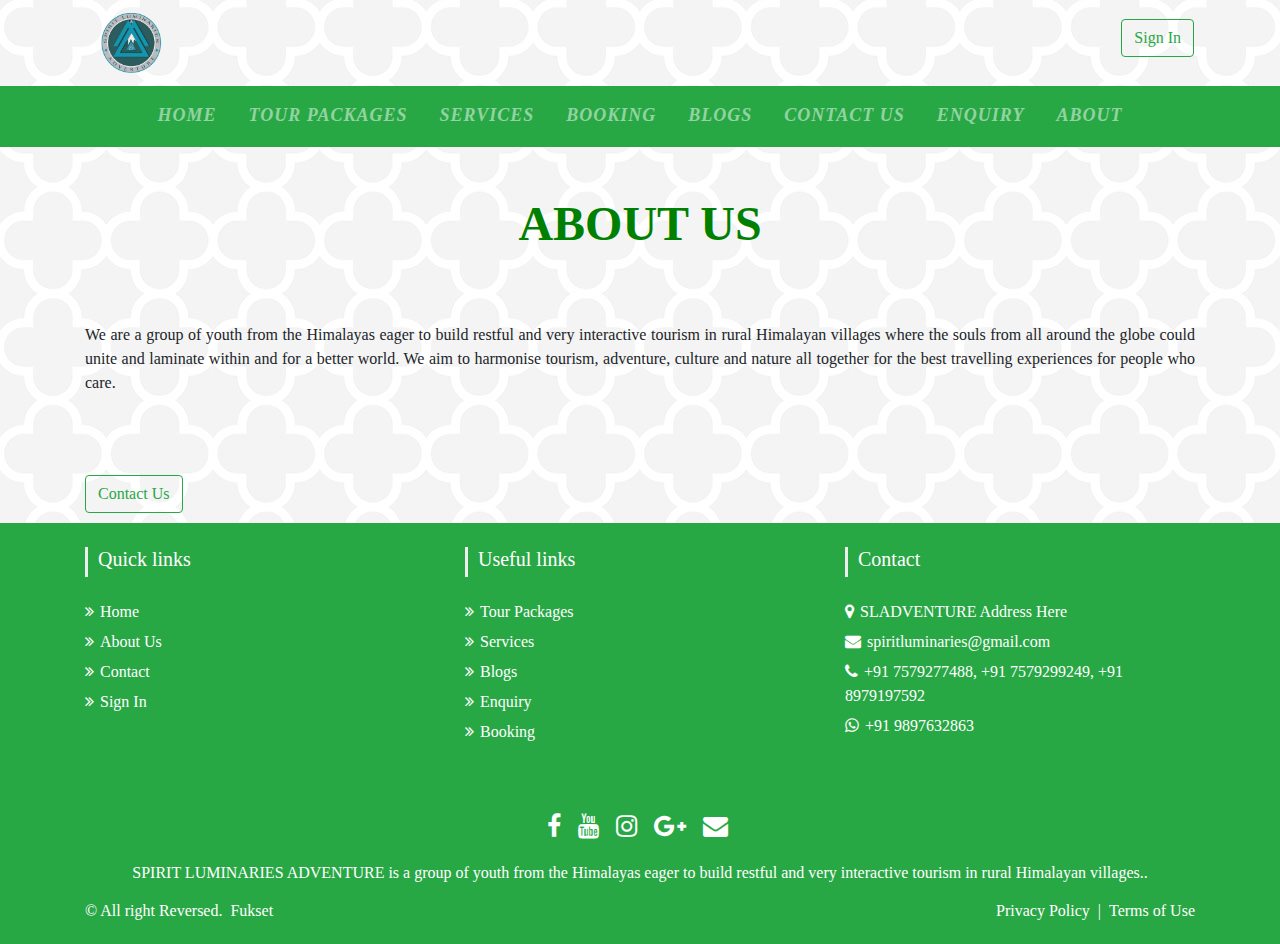
<file: about.html>
<!DOCTYPE html>
<html lang="en">

<head>
  <title>About | SLA</title>
  <meta charset="UTF-8">
  <meta name="viewport" content="width=device-width, initial-scale=1.0">
  <!-- CSS only -->
  <link rel="stylesheet" href="css/style.css">
  <!-- bootstarp -->
  <link rel="stylesheet" href="https://stackpath.bootstrapcdn.com/bootstrap/4.5.2/css/bootstrap.min.css"
    integrity="sha384-JcKb8q3iqJ61gNV9KGb8thSsNjpSL0n8PARn9HuZOnIxN0hoP+VmmDGMN5t9UJ0Z" crossorigin="anonymous">
  <!-- font Awesome -->
  <link rel="stylesheet" href="https://maxcdn.bootstrapcdn.com/font-awesome/4.7.0/css/font-awesome.min.css">
  <!-- responsive -->
  <link rel="stylesheet" href="css/responsive.css">
  <!-- aos -->
  <link href="https://unpkg.com/aos@2.3.1/dist/aos.css" rel="stylesheet">
  <!-- favicon.ico -->
  <link rel="shortcut icon" href="img/favicon.png" type="image/x-icon">
  <link rel="icon" href="img/favicon.png" type="image/x-icon">
</head>

<body>

  <!-- Navbar -->
  <nav class="navbar navbar-light bg-light-transprent container">
    <a class="navbar-brand" href="index.html">
      <img src="img/logo.png" width="90" height="60" class="d-inline-block align-center" alt="" href="index.html">
    </a>
    <form>
      <button class="btn btn-outline-success ml-2" type="button" data-toggle="modal" data-target="#loginModal">Sign
        In</button>
      <div id="loginModal" class="modal fade" role="dialog">
        <div class="modal-dialog">
          <div class="modal-content">
            <div class="modal-header">
              <button type="button" class="close" data-dismiss="modal"> &times;</button>
            </div>
            <div class="row loginpage">
              <div class="col-md-12">
                <h2>Sign In</h2>
                <a href="#" class="social-button" id="facebook-connect"> <span>Sign In with Facebook</span></a>
                <a href="#" class="social-button" id="google-connect"> <span>Sign In with Google</span></a>
                <a href="#" class="social-button" id="twitter-connect"> <span>Sign In with Twitter</span></a>
              </div>
            </div>
          </div>
        </div>
      </div>
    </form>
  </nav>

  <nav class="navbar sticky-top navbar-expand-lg navbar-dark navbar-primary bg-success main-nav ">
    <button class="navbar-toggler" type="button" data-toggle="collapse" data-target="#navbarTogglerDemo01"
      aria-controls="navbarTogglerDemo01" aria-expanded="false" aria-label="Toggle navigation">
      <span class="navbar-toggler-icon"></span>
    </button>
    <div class="collapse navbar-collapse" id="navbarTogglerDemo01">
      <ul class="navbar-nav mx-auto ">
        <li class="nav-item mx-2">
          <a class="nav-link " href="index.html">Home</a>
        </li>
        <li class="nav-item mx-2">
          <a class="nav-link" href="tourPackages.html">Tour Packages</a>
        </li>
        <li class="nav-item mx-2">
          <a class="nav-link" href="services.html">Services</a>
        </li>
        <li class="nav-item mx-2">
          <a class="nav-link" href="booking.html">Booking</a>
        </li>
        <li class="nav-item mx-2">
          <a class="nav-link" href="blog.html">Blogs</a>
        </li>
        <li class="nav-item mx-2">
          <a class="nav-link" href="contact.html">Contact Us</a>
        </li>
        <li class="nav-item mx-2">
          <a class="nav-link" href="enquiry.html">Enquiry</a>
        </li>
        <li class="nav-item mx-2">
          <a class="nav-link" href="#">About</a>
        </li>
      </ul>
    </div>
  </nav>
  <!-- end nav bar -->

  <section class="wrapper">
    <div class="container ">
      <h1 class="heading">
        About Us
      </h1>
      <div id="aboutus">
        <p>We are a group of youth from the Himalayas eager to build restful and very interactive tourism in
          rural Himalayan villages where the souls from all around the globe could unite
          and laminate within and for a better world. We aim to harmonise tourism, adventure, culture and
          nature all together for the best travelling
          experiences for people who care.</p>
      </div>
      <a href="contact.html"><button class="btn btn-outline-success" type="button">Contact Us</button></a>
    </section>
 
    <!-- Footer -->
  <section id="footer" class="bg-success">
    <div class="container">
      <div class="row text-center text-xs-center text-sm-left text-md-left">
        <div class="col-xs-12 col-sm-4 col-md-4">
          <h5>Quick links</h5>
          <ul class="list-unstyled quick-links">
            <li><a href="index.html"><i class="fa fa-angle-double-right"></i>Home</a></li>
            <li><a href="#"><i class="fa fa-angle-double-right"></i>About Us</a></li>
            <li><a href="contact.html"><i class="fa fa-angle-double-right"></i>Contact</a></li>
            <li><a href="" data-toggle="modal" data-target="#loginModal"><i class="fa fa-angle-double-right"></i>Sign
                In</a></li>

          </ul>
        </div>
        <div class="col-xs-12 col-sm-4 col-md-4">
          <h5>Useful links</h5>
          <ul class="list-unstyled quick-links">
            <li><a href="tourPackages.html"><i class="fa fa-angle-double-right"></i>Tour Packages</a></li>
            <li><a href="services.html"><i class="fa fa-angle-double-right"></i>Services</a></li>
            <li><a href="blog.html"><i class="fa fa-angle-double-right"></i>Blogs</a></li>
            <li><a href="enquiry.html"><i class="fa fa-angle-double-right"></i>Enquiry</a></li>
            <li><a href="booking.html"><i class="fa fa-angle-double-right"></i>Booking</a></li>
          </ul>
        </div>
        <div class="col-xs-12 col-sm-4 col-md-4">
          <h5>Contact</h5>
          <ul class="list-unstyled quick-links">
            <li><i class="fa fa-map-marker"></i>SLADVENTURE Address Here</li>
            <li><i class="fa fa-envelope"></i>spiritluminaries@gmail.com</li>
            <li><i class="fa fa-phone"></i>+91 7579277488, +91 7579299249, +91 8979197592</li>
            <li><i class="fa fa-whatsapp"></i>+91 9897632863 </li>

          </ul>
        </div>

      </div>
      <div class="row">
        <div class="col-xs-12 col-sm-12 col-md-12 mt-2 mt-sm-5">
          <ul class="list-unstyled list-inline social text-center">
            <li class="list-inline-item"><a href="https://www.facebook.com/Spirit-luminaries-Adventure-332150387208598"
                target="_blank"><i class="fa fa-facebook"></i></a></li>
            <li class="list-inline-item"><a href="https://www.youtube.com/channel/UCKo5G1hW7aiIVBv2n4DhBHg"
                target="_blank"><i class="fa fa-youtube"></i></a></li>
            <li class="list-inline-item"><a href="https://www.instagram.com/spirit_luminaries_adventure/"
                target="_blank"><i class="fa fa-instagram"></i></a></li>
            <li class="list-inline-item"><a href="#!" target="_blank"><i class="fa fa-google-plus"></i></a></li>
            <li class="list-inline-item"><a href="#!" target="_blank"><i class="fa fa-envelope"></i></a></li>
          </ul>
        </div>
        <hr>
      </div>

      <div class="text-center text-white">
        <p><u><a href="#">SPIRIT LUMINARIES ADVENTURE</a></u> is a group of
          youth from the Himalayas eager to build restful and very interactive tourism in
          rural Himalayan villages..</p>
      </div>
      <p class="h6 text-white">© All right Reversed.<a class="ml-2" href="#!" target="_blank">Fukset</a><span
          style="float: right;"><a class=" mr-2" href="privacyPolicy.html">Privacy Policy</a>|<a class=" ml-2"
            href="termsOfUse.html">Terms of Use</a></span>
      </p>
    </div>
  </section>
  <!-- JS, Popper.js, and jQuery -->
  <script src="js/main.js"></script>
  <!-- bootstarp js -->
  <script src="https://code.jquery.com/jquery-3.5.1.slim.min.js"
    integrity="sha384-DfXdz2htPH0lsSSs5nCTpuj/zy4C+OGpamoFVy38MVBnE+IbbVYUew+OrCXaRkfj"
    crossorigin="anonymous"></script>
  <script src="https://cdn.jsdelivr.net/npm/popper.js@1.16.1/dist/umd/popper.min.js"
    integrity="sha384-9/reFTGAW83EW2RDu2S0VKaIzap3H66lZH81PoYlFhbGU+6BZp6G7niu735Sk7lN"
    crossorigin="anonymous"></script>
  <script src="https://stackpath.bootstrapcdn.com/bootstrap/4.5.2/js/bootstrap.min.js"
    integrity="sha384-B4gt1jrGC7Jh4AgTPSdUtOBvfO8shuf57BaghqFfPlYxofvL8/KUEfYiJOMMV+rV"
    crossorigin="anonymous"></script>
  <!-- end bootstarp -->
  <!-- jquery -->
  <script src="//code.jquery.com/jquery-1.11.1.min.js"></script>
  <!-- aos -->
  <script src="js/main.js"></script>
  <script src="https://unpkg.com/aos@2.3.1/dist/aos.js"></script>
  <script>
    AOS.init({
      offset: 100,
      duration: 1000,
    });
  </script>
</body>

</html>
</file>
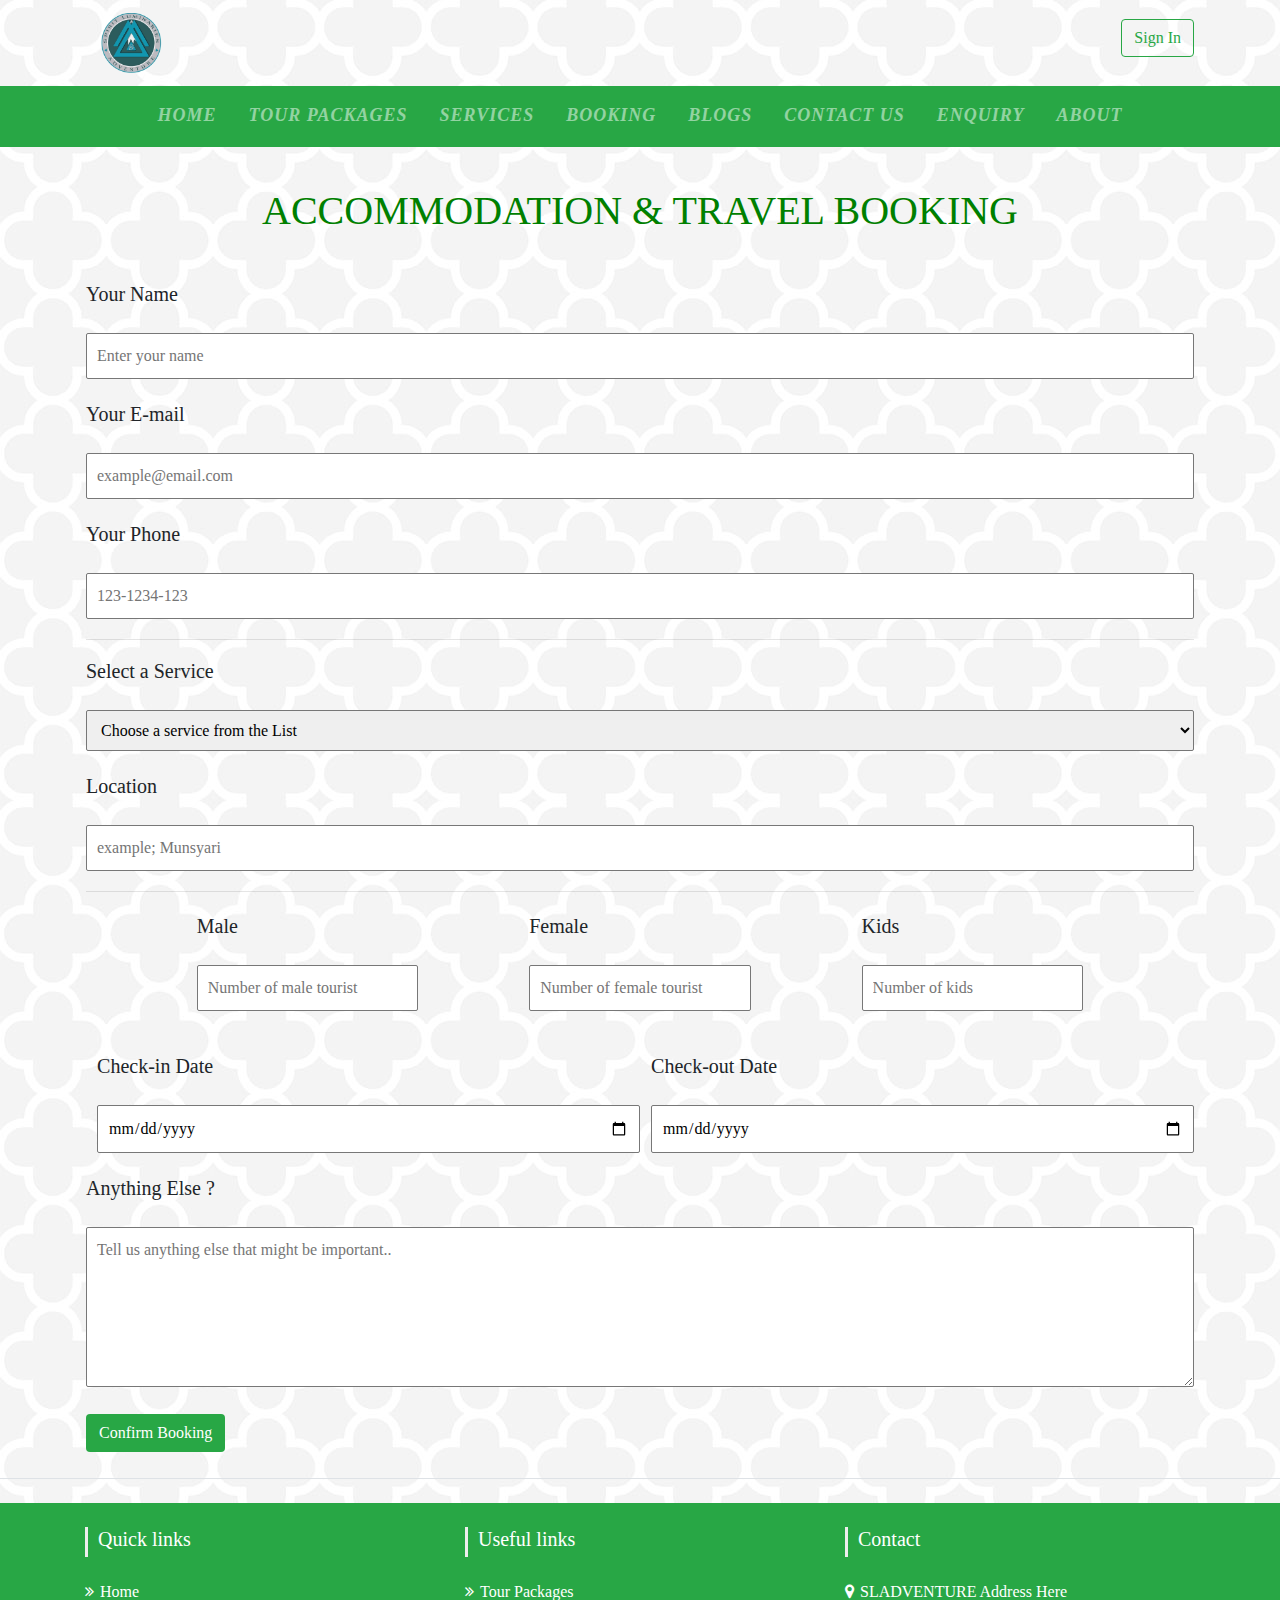
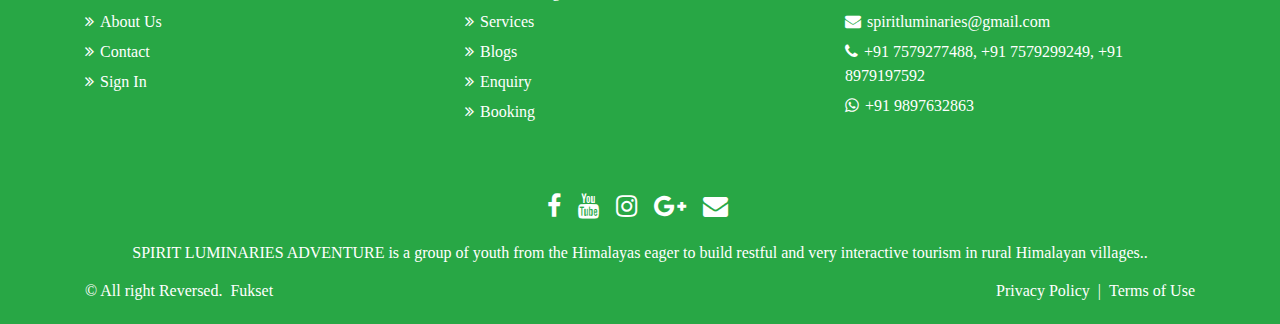
<file: accommodation-travelBooking.html>
<!DOCTYPE html>
<html lang="en">

<head>
    <title>Booking | SLA</title>
    <meta charset="UTF-8">
    <meta name="viewport" content="width=device-width, initial-scale=1.0">
    <!-- CSS only -->
    <link rel="stylesheet" href="css/style.css">
    <!-- bootstarp -->
    <link rel="stylesheet" href="https://stackpath.bootstrapcdn.com/bootstrap/4.5.2/css/bootstrap.min.css"
        integrity="sha384-JcKb8q3iqJ61gNV9KGb8thSsNjpSL0n8PARn9HuZOnIxN0hoP+VmmDGMN5t9UJ0Z" crossorigin="anonymous">
    <!-- font Awesome -->
    <link rel="stylesheet" href="https://maxcdn.bootstrapcdn.com/font-awesome/4.7.0/css/font-awesome.min.css">
    <!-- responsive -->
    <link rel="stylesheet" href="css/responsive.css">
    <!-- aos -->
    <link href="https://unpkg.com/aos@2.3.1/dist/aos.css" rel="stylesheet">
    <!-- favicon.ico -->
    <link rel="shortcut icon" href="img/favicon.png" type="image/x-icon">
    <link rel="icon" href="img/favicon.png" type="image/x-icon">
</head>

<body>
    <!-- Navbar -->
    <nav class="navbar navbar-light bg-light-transprent container">
        <a class="navbar-brand" href="index.html">
            <img src="img/logo.png" width="90" height="60" class="d-inline-block align-center" alt="" href="index.html">
        </a>
        <form>
            <button class="btn btn-outline-success ml-2" type="button" data-toggle="modal"
                data-target="#loginModal">Sign
                In</button>
            <div id="loginModal" class="modal fade" role="dialog">
                <div class="modal-dialog">
                    <div class="modal-content">
                        <div class="modal-header">
                            <button type="button" class="close" data-dismiss="modal"> &times;</button>
                        </div>
                        <div class="row loginpage">
                            <div class="col-md-12">
                                <h2>Sign In</h2>
                                <a href="#" class="social-button" id="facebook-connect"> <span>Sign In with
                                        Facebook</span></a>
                                <a href="#" class="social-button" id="google-connect"> <span>Sign In with
                                        Google</span></a>
                                <a href="#" class="social-button" id="twitter-connect"> <span>Sign In with
                                        Twitter</span></a>
                            </div>
                        </div>
                    </div>
                </div>
            </div>
        </form>
    </nav>

    <nav class="navbar sticky-top navbar-expand-lg navbar-dark navbar-primary bg-success main-nav ">
        <button class="navbar-toggler" type="button" data-toggle="collapse" data-target="#navbarTogglerDemo01"
            aria-controls="navbarTogglerDemo01" aria-expanded="false" aria-label="Toggle navigation">
            <span class="navbar-toggler-icon"></span>
        </button>
        <div class="collapse navbar-collapse" id="navbarTogglerDemo01">
            <ul class="navbar-nav mx-auto ">
                <li class="nav-item mx-2">
                    <a class="nav-link " href="index.html">Home</a>
                </li>
                <li class="nav-item mx-2">
                    <a class="nav-link" href="tourPackages.html">Tour Packages</a>
                </li>
                <li class="nav-item mx-2">
                    <a class="nav-link" href="services.html">Services</a>
                </li>
                <li class="nav-item mx-2">
                    <a class="nav-link" href="booking.html">Booking</a>
                </li>
                <li class="nav-item mx-2">
                    <a class="nav-link" href="blog.html">Blogs</a>
                </li>
                <li class="nav-item mx-2">
                    <a class="nav-link" href="contact.html">Contact Us</a>
                </li>
                <li class="nav-item mx-2">
                    <a class="nav-link" href="enquiry.html">Enquiry</a>
                </li>
                <li class="nav-item mx-2">
                    <a class="nav-link" href="about.html">About</a>
                </li>
            </ul>
        </div>
    </nav>
    <!-- end nav bar -->
    <section id="booking">
        <h1>ACCOMMODATION & TRAVEL BOOKING</h1>
        <div class="modal-body container">
            <form action="reservation.php" method="post">
                <div class="booking-tour">
                    <label for="name">Your Name</label>
                    <input type="text" id="name" name="visitor_name" placeholder="Enter your name"
                        pattern=[A-Z\sa-z]{3,20} required>
                </div>
                <div class="booking-tour">
                    <label for="email">Your E-mail</label>
                    <input type="email" id="email" name="visitor_email" placeholder="example@email.com" required>
                </div>
                <div class="booking-tour">
                    <label for="phone">Your Phone</label>
                    <input type="tel" id="phone" name="visitor_phone" placeholder="123-1234-123"
                        pattern=(\d{3})-?\s?(\d{3})-?\s?(\d{4}) required>
                </div>
                <hr>
                <!-- <div class="booking-tour inlined">
                    <label for="Guest">Number of Guests</label>
                    <input type="number" id="adult" name="total_guest" placeholder="1" min="1" required>
                </div> -->
                <div class="booking-tour-packages">
                    <label for="tour-selection" class="tour_selection">Select a Service</label>
                    <select id="tour-selection" name="tour_preference" required>
                        <option value="">Choose a service from the List</option>
                        <option value="#PKG-18">Accommodation</option>
                        <option value="#PKG-17">Travel</option>
                    </select>
                </div>
                <div class="booking-tour">
                    <label for="text">Location</label>
                    <input type="location" id="location" name="accommodation_location" placeholder="example; Munsyari"
                        required>
                </div>
                <div class="booking-tour personCount">
                    <label for="male">Male </label>
                    <input type="number" id="male" name="male" placeholder="Number of male tourist" required>
                </div>
                <div class="booking-tour personCount">
                    <label for="male">Female </label>
                    <input type="number" id="male" name="male" placeholder="Number of female tourist" required>
                </div>
                <div class="booking-tour personCount">
                    <label for="male">Kids</label>
                    <input type="number" id="male" name="male" placeholder="Number of kids">
                </div>
                <div class="booking-tour inlined">
                    <label for="checkin-date">Check-in Date</label>
                    <input type="date" id="checkin-date" name="checkin" required>
                </div>
                <div class="booking-tour inlined">
                    <label for="checkout-date">Check-out Date</label>
                    <input type="date" id="checkout-date" name="checkout" required>
                </div>

                <hr>
                <div class="booking-tour">
                    <label for="message">Anything Else ?</label>
                    <textarea id="message" name="visitor_message"
                        placeholder="Tell us anything else that might be important.."></textarea>
                </div>
                <button type="submit" class="btn bg-success text-white mx-auto">Confirm Booking</button>
            </form>
        </div>
        <div class="modal-footer">
        </div>


    </section>
    <!-- Footer -->
    <section id="footer" class="bg-success">
        <div class="container">
            <div class="row text-center text-xs-center text-sm-left text-md-left">
                <div class="col-xs-12 col-sm-4 col-md-4">
                    <h5>Quick links</h5>
                    <ul class="list-unstyled quick-links">
                        <li><a href="index.html"><i class="fa fa-angle-double-right"></i>Home</a></li>
                        <li><a href="about.html"><i class="fa fa-angle-double-right"></i>About Us</a></li>
                        <li><a href="contact.html"><i class="fa fa-angle-double-right"></i>Contact</a></li>
                        <li><a href="" data-toggle="modal" data-target="#loginModal"><i
                                    class="fa fa-angle-double-right"></i>Sign In</a></li>
                    </ul>
                </div>
                <div class="col-xs-12 col-sm-4 col-md-4">
                    <h5>Useful links</h5>
                    <ul class="list-unstyled quick-links">
                        <li><a href="tourPackages.html"><i class="fa fa-angle-double-right"></i>Tour Packages</a></li>
                        <li><a href="services.html"><i class="fa fa-angle-double-right"></i>Services</a></li>
                        <li><a href="blog.html"><i class="fa fa-angle-double-right"></i>Blogs</a></li>
                        <li><a href="enquiry.html"><i class="fa fa-angle-double-right"></i>Enquiry</a></li>
                        <li><a href="#"><i class="fa fa-angle-double-right"></i>Booking</a></li>
                    </ul>
                </div>
                <div class="col-xs-12 col-sm-4 col-md-4">
                    <h5>Contact</h5>
                    <ul class="list-unstyled quick-links">
                        <li><i class="fa fa-map-marker"></i>SLADVENTURE Address Here</li>
                        <li><i class="fa fa-envelope"></i>spiritluminaries@gmail.com</li>
                        <li><i class="fa fa-phone"></i>+91 7579277488, +91 7579299249, +91 8979197592</li>
                        <li><i class="fa fa-whatsapp"></i>+91 9897632863 </li>

                    </ul>
                </div>

            </div>
            <div class="row">
                <div class="col-xs-12 col-sm-12 col-md-12 mt-2 mt-sm-5">
                    <ul class="list-unstyled list-inline social text-center">
                        <li class="list-inline-item"><a
                                href="https://www.facebook.com/Spirit-luminaries-Adventure-332150387208598"
                                target="_blank"><i class="fa fa-facebook"></i></a></li>
                        <li class="list-inline-item"><a href="https://www.youtube.com/channel/UCKo5G1hW7aiIVBv2n4DhBHg"
                                target="_blank"><i class="fa fa-youtube"></i></a></li>
                        <li class="list-inline-item"><a href="https://www.instagram.com/spirit_luminaries_adventure/"
                                target="_blank"><i class="fa fa-instagram"></i></a></li>
                        <li class="list-inline-item"><a href="#!" target="_blank"><i class="fa fa-google-plus"></i></a>
                        </li>
                        <li class="list-inline-item"><a href="#!" target="_blank"><i class="fa fa-envelope"></i></a>
                        </li>
                    </ul>
                </div>
                <hr>
            </div>
            <div class="text-center text-white">
                <p><u><a href="#">SPIRIT LUMINARIES ADVENTURE</a></u> is a group of
                    youth from the Himalayas eager to build restful and very interactive tourism in
                    rural Himalayan villages..</p>
            </div>
            <p class="h6 text-white">© All right Reversed.<a class="ml-2" href="#!" target="_blank">Fukset</a><span
                    style="float: right;"><a class=" mr-2" href="privacyPolicy.html">Privacy Policy</a>|<a class=" ml-2"
                        href="termsOfUse.html">Terms of Use</a></span>
            </p>
        </div>
    </section>
    <!-- JS, Popper.js, and jQuery -->
    <script src="js/main.js"></script>
    <!-- bootstarp js -->
    <script src="https://code.jquery.com/jquery-3.5.1.slim.min.js"
        integrity="sha384-DfXdz2htPH0lsSSs5nCTpuj/zy4C+OGpamoFVy38MVBnE+IbbVYUew+OrCXaRkfj"
        crossorigin="anonymous"></script>
    <script src="https://cdn.jsdelivr.net/npm/popper.js@1.16.1/dist/umd/popper.min.js"
        integrity="sha384-9/reFTGAW83EW2RDu2S0VKaIzap3H66lZH81PoYlFhbGU+6BZp6G7niu735Sk7lN"
        crossorigin="anonymous"></script>
    <script src="https://stackpath.bootstrapcdn.com/bootstrap/4.5.2/js/bootstrap.min.js"
        integrity="sha384-B4gt1jrGC7Jh4AgTPSdUtOBvfO8shuf57BaghqFfPlYxofvL8/KUEfYiJOMMV+rV"
        crossorigin="anonymous"></script>
    <!-- end bootstarp -->
    <!-- jquery -->
    <script src="//code.jquery.com/jquery-1.11.1.min.js"></script>
    <!-- aos -->
    <script src="js/main.js"></script>
    <script src="https://unpkg.com/aos@2.3.1/dist/aos.js"></script>
    <!-- <script>
        AOS.init({
            offset: 100,
            duration: 1000,
        });
    </script> -->
</body>

</html>
</file>
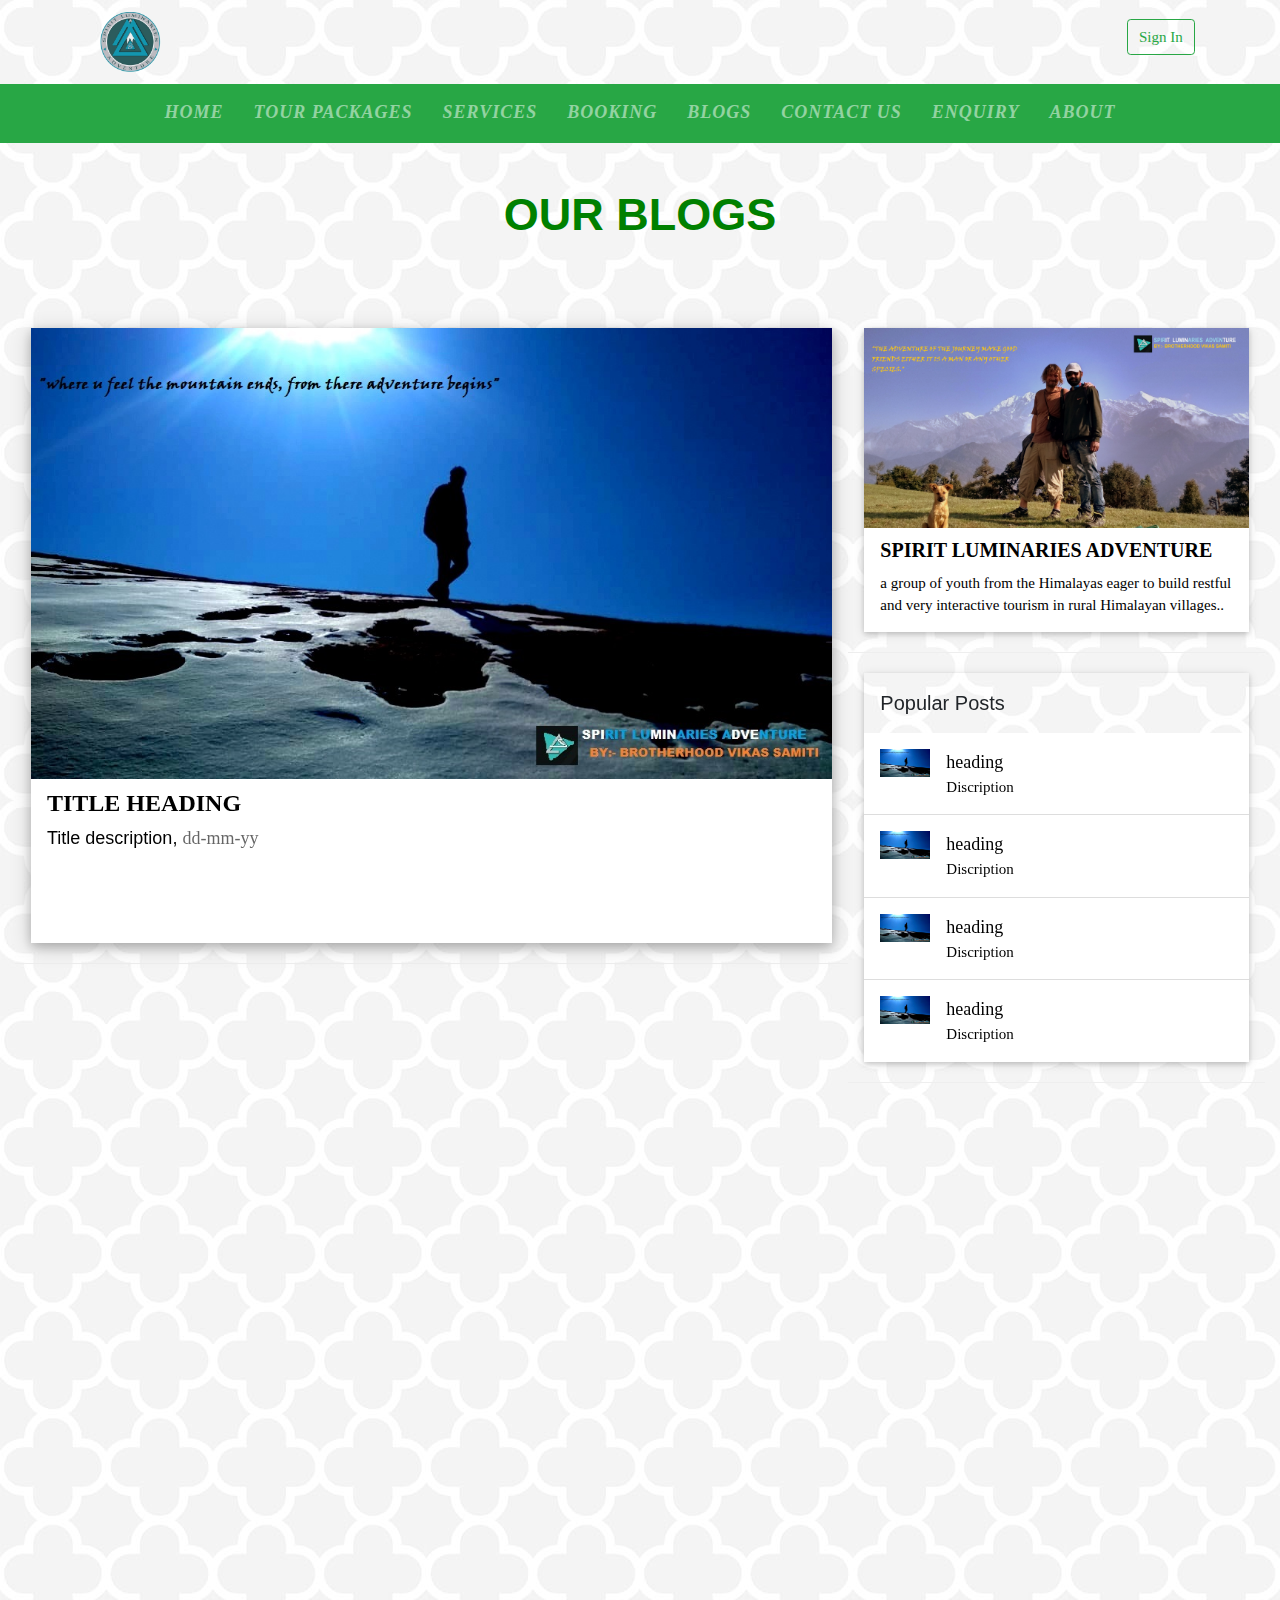
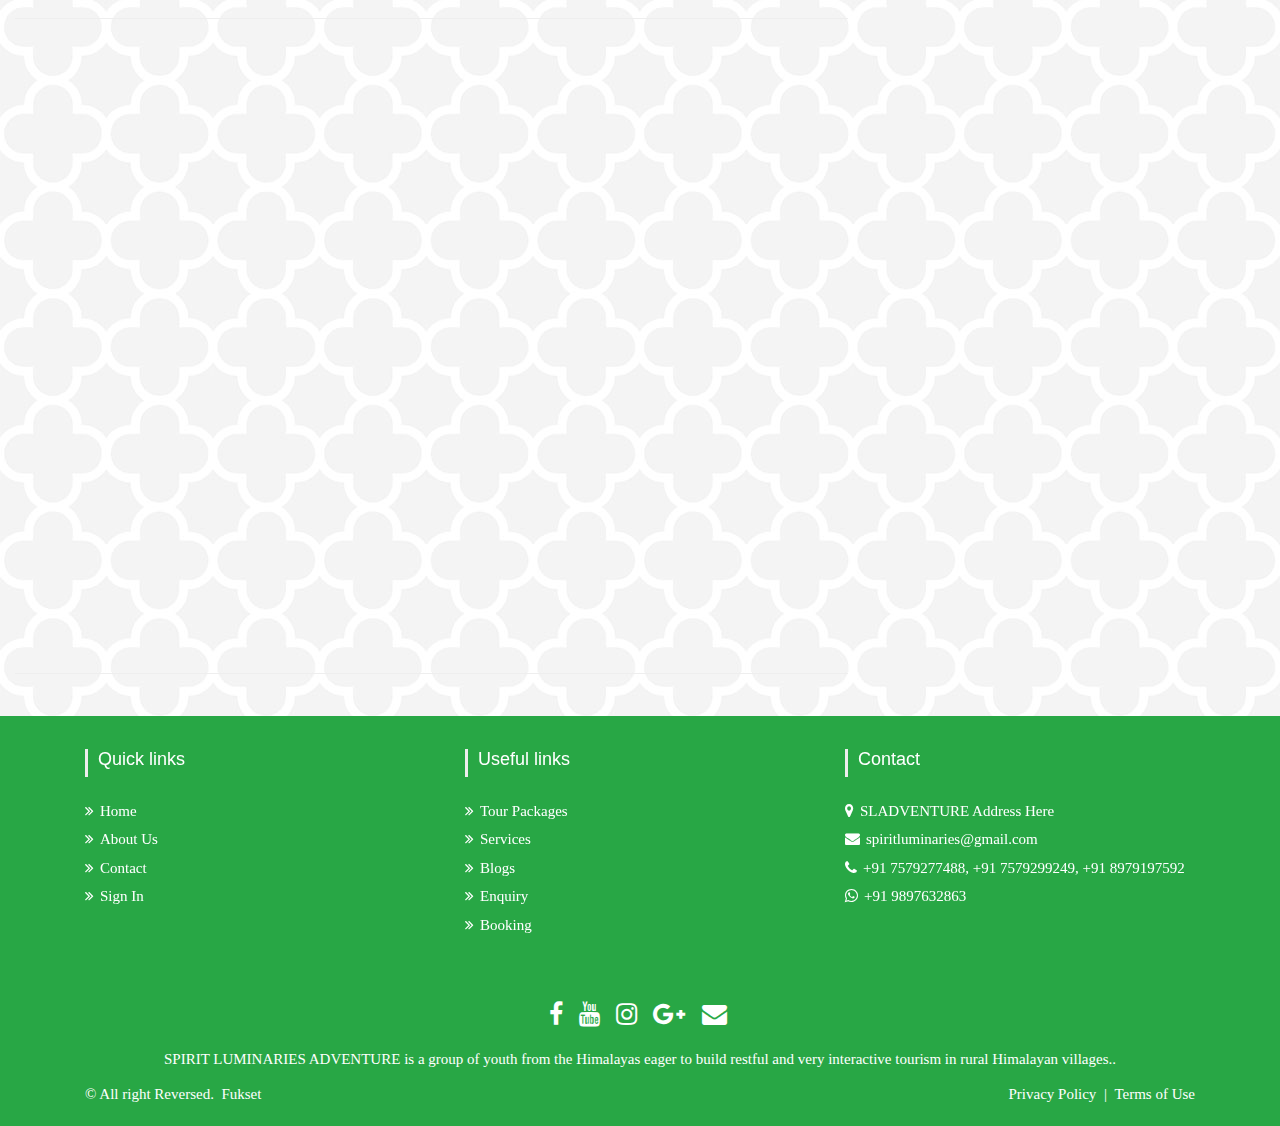
<file: blog.html>
<!DOCTYPE html>
<html lang="en">

<head>
    <title>Blogs | SLA</title>
    <meta charset="UTF-8">
    <meta name="viewport" content="width=device-width, initial-scale=1.0">
    <!-- CSS only -->
    <link rel="stylesheet" href="css/style.css">
    <!-- bootstarp -->
    <link rel="stylesheet" href="https://stackpath.bootstrapcdn.com/bootstrap/4.5.2/css/bootstrap.min.css"
        integrity="sha384-JcKb8q3iqJ61gNV9KGb8thSsNjpSL0n8PARn9HuZOnIxN0hoP+VmmDGMN5t9UJ0Z" crossorigin="anonymous">
    <!-- font Awesome -->
    <link rel="stylesheet" href="https://maxcdn.bootstrapcdn.com/font-awesome/4.7.0/css/font-awesome.min.css">
    <!-- responsive -->
    <link rel="stylesheet" href="css/responsive.css">
    <link rel="stylesheet" href="https://www.w3schools.com/w3css/4/w3.css">
    <!-- aos -->
    <link href="https://unpkg.com/aos@2.3.1/dist/aos.css" rel="stylesheet">
    <!-- favicon.ico -->
    <link rel="shortcut icon" href="img/favicon.png" type="image/x-icon">
  <link rel="icon" href="img/favicon.png" type="image/x-icon">
</head>

<body>
    <!-- Navbar -->
    <nav class="navbar navbar-light bg-light-transprent container">
        <a class="navbar-brand" href="index.html">
            <img src="img/logo.png" width="90" height="60" class="d-inline-block align-center" alt="">
        </a>
        <form>
            <button class="btn btn-outline-success ml-2" type="button" data-toggle="modal"
                data-target="#loginModal">Sign
                In</button>
            <div id="loginModal" class="modal fade" role="dialog">
                <div class="modal-dialog">
                    <div class="modal-content">
                        <div class="modal-header">
                            <button type="button" class="close" data-dismiss="modal"> &times;</button>
                        </div>
                        <div class="row loginpage">
                            <div class="col-md-12">
                                <h2>Sign In</h2>
                                <a href="#" class="social-button" id="facebook-connect"> <span>Sign In with
                                        Facebook</span></a>
                                <a href="#" class="social-button" id="google-connect"> <span>Sign In with
                                        Google</span></a>
                                <a href="#" class="social-button" id="twitter-connect"> <span>Sign In with
                                        Twitter</span></a>
                            </div>
                        </div>
                    </div>
                </div>
            </div>
        </form>
    </nav>

    <nav class="navbar sticky-top navbar-expand-lg navbar-dark navbar-primary bg-success main-nav ">
        <button class="navbar-toggler" type="button" data-toggle="collapse" data-target="#navbarTogglerDemo01"
            aria-controls="navbarTogglerDemo01" aria-expanded="false" aria-label="Toggle navigation">
            <span class="navbar-toggler-icon"></span>
        </button>
        <div class="collapse navbar-collapse" id="navbarTogglerDemo01">
            <ul class="navbar-nav mx-auto ">
                <li class="nav-item mx-2">
                    <a class="nav-link " href="index.html">Home</a>
                </li>
                <li class="nav-item mx-2">
                    <a class="nav-link" href="tourPackages.html">Tour Packages</a>
                </li>
                <li class="nav-item mx-2">
                    <a class="nav-link" href="services.html">Services</a>
                </li>
                <li class="nav-item mx-2">
                    <a class="nav-link" href="booking.html">Booking</a>
                </li>
                <li class="nav-item mx-2">
                    <a class="nav-link" href="blog.html">Blogs</a>
                </li>
                <li class="nav-item mx-2">
                    <a class="nav-link" href="contact.html">Contact Us</a>
                </li>
                <li class="nav-item mx-2">
                    <a class="nav-link" href="enquiry.html">Enquiry</a>
                </li>
                <li class="nav-item mx-2">
                    <a class="nav-link" href="about.html">About</a>
                </li>
            </ul>
        </div>
    </nav>
    <!-- end nav bar -->
    <h1 class="heading">
        Our Blogs
    </h1>
    <section id="blogs">
        <div class="w3-content" style="max-width:1250px" data-aos=fade-up>
            <div class="w3-row">
                <!-- Blog entries -->
                <div class="w3-col l8 s12">
                    <div class="w3-card-4 w3-margin w3-white" data-aos=fade-down>
                        <img src="img/blog.jpg" alt="" style="width:100%">
                        <div class="w3-container">
                            <h3><b>TITLE HEADING</b></h3>
                            <h5>Title description, <span class="w3-opacity">dd-mm-yy</span></h5>
                        </div>

                        <div class="w3-container" data-aos=fade-up>
                            <p>Mauris neque quam, fermentum ut nisl vitae, convallis maximus nisl. Sed mattis nunc id
                                lorem euismod placerat. Vivamus porttitor magna enim, ac accumsan tortor cursus at.
                                Phasellus sed ultricies mi non congue ullam corper. Praesent tincidunt sed
                                tellus ut rutrum. Sed vitae justo condimentum, porta lectus vitae, ultricies congue
                                gravida diam non fringilla.</p>

                        </div>
                    </div>
                    <hr>

                    <div class="w3-card-4 w3-margin w3-white" data-aos=fade-up>
                        <img src="img/blog.jpg" alt="" style="width:100%">
                        <div class="w3-container">
                            <h3><b>TITLE HEADING</b></h3>
                            <h5>Title description, <span class="w3-opacity">dd-mm-yy</span></h5>
                        </div>

                        <div class="w3-container" data-aos=fade-down>
                            <p>Mauris neque quam, fermentum ut nisl vitae, convallis maximus nisl. Sed mattis nunc id
                                lorem euismod placerat. Vivamus porttitor magna enim, ac accumsan tortor cursus at.
                                Phasellus sed ultricies mi non congue ullam corper. Praesent tincidunt sed
                                tellus ut rutrum. Sed vitae justo condimentum, porta lectus vitae, ultricies congue
                                gravida diam non fringilla.</p>

                        </div>
                    </div>
                    <hr>

                    <div class="w3-card-4 w3-margin w3-white" data-aos=fade-up>
                        <img src="img/blog.jpg" alt="" style="width:100%">
                        <div class="w3-container">
                            <h3><b>TITLE HEADING</b></h3>
                            <h5>Title description, <span class="w3-opacity">dd-mm-yy</span></h5>
                        </div>

                        <div class="w3-container" data-aos=fade-down>
                            <p>Mauris neque quam, fermentum ut nisl vitae, convallis maximus nisl. Sed mattis nunc id
                                lorem euismod placerat. Vivamus porttitor magna enim, ac accumsan tortor cursus at.
                                Phasellus sed ultricies mi non congue ullam corper. Praesent tincidunt sed
                                tellus ut rutrum. Sed vitae justo condimentum, porta lectus vitae, ultricies congue
                                gravida diam non fringilla.</p>
                            <!-- <p><button class="w3-right w3-button w3-padding-large bg-success w3-border text-white"
                                    style="margin-bottom: 5px;"><b>READ MORE
                                        »</b></button></p> -->
                        </div>
                    </div>
                    <hr>
                </div>

                <div class="w3-col l4">
                    <!-- About Card -->
                    <div class="w3-card w3-margin w3-margin-top" data-aos=fade-up>
                        <img src="img/trek.jpg" style="width:100%">
                        <div class="w3-container w3-white">
                            <h4><b>SPIRIT LUMINARIES ADVENTURE</b></h4>
                            <p>a group of youth from the Himalayas eager to build restful and very interactive tourism
                                in rural Himalayan villages..</p>
                        </div>
                    </div>
                    <hr>

                    <!-- Posts -->
                    <div class="w3-card w3-margin" data-aos=fade-down>
                        <div class="w3-container w3-padding">
                            <h4>Popular Posts</h4>
                        </div>
                        <ul class="w3-ul w3-hoverable w3-white">
                            <li class="w3-padding-16">
                                <img src="img/blog.jpg" alt="Image" class="w3-left w3-margin-right" style="width:50px">
                                <span class="w3-large">heading</span><br>
                                <span>Discription</span>
                            </li>
                            <li class="w3-padding-16">
                                <img src="img/blog.jpg" alt="Image" class="w3-left w3-margin-right" style="width:50px">
                                <span class="w3-large">heading</span><br>
                                <span>Discription</span>
                            </li>
                            <li class="w3-padding-16">
                                <img src="img/blog.jpg" alt="Image" class="w3-left w3-margin-right" style="width:50px">
                                <span class="w3-large">heading</span><br>
                                <span>Discription</span>
                            </li>
                            <li class="w3-padding-16 w3-hide-medium w3-hide-small">
                                <img src="img/blog.jpg" alt="Image" class="w3-left w3-margin-right" style="width:50px">
                                <span class="w3-large">heading</span><br>
                                <span>Discription</span>
                            </li>
                        </ul>
                    </div>
                    <hr>

                    <!-- Labels / tags -->
                    <div class="w3-card w3-margin" data-aos=fade-up>
                        <div class="w3-container w3-padding">
                            <h4>Tags</h4>
                        </div>
                        <div class="w3-container w3-white">
                            <p><span class="w3-tag w3-black w3-margin-bottom">Travel</span> <span
                                    class="w3-tag w3-light-grey w3-small w3-margin-bottom">Trek</span> <span
                                    class="w3-tag w3-light-grey w3-small w3-margin-bottom">Munsiyari</span>
                                <span class="w3-tag w3-light-grey w3-small w3-margin-bottom">Pindari Glacier</span>
                                <span class="w3-tag w3-light-grey w3-small w3-margin-bottom">Kafni Glacier</span> <span
                                    class="w3-tag w3-light-grey w3-small w3-margin-bottom">Sunderdhunga Valley </span>
                                <span class="w3-tag w3-light-grey w3-small w3-margin-bottom">Khuliya Top</span> <span
                                    class="w3-tag w3-light-grey w3-small w3-margin-bottom">Camping</span> <span
                                    class="w3-tag w3-light-grey w3-small w3-margin-bottom">Zero Point</span>
                                <span class="w3-tag w3-light-grey w3-small w3-margin-bottom">Night Camping</span> <span
                                    class="w3-tag w3-light-grey w3-small w3-margin-bottom">Adventure</span> <span
                                    class="w3-tag w3-light-grey w3-small w3-margin-bottom">Himalayas</span>
                                <span class="w3-tag w3-light-grey w3-small w3-margin-bottom">Travelling</span> <span
                                    class="w3-tag w3-light-grey w3-small w3-margin-bottom">Fooding</span>
                                <span class="w3-tag w3-light-grey w3-small w3-margin-bottom">Accommodation</span>
                            </p>
                        </div>
                    </div>

                    <!-- END Introduction Menu -->
                </div>

                <!-- END GRID -->
            </div><br>

            <!-- END w3-content -->
        </div>

    </section>

    <!-- Footer -->
    <section id="footer" class="bg-success">
        <div class="container">
            <div class="row text-center text-xs-center text-sm-left text-md-left">
                <div class="col-xs-12 col-sm-4 col-md-4">
                    <h5>Quick links</h5>
                    <ul class="list-unstyled quick-links">
                        <li><a href="index.html"><i class="fa fa-angle-double-right"></i>Home</a></li>
                        <li><a href="about.html"><i class="fa fa-angle-double-right"></i>About Us</a></li>
                        <li><a href="contact.html"><i class="fa fa-angle-double-right"></i>Contact</a></li>
                        <li><a href="" data-toggle="modal" data-target="#loginModal"><i
                                    class="fa fa-angle-double-right"></i>Sign In</a></li>

                    </ul>
                </div>
                <div class="col-xs-12 col-sm-4 col-md-4">
                    <h5>Useful links</h5>
                    <ul class="list-unstyled quick-links">
                        <li><a href="tourPackages.html"><i class="fa fa-angle-double-right"></i>Tour Packages</a></li>
                        <li><a href="services.html"><i class="fa fa-angle-double-right"></i>Services</a></li>
                        <li><a href="#"><i class="fa fa-angle-double-right"></i>Blogs</a></li>
                        <li><a href="enquiry.html"><i class="fa fa-angle-double-right"></i>Enquiry</a></li>
                        <li><a href="booking.html"><i class="fa fa-angle-double-right"></i>Booking</a></li>
                    </ul>
                </div>
                <div class="col-xs-12 col-sm-4 col-md-4">
                    <h5>Contact</h5>
                    <ul class="list-unstyled quick-links">
                        <li><i class="fa fa-map-marker"></i>SLADVENTURE Address Here</li>
                        <li><i class="fa fa-envelope"></i>spiritluminaries@gmail.com</li>
                        <li><i class="fa fa-phone"></i>+91 7579277488, +91 7579299249, +91 8979197592</li>
                        <li><i class="fa fa-whatsapp"></i>+91 9897632863 </li>

                    </ul>
                </div>

            </div>
            <div class="row">
                <div class="col-xs-12 col-sm-12 col-md-12 mt-2 mt-sm-5">
                    <ul class="list-unstyled list-inline social text-center">
                        <li class="list-inline-item"><a
                                href="https://www.facebook.com/Spirit-luminaries-Adventure-332150387208598" target="_blank"><i
                                    class="fa fa-facebook"></i></a></li>
                        <li class="list-inline-item"><a
                                href="https://www.youtube.com/channel/UCKo5G1hW7aiIVBv2n4DhBHg" target="_blank"><i
                                    class="fa fa-youtube"></i></a></li>
                        <li class="list-inline-item"><a href="https://www.instagram.com/spirit_luminaries_adventure/" target="_blank"><i
                                    class="fa fa-instagram"></i></a></li>
                        <li class="list-inline-item"><a href="#!" target="_blank"><i class="fa fa-google-plus"></i></a></li>
                        <li class="list-inline-item"><a href="#!" target="_blank"><i class="fa fa-envelope"></i></a></li>
                    </ul>
                </div>
                <hr>
            </div>
            <div class="text-center text-white">
                <p><u><a href="#">SPIRIT LUMINARIES ADVENTURE</a></u> is a group of
                    youth from the Himalayas eager to build restful and very interactive tourism in
                    rural Himalayan villages..</p>
            </div>
            <p class="h6 text-white">© All right Reversed.<a class="ml-2" href="#!" target="_blank">Fukset</a><span
                    style="float: right;"><a class=" mr-2" href="privacyPolicy.html">Privacy Policy</a>|<a class=" ml-2"
                        href="termsOfUse.html">Terms of Use</a></span>
            </p>
        </div>
    </section>
    <!-- JS, Popper.js, and jQuery -->
    <script src="js/main.js"></script>
    <!-- bootstarp js -->
    <script src="https://code.jquery.com/jquery-3.5.1.slim.min.js"
        integrity="sha384-DfXdz2htPH0lsSSs5nCTpuj/zy4C+OGpamoFVy38MVBnE+IbbVYUew+OrCXaRkfj"
        crossorigin="anonymous"></script>
    <script src="https://cdn.jsdelivr.net/npm/popper.js@1.16.1/dist/umd/popper.min.js"
        integrity="sha384-9/reFTGAW83EW2RDu2S0VKaIzap3H66lZH81PoYlFhbGU+6BZp6G7niu735Sk7lN"
        crossorigin="anonymous"></script>
    <script src="https://stackpath.bootstrapcdn.com/bootstrap/4.5.2/js/bootstrap.min.js"
        integrity="sha384-B4gt1jrGC7Jh4AgTPSdUtOBvfO8shuf57BaghqFfPlYxofvL8/KUEfYiJOMMV+rV"
        crossorigin="anonymous"></script>
    <!-- end bootstarp -->
    <!-- jquery -->
    <script src="//code.jquery.com/jquery-1.11.1.min.js"></script>
    <!-- aos -->
    <script src="js/main.js"></script>
    <script src="https://unpkg.com/aos@2.3.1/dist/aos.js"></script>
    <script>
        AOS.init({
            offset: 50,
            duration: 1000,
        });
    </script>
</body>

</html>
</file>
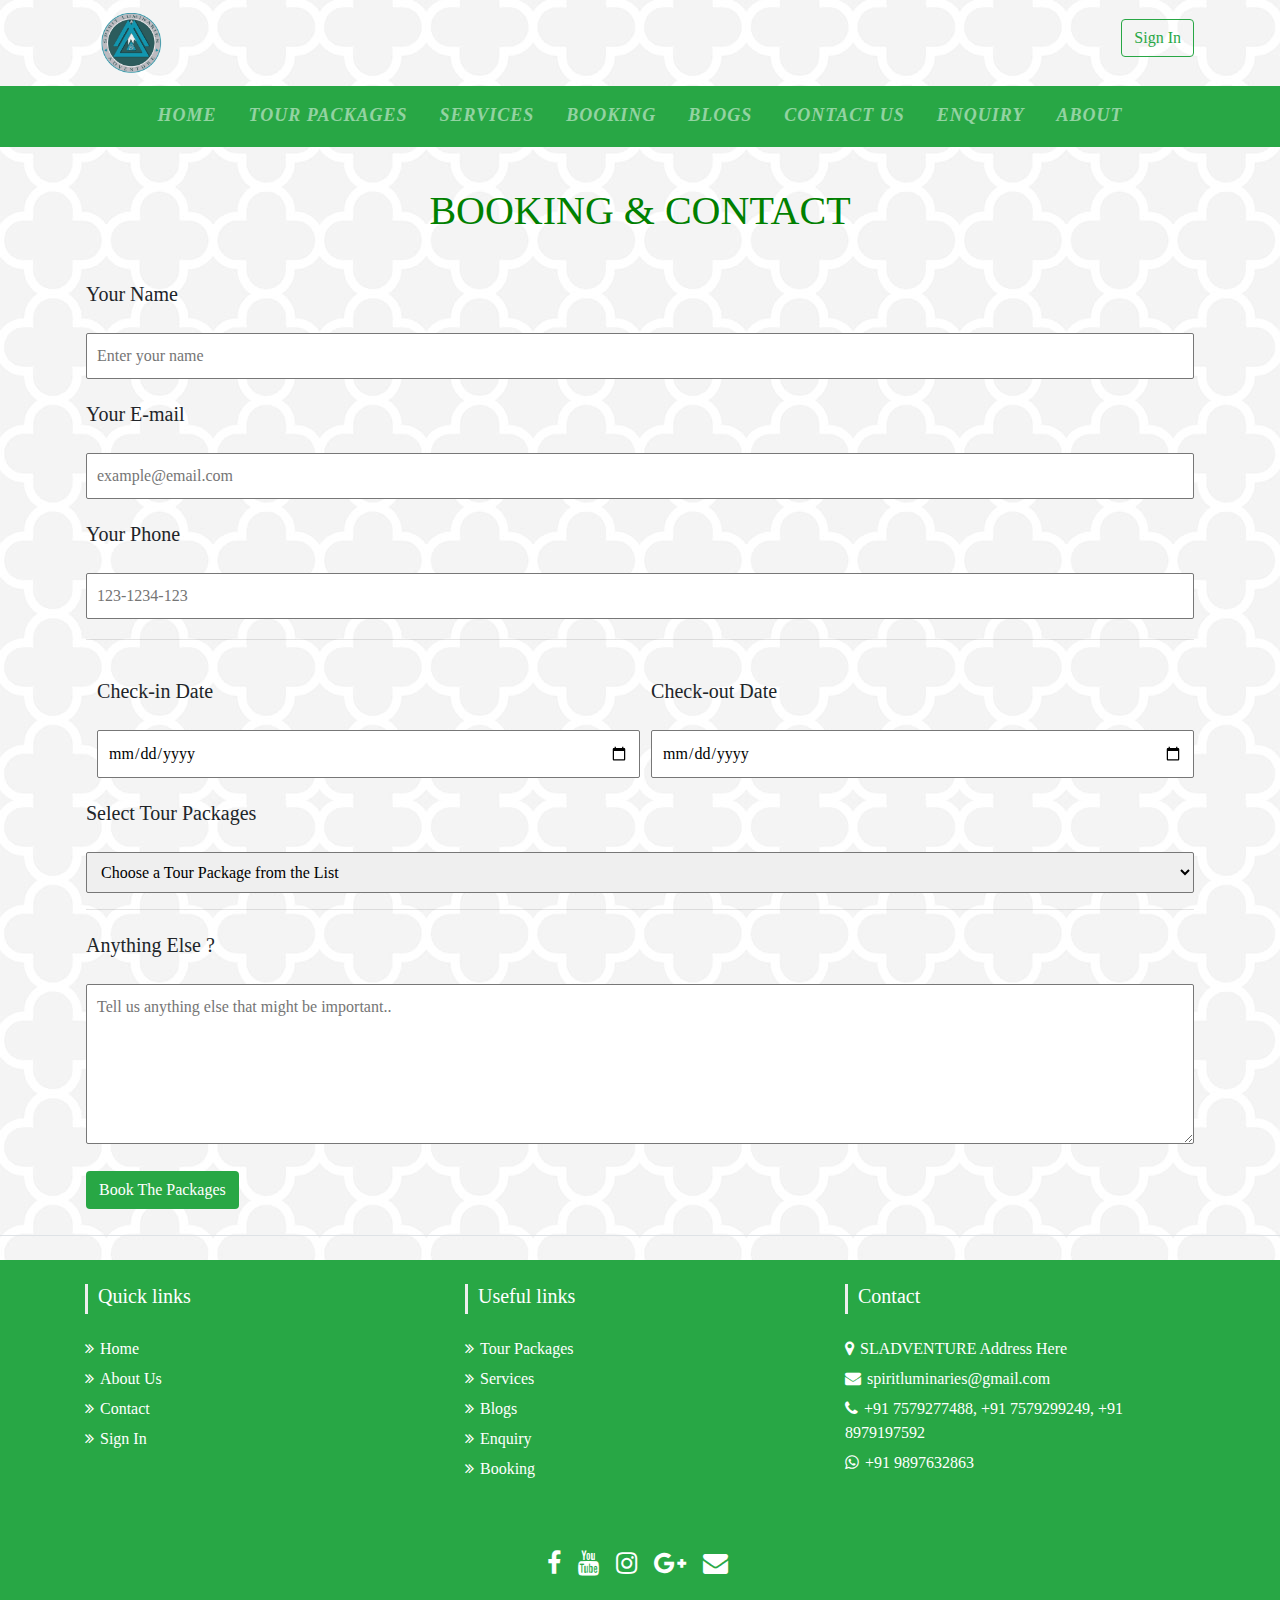
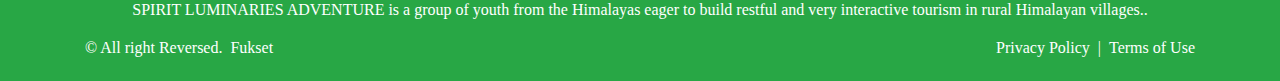
<file: booking.html>
<!DOCTYPE html>
<html lang="en">

<head>
    <title>Booking | SLA</title>
    <meta charset="UTF-8">
    <meta name="viewport" content="width=device-width, initial-scale=1.0">
    <!-- CSS only -->
    <link rel="stylesheet" href="css/style.css">
    <!-- bootstarp -->
    <link rel="stylesheet" href="https://stackpath.bootstrapcdn.com/bootstrap/4.5.2/css/bootstrap.min.css"
        integrity="sha384-JcKb8q3iqJ61gNV9KGb8thSsNjpSL0n8PARn9HuZOnIxN0hoP+VmmDGMN5t9UJ0Z" crossorigin="anonymous">
    <!-- font Awesome -->
    <link rel="stylesheet" href="https://maxcdn.bootstrapcdn.com/font-awesome/4.7.0/css/font-awesome.min.css">
    <!-- responsive -->
    <link rel="stylesheet" href="css/responsive.css">
    <!-- aos -->
    <link href="https://unpkg.com/aos@2.3.1/dist/aos.css" rel="stylesheet">
    <!-- favicon.ico -->
    <link rel="shortcut icon" href="img/favicon.png" type="image/x-icon">
  <link rel="icon" href="img/favicon.png" type="image/x-icon">
</head>

<body>
    <!-- Navbar -->
    <nav class="navbar navbar-light bg-light-transprent container">
        <a class="navbar-brand" href="index.html">
            <img src="img/logo.png" width="90" height="60" class="d-inline-block align-center" alt="" href="index.html">
        </a>
        <form>
            <button class="btn btn-outline-success ml-2" type="button" data-toggle="modal"
                data-target="#loginModal">Sign
                In</button>
            <div id="loginModal" class="modal fade" role="dialog">
                <div class="modal-dialog">
                    <div class="modal-content">
                        <div class="modal-header">
                            <button type="button" class="close" data-dismiss="modal"> &times;</button>
                        </div>
                        <div class="row loginpage">
                            <div class="col-md-12">
                                <h2>Sign In</h2>
                                <a href="#" class="social-button" id="facebook-connect"> <span>Sign In with
                                        Facebook</span></a>
                                <a href="#" class="social-button" id="google-connect"> <span>Sign In with
                                        Google</span></a>
                                <a href="#" class="social-button" id="twitter-connect"> <span>Sign In with
                                        Twitter</span></a>
                            </div>
                        </div>
                    </div>
                </div>
            </div>
        </form>
    </nav>

    <nav class="navbar sticky-top navbar-expand-lg navbar-dark navbar-primary bg-success main-nav ">
        <button class="navbar-toggler" type="button" data-toggle="collapse" data-target="#navbarTogglerDemo01"
            aria-controls="navbarTogglerDemo01" aria-expanded="false" aria-label="Toggle navigation">
            <span class="navbar-toggler-icon"></span>
        </button>
        <div class="collapse navbar-collapse" id="navbarTogglerDemo01">
            <ul class="navbar-nav mx-auto ">
                <li class="nav-item mx-2">
                    <a class="nav-link " href="index.html">Home</a>
                </li>
                <li class="nav-item mx-2">
                    <a class="nav-link" href="tourPackages.html">Tour Packages</a>
                </li>
                <li class="nav-item mx-2">
                    <a class="nav-link" href="services.html">Services</a>
                </li>
                <li class="nav-item mx-2">
                    <a class="nav-link" href="#">Booking</a>
                </li>
                <li class="nav-item mx-2">
                    <a class="nav-link" href="blog.html">Blogs</a>
                </li>
                <li class="nav-item mx-2">
                    <a class="nav-link" href="contact.html">Contact Us</a>
                </li>
                <li class="nav-item mx-2">
                    <a class="nav-link" href="enquiry.html">Enquiry</a>
                </li>
                <li class="nav-item mx-2">
                    <a class="nav-link" href="about.html">About</a>
                </li>
            </ul>
        </div>
    </nav>
    <!-- end nav bar -->
    <section id="booking">
        <h1>BOOKING & CONTACT</h1>
        <div class="modal-body container">
            <form action="reservation.php" method="post">
                <div class="booking-tour">
                    <label for="name">Your Name</label>
                    <input type="text" id="name" name="visitor_name" placeholder="Enter your name"
                        pattern=[A-Z\sa-z]{3,20} required>
                </div>
                <div class="booking-tour">
                    <label for="email">Your E-mail</label>
                    <input type="email" id="email" name="visitor_email" placeholder="example@email.com" required>
                </div>
                <div class="booking-tour">
                    <label for="phone">Your Phone</label>
                    <input type="tel" id="phone" name="visitor_phone" placeholder="123-1234-123"
                        pattern=(\d{3})-?\s?(\d{3})-?\s?(\d{4}) required>
                </div>
                <hr>
                <!-- <div class="booking-tour inlined">
                    <label for="Guest">Number of Guests</label>
                    <input type="number" id="adult" name="total_guest" placeholder="1" min="1" required>
                </div> -->
                <div class="booking-tour inlined">
                    <label for="checkin-date">Check-in Date</label>
                    <input type="date" id="checkin-date" name="checkin" required>
                </div>
                <div class="booking-tour inlined">
                    <label for="checkout-date">Check-out Date</label>
                    <input type="date" id="checkout-date" name="checkout" required>
                </div>
                <div class="booking-tour-packages">
                    <label for="tour-selection" class="tour_selection">Select Tour Packages</label>
                    <select id="tour-selection" name="tour_preference" required>
                        <option value="">Choose a Tour Package from the List</option>
                        <option value="#PKG-17">#PKG17 - Pindari Glacier Trek (7 days 6 night)</option>
                        <option value="#PKG-18">#PKG18 - Kafni Glacier Trek (7 days 6 night)</option>
                        <option value="#PKG-19">#PKG19 - Pindari Valley (3 days 2 night)</option>
                        <option value="#PKG-20">#PKG20 - Sunderdhunga Valley (12 days)</option>
                        <option value="#PKG-21">#PKG21 - Kaliya Top, Munsyari (4 days)</option>
                        <option value="#PKG-23">#PKG23 - Pindari Glacier Trek (7 days 6 night)</option>
                        <option value="#PKG-24">#PKG24 - Pindari Glacier Camping (1 night)</option>
                        <option value="#PKG-25">#PKG25 - Pindari Glacier Camping (1 day 1 night)</option>
                        <option value="#PKG-26">#PKG26 - Kafni Glacier Trek (7 days)</option>
                    </select>
                </div>
                <hr>
                <div class="booking-tour">
                    <label for="message">Anything Else ?</label>
                    <textarea id="message" name="visitor_message"
                        placeholder="Tell us anything else that might be important.."></textarea>
                </div>
                <button type="submit" class="btn bg-success text-white mx-auto">Book The Packages</button>
            </form>
        </div>
        <div class="modal-footer">
        </div>


    </section>
    <!-- Footer -->
    <section id="footer" class="bg-success">
        <div class="container">
            <div class="row text-center text-xs-center text-sm-left text-md-left">
                <div class="col-xs-12 col-sm-4 col-md-4">
                    <h5>Quick links</h5>
                    <ul class="list-unstyled quick-links">
                        <li><a href="index.html"><i class="fa fa-angle-double-right"></i>Home</a></li>
                        <li><a href="about.html"><i class="fa fa-angle-double-right"></i>About Us</a></li>
                        <li><a href="contact.html"><i class="fa fa-angle-double-right"></i>Contact</a></li>
                        <li><a href="" data-toggle="modal" data-target="#loginModal"><i
                                    class="fa fa-angle-double-right"></i>Sign In</a></li>
                    </ul>
                </div>
                <div class="col-xs-12 col-sm-4 col-md-4">
                    <h5>Useful links</h5>
                    <ul class="list-unstyled quick-links">
                        <li><a href="tourPackages.html"><i class="fa fa-angle-double-right"></i>Tour Packages</a></li>
                        <li><a href="services.html"><i class="fa fa-angle-double-right"></i>Services</a></li>
                        <li><a href="blog.html"><i class="fa fa-angle-double-right"></i>Blogs</a></li>
                        <li><a href="enquiry.html"><i class="fa fa-angle-double-right"></i>Enquiry</a></li>
                        <li><a href="#"><i class="fa fa-angle-double-right"></i>Booking</a></li>
                    </ul>
                </div>
                <div class="col-xs-12 col-sm-4 col-md-4">
                    <h5>Contact</h5>
                    <ul class="list-unstyled quick-links">
                        <li><i class="fa fa-map-marker"></i>SLADVENTURE Address Here</li>
                        <li><i class="fa fa-envelope"></i>spiritluminaries@gmail.com</li>
                        <li><i class="fa fa-phone"></i>+91 7579277488, +91 7579299249, +91 8979197592</li>
                        <li><i class="fa fa-whatsapp"></i>+91 9897632863 </li>

                    </ul>
                </div>

            </div>
            <div class="row">
                <div class="col-xs-12 col-sm-12 col-md-12 mt-2 mt-sm-5">
                    <ul class="list-unstyled list-inline social text-center">
                        <li class="list-inline-item"><a
                                href="https://www.facebook.com/Spirit-luminaries-Adventure-332150387208598" target="_blank"><i
                                    class="fa fa-facebook"></i></a></li>
                        <li class="list-inline-item"><a
                                href="https://www.youtube.com/channel/UCKo5G1hW7aiIVBv2n4DhBHg" target="_blank"><i
                                    class="fa fa-youtube"></i></a></li>
                        <li class="list-inline-item"><a href="https://www.instagram.com/spirit_luminaries_adventure/"target="_blank"><i
                                    class="fa fa-instagram"></i></a></li>
                        <li class="list-inline-item"><a href="#!" target="_blank"><i class="fa fa-google-plus"></i></a></li>
                        <li class="list-inline-item"><a href="#!" target="_blank"><i class="fa fa-envelope"></i></a></li>
                    </ul>
                </div>
                <hr>
            </div>
            <div class="text-center text-white">
                <p><u><a href="#">SPIRIT LUMINARIES ADVENTURE</a></u> is a group of
                    youth from the Himalayas eager to build restful and very interactive tourism in
                    rural Himalayan villages..</p>
            </div>
            <p class="h6 text-white">© All right Reversed.<a class="ml-2" href="#!" target="_blank">Fukset</a><span
                    style="float: right;"><a class=" mr-2" href="privacyPolicy.html">Privacy Policy</a>|<a class=" ml-2"
                        href="termsOfUse.html">Terms of Use</a></span>
            </p>
        </div>
    </section>
    <!-- JS, Popper.js, and jQuery -->
    <script src="js/main.js"></script>
    <!-- bootstarp js -->
    <script src="https://code.jquery.com/jquery-3.5.1.slim.min.js"
        integrity="sha384-DfXdz2htPH0lsSSs5nCTpuj/zy4C+OGpamoFVy38MVBnE+IbbVYUew+OrCXaRkfj"
        crossorigin="anonymous"></script>
    <script src="https://cdn.jsdelivr.net/npm/popper.js@1.16.1/dist/umd/popper.min.js"
        integrity="sha384-9/reFTGAW83EW2RDu2S0VKaIzap3H66lZH81PoYlFhbGU+6BZp6G7niu735Sk7lN"
        crossorigin="anonymous"></script>
    <script src="https://stackpath.bootstrapcdn.com/bootstrap/4.5.2/js/bootstrap.min.js"
        integrity="sha384-B4gt1jrGC7Jh4AgTPSdUtOBvfO8shuf57BaghqFfPlYxofvL8/KUEfYiJOMMV+rV"
        crossorigin="anonymous"></script>
    <!-- end bootstarp -->
    <!-- jquery -->
    <script src="//code.jquery.com/jquery-1.11.1.min.js"></script>
    <!-- aos -->
    <script src="js/main.js"></script>
    <script src="https://unpkg.com/aos@2.3.1/dist/aos.js"></script>
    <!-- <script>
        AOS.init({
            offset: 100,
            duration: 1000,
        });
    </script> -->
</body>

</html>
</file>
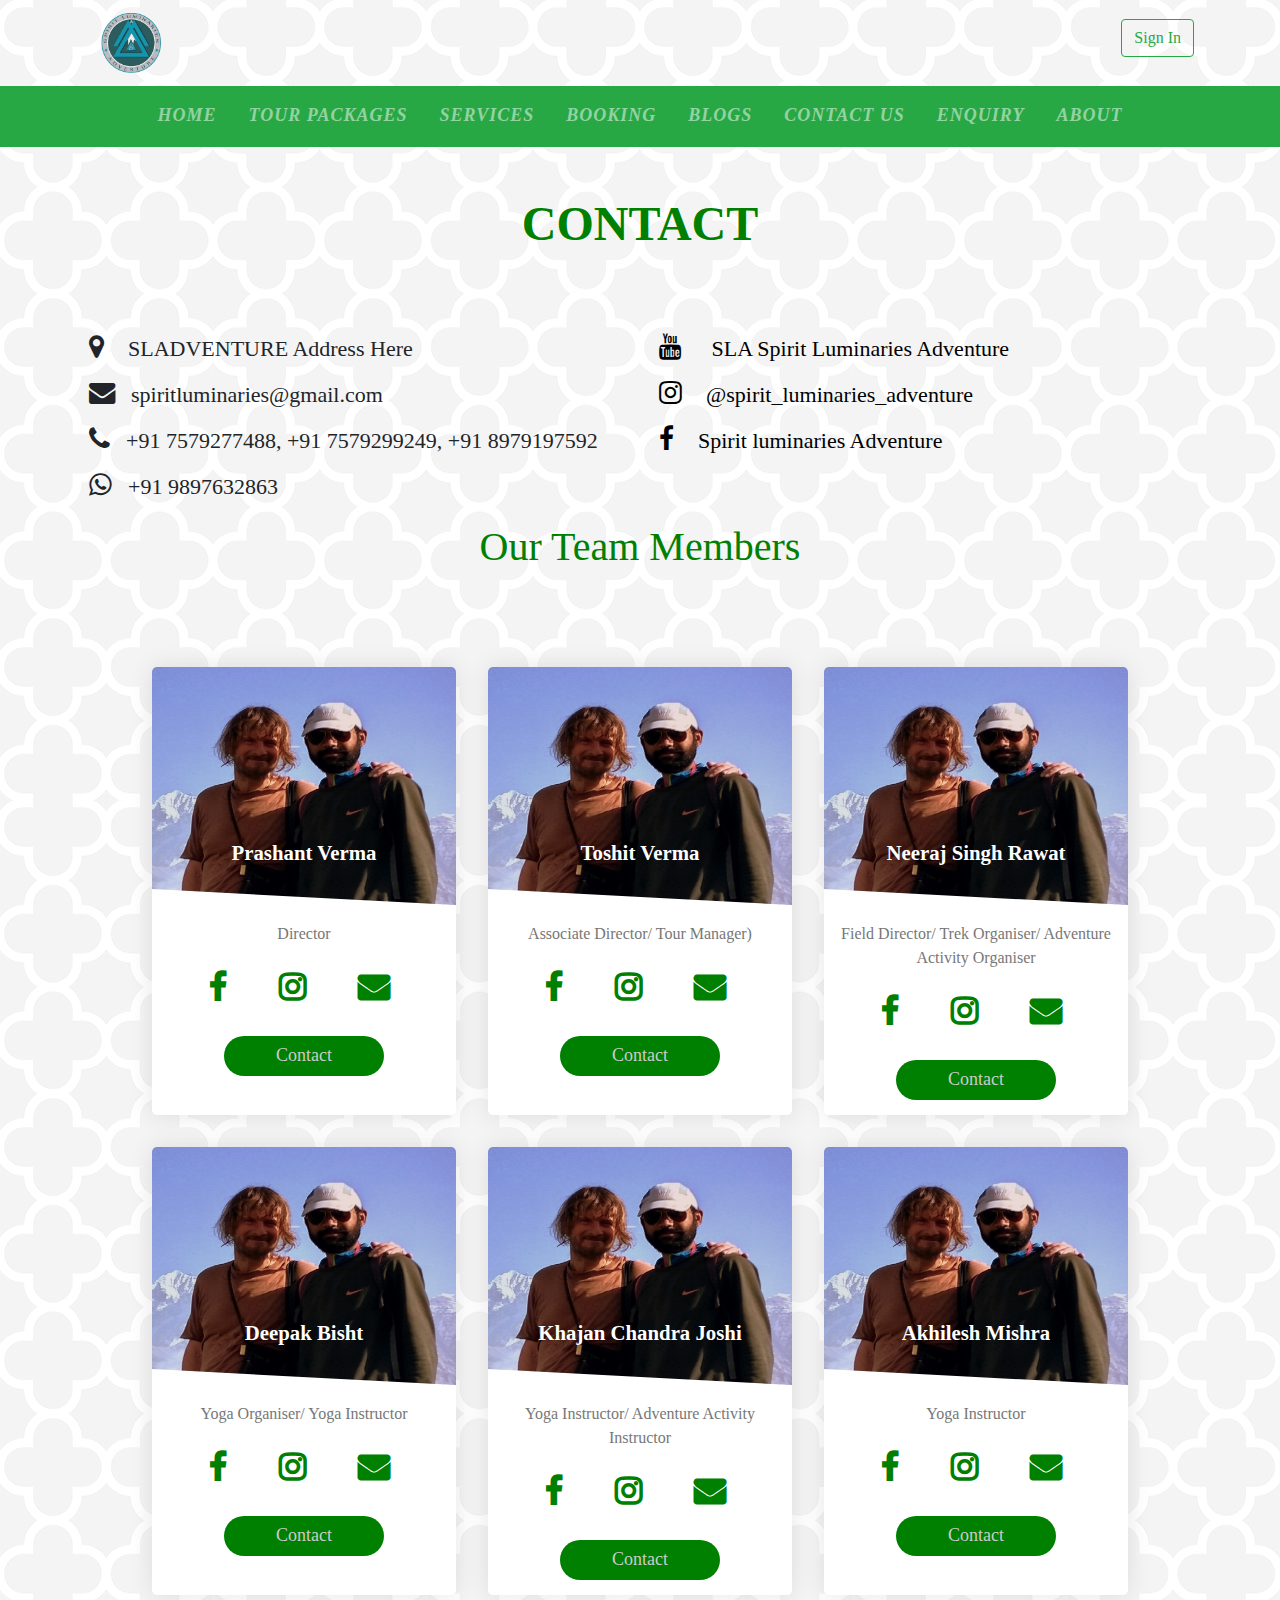
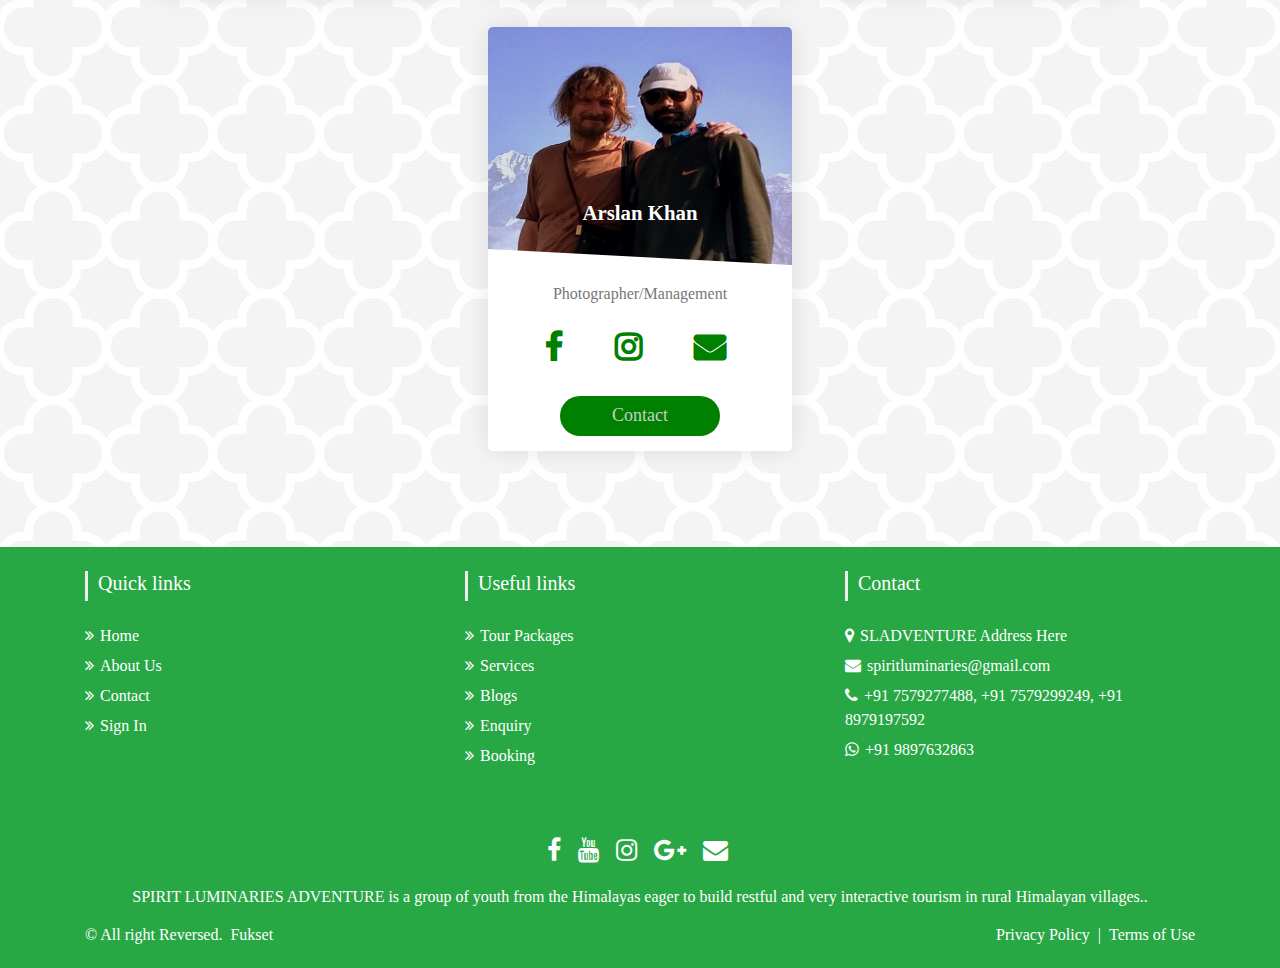
<file: contact.html>
<!DOCTYPE html>
<html lang="en">

<head>
    <title>Contact | SLA</title>
    <meta charset="UTF-8">
    <meta name="viewport" content="width=device-width, initial-scale=1.0">
    <!-- CSS only -->
    <link rel="stylesheet" href="css/style.css">
    <!-- bootstarp -->
    <link rel="stylesheet" href="https://stackpath.bootstrapcdn.com/bootstrap/4.5.2/css/bootstrap.min.css"
        integrity="sha384-JcKb8q3iqJ61gNV9KGb8thSsNjpSL0n8PARn9HuZOnIxN0hoP+VmmDGMN5t9UJ0Z" crossorigin="anonymous">
    <!-- font Awesome -->
    <link rel="stylesheet" href="https://maxcdn.bootstrapcdn.com/font-awesome/4.7.0/css/font-awesome.min.css">
    <!-- responsive -->
    <link rel="stylesheet" href="css/responsive.css">
    <!-- aos -->
    <link href="https://unpkg.com/aos@2.3.1/dist/aos.css" rel="stylesheet">
    <!-- favicon.ico -->
    <link rel="shortcut icon" href="img/favicon.png" type="image/x-icon">
  <link rel="icon" href="img/favicon.png" type="image/x-icon">
</head>

<body>

    <!-- Navbar -->
    <nav class="navbar navbar-light bg-light-transprent container">
        <a class="navbar-brand" href="index.html">
            <img src="img/logo.png" width="90" height="60" class="d-inline-block align-center" alt="" href="index.html">
        </a>
        <form>
            <button class="btn btn-outline-success ml-2" type="button" data-toggle="modal"
                data-target="#loginModal">Sign
                In</button>
            <div id="loginModal" class="modal fade" role="dialog">
                <div class="modal-dialog">
                    <div class="modal-content">
                        <div class="modal-header">
                            <button type="button" class="close" data-dismiss="modal"> &times;</button>
                        </div>
                        <div class="row loginpage">
                            <div class="col-md-12">
                                <h2>Sign In</h2>
                                <a href="#" class="social-button" id="facebook-connect"> <span>Sign In with
                                        Facebook</span></a>
                                <a href="#" class="social-button" id="google-connect"> <span>Sign In with
                                        Google</span></a>
                                <a href="#" class="social-button" id="twitter-connect"> <span>Sign In with
                                        Twitter</span></a>
                            </div>
                        </div>
                    </div>
                </div>
            </div>
        </form>
    </nav>

    <nav class="navbar sticky-top navbar-expand-lg navbar-dark navbar-primary bg-success main-nav ">
        <button class="navbar-toggler" type="button" data-toggle="collapse" data-target="#navbarTogglerDemo01"
            aria-controls="navbarTogglerDemo01" aria-expanded="false" aria-label="Toggle navigation">
            <span class="navbar-toggler-icon"></span>
        </button>
        <div class="collapse navbar-collapse" id="navbarTogglerDemo01">
            <ul class="navbar-nav mx-auto ">
                <li class="nav-item mx-2">
                    <a class="nav-link " href="index.html">Home</a>
                </li>
                <li class="nav-item mx-2">
                    <a class="nav-link" href="tourPackages.html">Tour Packages</a>
                </li>
                <li class="nav-item mx-2">
                    <a class="nav-link" href="services.html">Services</a>
                </li>
                <li class="nav-item mx-2">
                    <a class="nav-link" href="booking.html">Booking</a>
                </li>
                <li class="nav-item mx-2">
                    <a class="nav-link" href="blog.html">Blogs</a>
                </li>
                <li class="nav-item mx-2">
                    <a class="nav-link" href="contact.html">Contact Us</a>
                </li>
                <li class="nav-item mx-2">
                    <a class="nav-link" href="enquiry.html">Enquiry</a>
                </li>
                <li class="nav-item mx-2">
                    <a class="nav-link" href="about.html">About</a>
                </li>
            </ul>
        </div>
    </nav>
    <!-- end nav bar -->

    <h1 class="heading">
        Contact
    </h1>
    <section id="contact">
        <div class="container">
            <div class="row">
                <div class="col-xs-12 col-sm-6">
                    <ul class="list-unstyled">
                        <li><i class="fa fa-map-marker mr-4"></i>SLADVENTURE Address Here</li>
                        <li><i class="fa fa-envelope mr-3"></i>spiritluminaries@gmail.com</li>
                        <li><i class="fa fa-phone mr-3"></i>+91 7579277488, +91 7579299249, +91 8979197592</li>
                        <li><i class="fa fa-whatsapp mr-3"></i>+91 9897632863 </li>
                    </ul>
                </div>
                <div class="col-xs-12 col-sm-6">
                    <ul class="list-unstyled">
                        <a href="https://www.youtube.com/channel/UCKo5G1hW7aiIVBv2n4DhBHg" target="_blank">
                            <li><i class="fa fa-youtube mr-4"></i>
                                SLA Spirit Luminaries Adventure</li>
                        </a>
                        <a href="https://www.instagram.com/spirit_luminaries_adventure/" target="_blank">
                            <li><i class="fa fa-instagram mr-4"></i>@spirit_luminaries_adventure</li>
                        </a>
                        <a href="https://www.facebook.com/Spirit-luminaries-Adventure-332150387208598" target="_blank">
                            <li><i class="fa fa-facebook mr-4"></i>Spirit luminaries Adventure</li>
                        </a>
                    </ul>
                </div>
            </div>
        </div>
    </section>
    <h1>Our Team Members</h1>
    <div class="container mx-auto" id="ourTeam">
        <div class="card-deck">
            <div class="profile-card-4 text-center"><img src="img/team-member.jpg" class="img img-responsive">
                <div class="profile-content">
                    <div class="profile-name">Prashant Verma
                    </div>
                    <div class="profile-description">Director</div>
                    <div class="row container">
                        <div class="col-xs-4">
                            <div class="profile-overview">
                                <h2 class="fa fa-facebook"></h2>
                            </div>
                        </div>
                        <div class="col-xs-4">
                            <div class="profile-overview">
                                <h2 class="fa fa-instagram"></h2>
                            </div>
                        </div>
                        <div class="col-xs-4">
                            <div class="profile-overview">
                                <h2 class="fa fa-envelope"></h2>
                            </div>
                        </div>
                    </div>
                    <button>Contact</button>
                </div>
            </div>
            <div class="profile-card-4 text-center "><img src="img/team-member.jpg" class="img img-responsive">
                <div class="profile-content">
                    <div class="profile-name">Toshit Verma
                    </div>
                    <div class="profile-description">Associate Director/ Tour Manager)</div>
                    <div class="row container">
                        <div class="col-xs-4">
                            <div class="profile-overview">
                                <h2 class="fa fa-facebook"></h2>
                            </div>
                        </div>
                        <div class="col-xs-4">
                            <div class="profile-overview">
                                <h2 class="fa fa-instagram"></h2>
                            </div>
                        </div>
                        <div class="col-xs-4">
                            <div class="profile-overview">
                                <h2 class="fa fa-envelope"></h2>
                            </div>
                        </div>
                    </div>
                    <button>Contact</button>
                </div>
            </div>
            <div class="profile-card-4 text-center"><img src="img/team-member.jpg" class="img img-responsive">
                <div class="profile-content">
                    <div class="profile-name">Neeraj Singh Rawat
                    </div>
                    <div class="profile-description">Field Director/ Trek Organiser/ Adventure Activity Organiser</div>
                    <div class="row container">
                        <div class="col-xs-4">
                            <div class="profile-overview">
                                <h2 class="fa fa-facebook"></h2>
                            </div>
                        </div>
                        <div class="col-xs-4">
                            <div class="profile-overview">
                                <h2 class="fa fa-instagram"></h2>
                            </div>
                        </div>
                        <div class="col-xs-4">
                            <div class="profile-overview">
                                <h2 class="fa fa-envelope"></h2>
                            </div>
                        </div>
                    </div>
                    <button>Contact</button>
                </div>
            </div>
            <div class="profile-card-4 text-center"><img src="img/team-member.jpg" class="img img-responsive">
                <div class="profile-content">
                    <div class="profile-name">Deepak Bisht
                    </div>
                    <div class="profile-description">Yoga Organiser/ Yoga Instructor</div>
                    <div class="row container">
                        <div class="col-xs-4">
                            <div class="profile-overview">
                                <h2 class="fa fa-facebook"></h2>
                            </div>
                        </div>
                        <div class="col-xs-4">
                            <div class="profile-overview">
                                <h2 class="fa fa-instagram"></h2>
                            </div>
                        </div>
                        <div class="col-xs-4">
                            <div class="profile-overview">
                                <h2 class="fa fa-envelope"></h2>
                            </div>
                        </div>
                    </div>
                    <button>Contact</button>
                </div>
            </div>
            <div class="profile-card-4 text-center"><img src="img/team-member.jpg" class="img img-responsive">
                <div class="profile-content">
                    <div class="profile-name">Khajan Chandra Joshi</div>
                    <div class="profile-description">Yoga Instructor/ Adventure Activity Instructor</div>
                    <div class="row container">
                        <div class="col-xs-4">
                            <div class="profile-overview">
                                <h2 class="fa fa-facebook"></h2>
                            </div>
                        </div>
                        <div class="col-xs-4">
                            <div class="profile-overview">
                                <h2 class="fa fa-instagram"></h2>
                            </div>
                        </div>
                        <div class="col-xs-4">
                            <div class="profile-overview">
                                <h2 class="fa fa-envelope"></h2>
                            </div>
                        </div>
                    </div>
                    <button>Contact</button>
                </div>
            </div>
            <div class="profile-card-4 text-center"><img src="img/team-member.jpg" class="img img-responsive">
                <div class="profile-content">
                    <div class="profile-name">Akhilesh Mishra
                    </div>
                    <div class="profile-description">Yoga Instructor</div>
                    <div class="row container">
                        <div class="col-xs-4">
                            <div class="profile-overview">
                                <h2 class="fa fa-facebook"></h2>
                            </div>
                        </div>
                        <div class="col-xs-4">
                            <div class="profile-overview">
                                <h2 class="fa fa-instagram"></h2>
                            </div>
                        </div>
                        <div class="col-xs-4">
                            <div class="profile-overview">
                                <h2 class="fa fa-envelope"></h2>
                            </div>
                        </div>
                    </div>
                    <button>Contact</button>
                </div>
            </div>
            <div class="profile-card-4 text-center"><img src="img/team-member.jpg" class="img img-responsive">
                <div class="profile-content">
                    <div class="profile-name">Arslan Khan
                    </div>
                    <div class="profile-description">Photographer/Management</div>
                    <div class="row container">
                        <div class="col-xs-4">
                            <div class="profile-overview">
                                <h2 class="fa fa-facebook"></h2>
                            </div>
                        </div>
                        <div class="col-xs-4">
                            <div class="profile-overview">
                                <h2 class="fa fa-instagram"></h2>
                            </div>
                        </div>
                        <div class="col-xs-4">
                            <div class="profile-overview">
                                <h2 class="fa fa-envelope"></h2>
                            </div>
                        </div>
                    </div>
                    <button>Contact</button>
                </div>
            </div>
        </div>
    </div>
    <!-- Footer -->
    <section id="footer" class="bg-success">
        <div class="container">
            <div class="row text-center text-xs-center text-sm-left text-md-left">
                <div class="col-xs-12 col-sm-4 col-md-4">
                    <h5>Quick links</h5>
                    <ul class="list-unstyled quick-links">
                        <li><a href="index.html"><i class="fa fa-angle-double-right"></i>Home</a></li>
                        <li><a href="about.html"><i class="fa fa-angle-double-right"></i>About Us</a></li>
                        <li><a href="#"><i class="fa fa-angle-double-right"></i>Contact</a></li>
                        <li><a href="" data-toggle="modal" data-target="#loginModal"><i
                                    class="fa fa-angle-double-right"></i>Sign In</a></li>
                    </ul>
                </div>
                <div class="col-xs-12 col-sm-4 col-md-4">
                    <h5>Useful links</h5>
                    <ul class="list-unstyled quick-links">
                        <li><a href="tourPackages.html"><i class="fa fa-angle-double-right"></i>Tour Packages</a></li>
                        <li><a href="services.html"><i class="fa fa-angle-double-right"></i>Services</a></li>
                        <li><a href="blog.html"><i class="fa fa-angle-double-right"></i>Blogs</a></li>
                        <li><a href="enquiry.html"><i class="fa fa-angle-double-right"></i>Enquiry</a></li>
                        <li><a href="booking.html"><i class="fa fa-angle-double-right"></i>Booking</a></li>
                    </ul>
                </div>
                <div class="col-xs-12 col-sm-4 col-md-4">
                    <h5>Contact</h5>
                    <ul class="list-unstyled quick-links">
                        <li><i class="fa fa-map-marker"></i>SLADVENTURE Address Here</li>
                        <li><i class="fa fa-envelope"></i>spiritluminaries@gmail.com</li>
                        <li><i class="fa fa-phone"></i>+91 7579277488, +91 7579299249, +91 8979197592</li>
                        <li><i class="fa fa-whatsapp"></i>+91 9897632863 </li>

                    </ul>
                </div>

            </div>
            <div class="row">
                <div class="col-xs-12 col-sm-12 col-md-12 mt-2 mt-sm-5">
                    <ul class="list-unstyled list-inline social text-center">
                        <li class="list-inline-item"><a
                                href="https://www.facebook.com/Spirit-luminaries-Adventure-332150387208598" target="_blank"><i
                                    class="fa fa-facebook"></i></a></li>
                        <li class="list-inline-item"><a
                                href="https://www.youtube.com/channel/UCKo5G1hW7aiIVBv2n4DhBHg" target="_blank"><i
                                    class="fa fa-youtube"></i></a></li>
                        <li class="list-inline-item"><a href="https://www.instagram.com/spirit_luminaries_adventure/" target="_blank"><i
                                    class="fa fa-instagram"></i></a></li>
                        <li class="list-inline-item"><a href="#!" target="_blank"><i class="fa fa-google-plus"></i></a></li>
                        <li class="list-inline-item"><a href="#!" target="_blank"><i class="fa fa-envelope"></i></a></li>
                    </ul>
                </div>
                <hr>
            </div>
            <div class="text-center text-white">
                <p><u><a href="#">SPIRIT LUMINARIES ADVENTURE</a></u> is a group of
                    youth from the Himalayas eager to build restful and very interactive tourism in
                    rural Himalayan villages..</p>
            </div>
            <p class="h6 text-white">© All right Reversed.<a class="ml-2" href="#!" target="_blank">Fukset</a><span
                    style="float: right;"><a class=" mr-2" href="privacyPolicy.html">Privacy Policy</a>|<a class=" ml-2"
                        href="termsOfUse.html">Terms of Use</a></span>
            </p>
        </div>
    </section>
    <!-- JS, Popper.js, and jQuery -->
    <script src="js/main.js"></script>
    <!-- bootstarp js -->
    <script src="https://code.jquery.com/jquery-3.5.1.slim.min.js"
        integrity="sha384-DfXdz2htPH0lsSSs5nCTpuj/zy4C+OGpamoFVy38MVBnE+IbbVYUew+OrCXaRkfj"
        crossorigin="anonymous"></script>
    <script src="https://cdn.jsdelivr.net/npm/popper.js@1.16.1/dist/umd/popper.min.js"
        integrity="sha384-9/reFTGAW83EW2RDu2S0VKaIzap3H66lZH81PoYlFhbGU+6BZp6G7niu735Sk7lN"
        crossorigin="anonymous"></script>
    <script src="https://stackpath.bootstrapcdn.com/bootstrap/4.5.2/js/bootstrap.min.js"
        integrity="sha384-B4gt1jrGC7Jh4AgTPSdUtOBvfO8shuf57BaghqFfPlYxofvL8/KUEfYiJOMMV+rV"
        crossorigin="anonymous"></script>
    <!-- end bootstarp -->
    <!-- jquery -->
    <script src="//code.jquery.com/jquery-1.11.1.min.js"></script>
    <!-- aos -->
    <script src="js/main.js"></script>
    <script src="https://unpkg.com/aos@2.3.1/dist/aos.js"></script>
    <script>
        AOS.init({
            offset: 100,
            duration: 1000,
        });
    </script>
    </head>
</body>

</html>
</file>
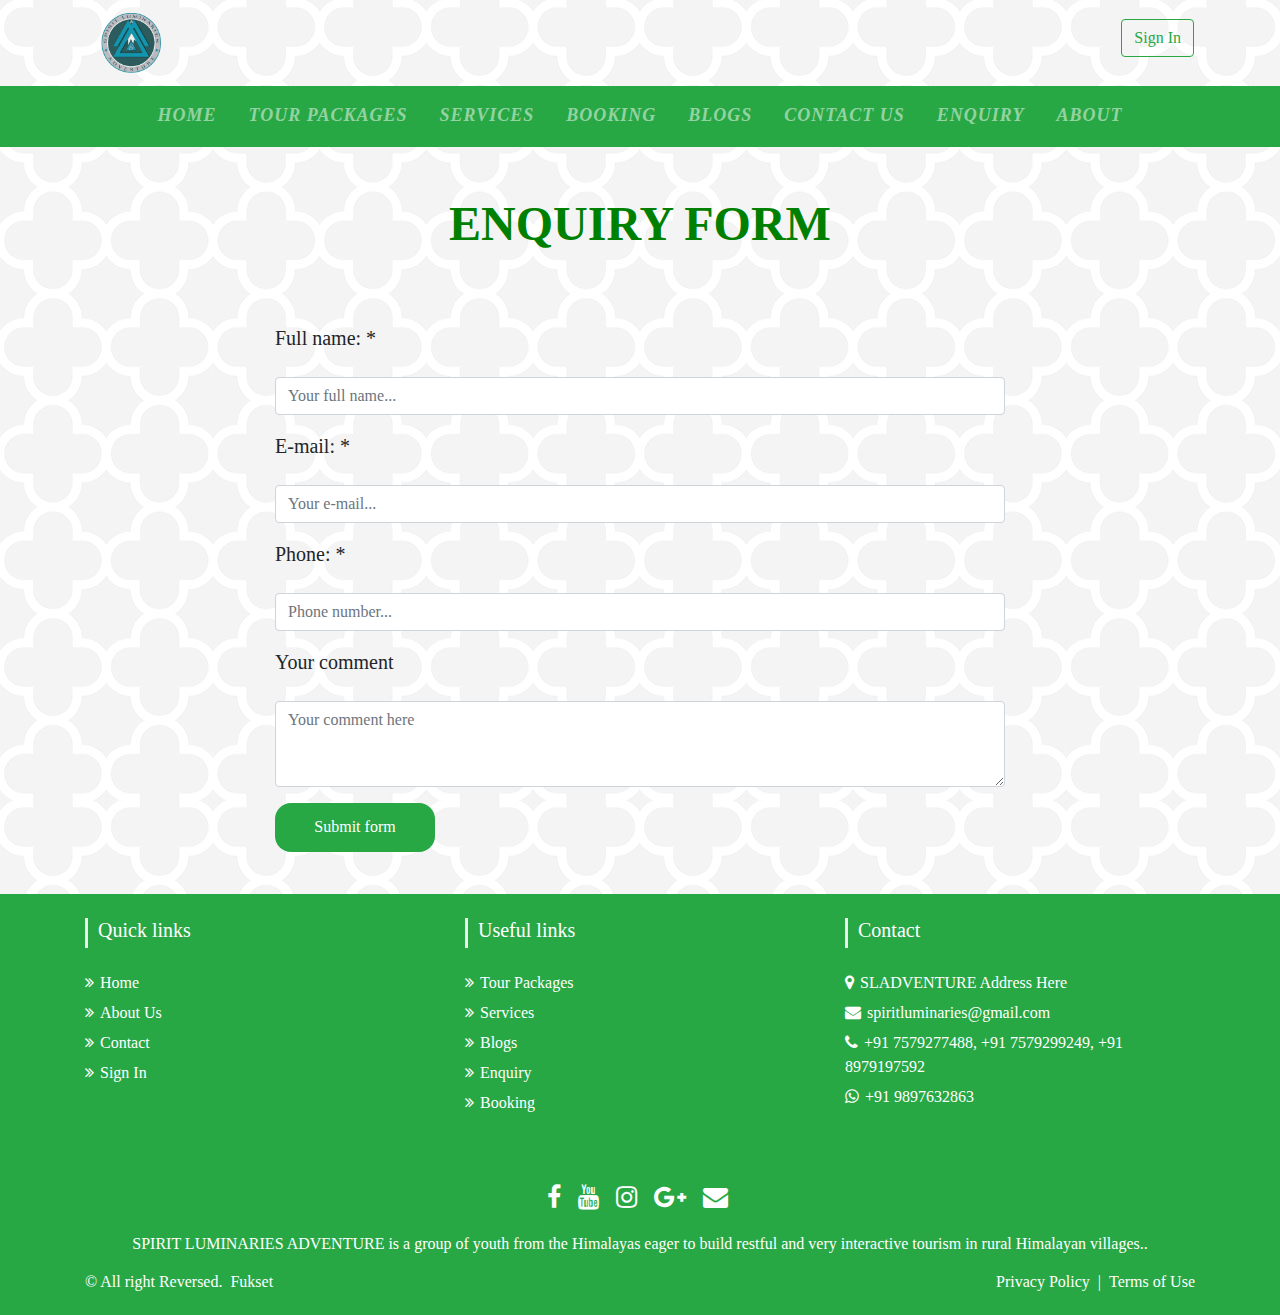
<file: enquiry.html>
<!DOCTYPE html>
<html lang="en">

<head>
  <title>Enquiry | SLA</title>
  <meta charset="UTF-8">
  <meta name="viewport" content="width=device-width, initial-scale=1.0">
  <!-- CSS only -->
  <link rel="stylesheet" href="css/style.css">
  <!-- bootstarp -->
  <link rel="stylesheet" href="https://stackpath.bootstrapcdn.com/bootstrap/4.5.2/css/bootstrap.min.css"
    integrity="sha384-JcKb8q3iqJ61gNV9KGb8thSsNjpSL0n8PARn9HuZOnIxN0hoP+VmmDGMN5t9UJ0Z" crossorigin="anonymous">
  <!-- font Awesome -->
  <link rel="stylesheet" href="https://maxcdn.bootstrapcdn.com/font-awesome/4.7.0/css/font-awesome.min.css">
  <!-- responsive -->
  <link rel="stylesheet" href="css/responsive.css">
  <!-- aos -->
  <link href="https://unpkg.com/aos@2.3.1/dist/aos.css" rel="stylesheet">
  <!-- favicon.ico -->
  <link rel="shortcut icon" href="img/favicon.png" type="image/x-icon">
  <link rel="icon" href="img/favicon.png" type="image/x-icon">
</head>

<body>
  <!-- Header -->

  <!-- Navbar -->
  <nav class="navbar navbar-light bg-light-transprent container">
    <a class="navbar-brand" href="index.html">
      <img src="img/logo.png" width="90" height="60" class="d-inline-block align-center" alt="" href="index.html">
    </a>
    <form>
      <button class="btn btn-outline-success ml-2" type="button" data-toggle="modal" data-target="#loginModal">Sign
        In</button>
      <div id="loginModal" class="modal fade" role="dialog">
        <div class="modal-dialog">
          <div class="modal-content">
            <div class="modal-header">
              <button type="button" class="close" data-dismiss="modal"> &times;</button>
            </div>
            <div class="row loginpage">
              <div class="col-md-12">
                <h2>Sign In</h2>
                <a href="#" class="social-button" id="facebook-connect"> <span>Sign In with Facebook</span></a>
                <a href="#" class="social-button" id="google-connect"> <span>Sign In with Google</span></a>
                <a href="#" class="social-button" id="twitter-connect"> <span>Sign In with Twitter</span></a>
              </div>
            </div>
          </div>
        </div>
      </div>
    </form>
  </nav>

  <nav class="navbar sticky-top navbar-expand-lg navbar-dark navbar-primary bg-success main-nav ">
    <button class="navbar-toggler" type="button" data-toggle="collapse" data-target="#navbarTogglerDemo01"
      aria-controls="navbarTogglerDemo01" aria-expanded="false" aria-label="Toggle navigation">
      <span class="navbar-toggler-icon"></span>
    </button>
    <div class="collapse navbar-collapse" id="navbarTogglerDemo01">
      <ul class="navbar-nav mx-auto ">
        <li class="nav-item mx-2">
          <a class="nav-link " href="index.html">Home</a>
        </li>
        <li class="nav-item mx-2">
          <a class="nav-link" href="tourPackages.html">Tour Packages</a>
        </li>
        <li class="nav-item mx-2">
          <a class="nav-link" href="services.html">Services</a>
        </li>
        <li class="nav-item mx-2">
          <a class="nav-link" href="booking.html">Booking</a>
        </li>
        <li class="nav-item mx-2">
          <a class="nav-link" href="blog.html">Blogs</a>
        </li>
        <li class="nav-item mx-2">
          <a class="nav-link" href="contact.html">Contact Us</a>
        </li>
        <li class="nav-item mx-2">
          <a class="nav-link" href="enquiry.html">Enquiry</a>
        </li>
        <li class="nav-item mx-2">
          <a class="nav-link" href="about.html">About</a>
        </li>
      </ul>
    </div>
  </nav>
  <!-- end nav bar -->
  <h1 class="heading">
    Enquiry Form
  </h1>

  <section id="enquiry ">
    <div class="container">
      <div class="row enquiry">
        <div class="col-md-8 col-sm-10 offset-md-2 offset-sm-1 ">
          <form method="POST" action="#" class="needs-validation" novalidate>
            <div class="form-group">
              <label for="fname">Full name: *</label>
              <input type="text" class="form-control" id="fname" name="fname" placeholder="Your full name..." required>
              <div class="invalid-feedback">Please provide a valid name.</div>
              <div class="form-group">
                <label class="mt-3" for="email">E-mail: *</label>
                <input type="email" class="form-control" id="email" name="email" placeholder="Your e-mail..." required>
                <div class="invalid-feedback">Please provide a valid e-mail.</div>
                <div class="form-group">
                  <label class="mt-3" for="phone">Phone: *</label>
                  <input type="tel" class="form-control" id="phone" name="phone" placeholder="Phone number..." required>
                  <div class="invalid-feedback">Please provide a valid phone number.</div>
                  <div class="form-group">
                    <label class="mt-3" for="comment">Your comment</label>
                    <textarea class="form-control" id="comment" name="comment" rows="3"
                      placeholder="Your comment here"></textarea>
                  </div>
                  <button type="submit" class="btn btn-primary bt bg-success mx-auto">Submit form</button>
                </div>
              </div>
            </div>
          </form>
        </div>
      </div>
    </div>
  </section>

  <!-- Footer -->
  <section id="footer" class="bg-success">
    <div class="container">
      <div class="row text-center text-xs-center text-sm-left text-md-left">
        <div class="col-xs-12 col-sm-4 col-md-4">
          <h5>Quick links</h5>
          <ul class="list-unstyled quick-links">
            <li><a href="index.html"><i class="fa fa-angle-double-right"></i>Home</a></li>
            <li><a href="about.html"><i class="fa fa-angle-double-right"></i>About Us</a></li>
            <li><a href="contact.html"><i class="fa fa-angle-double-right"></i>Contact</a></li>
            <li><a href="" data-toggle="modal" data-target="#loginModal"><i class="fa fa-angle-double-right"></i>Sign In</a></li>
          </ul>
        </div>
        <div class="col-xs-12 col-sm-4 col-md-4">
          <h5>Useful links</h5>
          <ul class="list-unstyled quick-links">
            <li><a href="tourPackages.html"><i class="fa fa-angle-double-right"></i>Tour Packages</a></li>
            <li><a href="services.html"><i class="fa fa-angle-double-right"></i>Services</a></li>
            <li><a href="blog.html"><i class="fa fa-angle-double-right"></i>Blogs</a></li>
            <li><a href="#"><i class="fa fa-angle-double-right"></i>Enquiry</a></li>
            <li><a href="booking.html"><i class="fa fa-angle-double-right"></i>Booking</a></li>
          </ul>
        </div>
        <div class="col-xs-12 col-sm-4 col-md-4">
          <h5>Contact</h5>
          <ul class="list-unstyled quick-links">
            <li><i class="fa fa-map-marker"></i>SLADVENTURE Address Here</li>
            <li><i class="fa fa-envelope"></i>spiritluminaries@gmail.com</li>
            <li><i class="fa fa-phone"></i>+91 7579277488, +91 7579299249, +91 8979197592</li>
            <li><i class="fa fa-whatsapp"></i>+91 9897632863 </li>

          </ul>
        </div>

      </div>
      <div class="row">
        <div class="col-xs-12 col-sm-12 col-md-12 mt-2 mt-sm-5">
          <ul class="list-unstyled list-inline social text-center">
            <li class="list-inline-item"><a href="https://www.facebook.com/Spirit-luminaries-Adventure-332150387208598" target="_blank"><i class="fa fa-facebook"></i></a></li>
            <li class="list-inline-item"><a href="https://www.youtube.com/channel/UCKo5G1hW7aiIVBv2n4DhBHg" target="_blank"><i class="fa fa-youtube"></i></a></li>
            <li class="list-inline-item"><a href="https://www.instagram.com/spirit_luminaries_adventure/" target="_blank"><i class="fa fa-instagram"></i></a></li>
            <li class="list-inline-item"><a href="#!" target="_blank"><i class="fa fa-google-plus"></i></a></li>
            <li class="list-inline-item"><a href="#!" target="_blank"><i class="fa fa-envelope"></i></a></li>
          </ul>
        </div>
        <hr>
      </div>
      <div class="text-center text-white">
        <p><u><a href="#">SPIRIT LUMINARIES ADVENTURE</a></u> is a group of
          youth from the Himalayas eager to build restful and very interactive tourism in
          rural Himalayan villages..</p>
      </div>
      <p class="h6 text-white">© All right Reversed.<a class="ml-2" href="#!" target="_blank">Fukset</a><span
          style="float: right;"><a class=" mr-2" href="privacyPolicy.html">Privacy Policy</a>|<a class=" ml-2"
            href="termsOfUse.html">Terms of Use</a></span>
      </p>
    </div>
  </section>

  <!-- JS, Popper.js, and jQuery -->
  <script src="js/main.js"></script>
  <!-- bootstarp js -->
  <script src="https://code.jquery.com/jquery-3.5.1.slim.min.js"
    integrity="sha384-DfXdz2htPH0lsSSs5nCTpuj/zy4C+OGpamoFVy38MVBnE+IbbVYUew+OrCXaRkfj"
    crossorigin="anonymous"></script>
  <script src="https://cdn.jsdelivr.net/npm/popper.js@1.16.1/dist/umd/popper.min.js"
    integrity="sha384-9/reFTGAW83EW2RDu2S0VKaIzap3H66lZH81PoYlFhbGU+6BZp6G7niu735Sk7lN"
    crossorigin="anonymous"></script>
  <script src="https://stackpath.bootstrapcdn.com/bootstrap/4.5.2/js/bootstrap.min.js"
    integrity="sha384-B4gt1jrGC7Jh4AgTPSdUtOBvfO8shuf57BaghqFfPlYxofvL8/KUEfYiJOMMV+rV"
    crossorigin="anonymous"></script>
  <!-- end bootstarp -->
  <!-- jquery -->
  <script src="//code.jquery.com/jquery-1.11.1.min.js"></script>
  <!-- aos -->
  <script src="js/main.js"></script>
  <script src="https://unpkg.com/aos@2.3.1/dist/aos.js"></script>
  <script>
    AOS.init({
      offset: 100,
      duration: 1000,
    });
  </script>
</body>

</html>
</file>
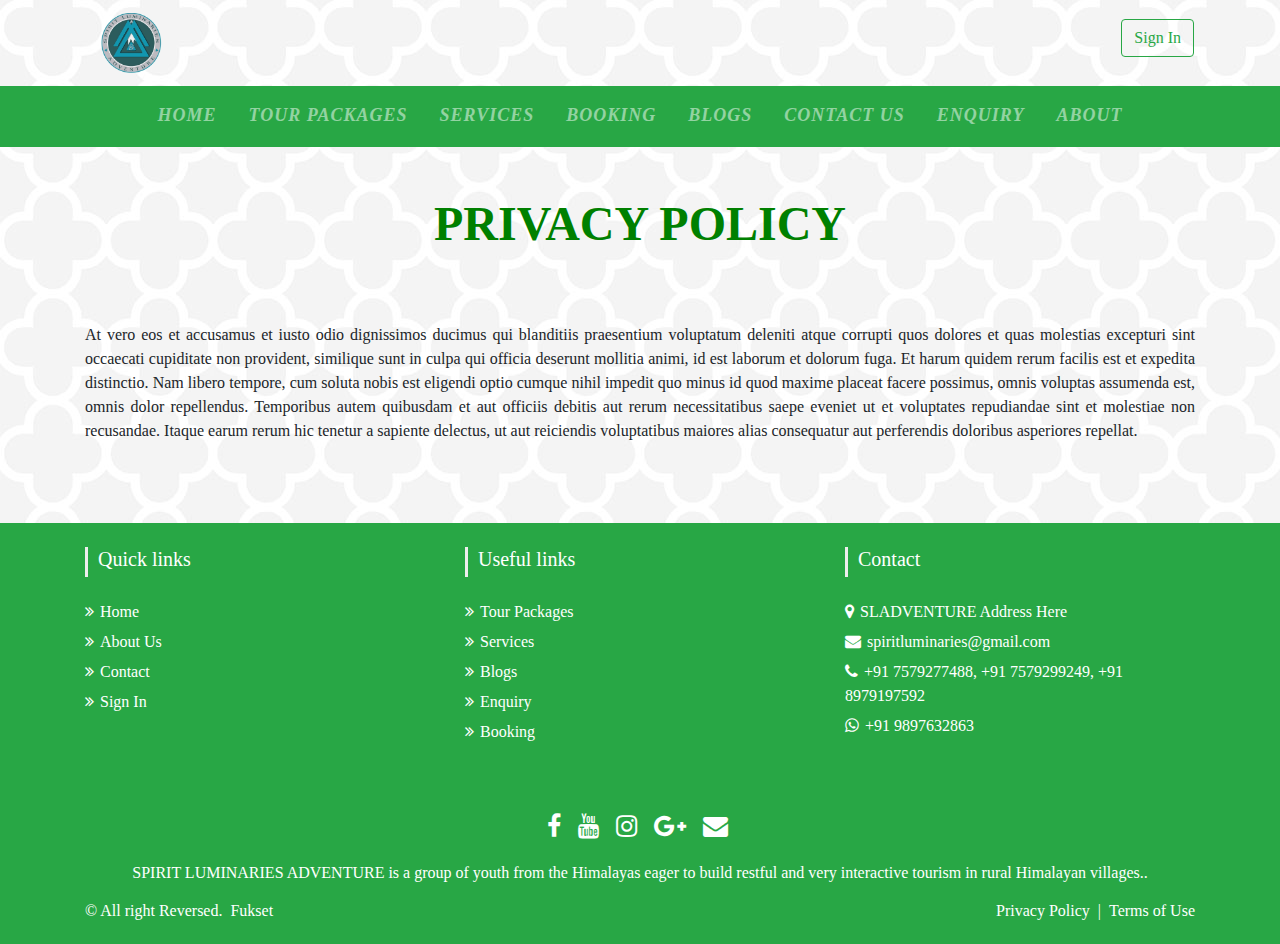
<file: privacyPolicy.html>
<!DOCTYPE html>
<html lang="en">

<head>
  <meta charset="UTF-8">
  <meta name="viewport" content="width=device-width, initial-scale=1.0">
  <!-- CSS only -->
  <link rel="stylesheet" href="css/style.css">
  <!-- bootstarp -->
  <link rel="stylesheet" href="https://stackpath.bootstrapcdn.com/bootstrap/4.5.2/css/bootstrap.min.css"
    integrity="sha384-JcKb8q3iqJ61gNV9KGb8thSsNjpSL0n8PARn9HuZOnIxN0hoP+VmmDGMN5t9UJ0Z" crossorigin="anonymous">
  <!-- font Awesome -->
  <link rel="stylesheet" href="https://maxcdn.bootstrapcdn.com/font-awesome/4.7.0/css/font-awesome.min.css">
  <!-- responsive -->
  <link rel="stylesheet" href="css/responsive.css">
  <!-- aos -->
  <link href="https://unpkg.com/aos@2.3.1/dist/aos.css" rel="stylesheet">
  <!-- favicon.ico -->
  <link rel="shortcut icon" href="img/favicon.png" type="image/x-icon">
  <link rel="icon" href="img/favicon.png" type="image/x-icon">
</head>

<body>
  <!-- Header -->

  <!-- Navbar -->
  <nav class="navbar navbar-light bg-light-transprent container">
    <a class="navbar-brand" href="index.html">
      <img src="img/logo.png" width="90" height="60" class="d-inline-block align-center" alt="" href="index.html">
    </a>
    <form>
      <button class="btn btn-outline-success ml-2" type="button" data-toggle="modal" data-target="#loginModal">Sign
        In</button>
      <div id="loginModal" class="modal fade" role="dialog">
        <div class="modal-dialog">
          <div class="modal-content">
            <div class="modal-header">
              <button type="button" class="close" data-dismiss="modal"> &times;</button>
            </div>
            <div class="row loginpage">
              <div class="col-md-12">
                <h2>Sign In</h2>
                <a href="#" class="social-button" id="facebook-connect"> <span>Sign In with Facebook</span></a>
                <a href="#" class="social-button" id="google-connect"> <span>Sign In with Google</span></a>
                <a href="#" class="social-button" id="twitter-connect"> <span>Sign In with Twitter</span></a>
              </div>
            </div>
          </div>
        </div>
      </div>
    </form>
  </nav>

  <nav class="navbar sticky-top navbar-expand-lg navbar-dark navbar-primary bg-success main-nav ">
    <button class="navbar-toggler" type="button" data-toggle="collapse" data-target="#navbarTogglerDemo01"
      aria-controls="navbarTogglerDemo01" aria-expanded="false" aria-label="Toggle navigation">
      <span class="navbar-toggler-icon"></span>
    </button>
    <div class="collapse navbar-collapse" id="navbarTogglerDemo01">
      <ul class="navbar-nav mx-auto ">
        <li class="nav-item mx-2">
          <a class="nav-link " href="index.html">Home</a>
        </li>
        <li class="nav-item mx-2">
          <a class="nav-link" href="tourPackages.html">Tour Packages</a>
        </li>
        <li class="nav-item mx-2">
          <a class="nav-link" href="services.html">Services</a>
        </li>
        <li class="nav-item mx-2">
          <a class="nav-link" href="booking.html">Booking</a>
        </li>
        <li class="nav-item mx-2">
          <a class="nav-link" href="blog.html">Blogs</a>
        </li>
        <li class="nav-item mx-2">
          <a class="nav-link" href="contact.html">Contact Us</a>
        </li>
        <li class="nav-item mx-2">
          <a class="nav-link" href="enquiry.html">Enquiry</a>
        </li>
        <li class="nav-item mx-2">
          <a class="nav-link" href="about.html">About</a>
        </li>
      </ul>
    </div>
  </nav>
  <!-- end nav bar -->

  <section class="wrapper">
    <h1 class="heading">
      Privacy Policy
    </h1>

    <div class="container" id="aboutus">
      <p>At vero eos et accusamus et iusto odio dignissimos ducimus qui blanditiis praesentium voluptatum
        deleniti atque corrupti quos dolores et quas molestias excepturi sint occaecati cupiditate non
        provident, similique sunt in culpa qui officia deserunt mollitia animi, id est laborum et
        dolorum fuga. Et harum quidem rerum facilis est et expedita distinctio. Nam libero tempore, cum
        soluta nobis est eligendi optio cumque nihil impedit quo minus id quod maxime placeat facere
        possimus, omnis voluptas assumenda est, omnis dolor repellendus. Temporibus autem quibusdam et
        aut officiis debitis aut rerum necessitatibus saepe eveniet ut et voluptates repudiandae sint et
        molestiae non recusandae. Itaque earum rerum hic tenetur a sapiente delectus, ut aut reiciendis
        voluptatibus maiores alias consequatur aut perferendis doloribus asperiores repellat.</p>
    </div>
  </section>


  <!-- Footer -->
  <section id="footer" class="bg-success">
    <div class="container">
      <div class="row text-center text-xs-center text-sm-left text-md-left">
        <div class="col-xs-12 col-sm-4 col-md-4">
          <h5>Quick links</h5>
          <ul class="list-unstyled quick-links">
            <li><a href="index.html"><i class="fa fa-angle-double-right"></i>Home</a></li>
            <li><a href="about.html"><i class="fa fa-angle-double-right"></i>About Us</a></li>
            <li><a href="contact.html"><i class="fa fa-angle-double-right"></i>Contact</a></li>
            <li><a href="" data-toggle="modal" data-target="#loginModal"><i class="fa fa-angle-double-right"></i>Sign In</a></li>
          </ul>
        </div>
        <div class="col-xs-12 col-sm-4 col-md-4">
          <h5>Useful links</h5>
          <ul class="list-unstyled quick-links">
             <li><a href="tourPackages.html"><i class="fa fa-angle-double-right"></i>Tour Packages</a></li>
            <li><a href="services.html"><i class="fa fa-angle-double-right"></i>Services</a></li>
            <li><a href="blog.html"><i class="fa fa-angle-double-right"></i>Blogs</a></li>
            <li><a href="enquiry.html"><i class="fa fa-angle-double-right"></i>Enquiry</a></li>
            <li><a href="booking.html"><i class="fa fa-angle-double-right"></i>Booking</a></li>
          </ul>
        </div>
        <div class="col-xs-12 col-sm-4 col-md-4">
          <h5>Contact</h5>
          <ul class="list-unstyled quick-links">
            <li><i class="fa fa-map-marker"></i>SLADVENTURE Address Here</li>
            <li><i class="fa fa-envelope"></i>spiritluminaries@gmail.com</li>
            <li><i class="fa fa-phone"></i>+91 7579277488, +91 7579299249, +91 8979197592</li>
            <li><i class="fa fa-whatsapp"></i>+91 9897632863 </li>

          </ul>
        </div>

      </div>
      <div class="row">
        <div class="col-xs-12 col-sm-12 col-md-12 mt-2 mt-sm-5">
          <ul class="list-unstyled list-inline social text-center">
            <li class="list-inline-item"><a href="https://www.facebook.com/Spirit-luminaries-Adventure-332150387208598" target="_blank"><i class="fa fa-facebook"></i></a></li>
            <li class="list-inline-item"><a href="https://www.youtube.com/channel/UCKo5G1hW7aiIVBv2n4DhBHg" target="_blank"><i class="fa fa-youtube"></i></a></li>
            <li class="list-inline-item"><a href="https://www.instagram.com/spirit_luminaries_adventure/" target="_blank"><i class="fa fa-instagram"></i></a></li>
            <li class="list-inline-item"><a href="#!" target="_blank"><i class="fa fa-google-plus"></i></a></li>
            <li class="list-inline-item"><a href="#!" target="_blank"><i class="fa fa-envelope"></i></a></li>
          </ul>
        </div>
        <hr>
      </div>
      <div class="text-center text-white">
        <p><u><a href="#">SPIRIT LUMINARIES ADVENTURE</a></u> is a group of
          youth from the Himalayas eager to build restful and very interactive tourism in
          rural Himalayan villages..</p>
      </div>
      <p class="h6 text-white">© All right Reversed.<a class="ml-2" href="#!" target="_blank">Fukset</a><span
          style="float: right;"><a class=" mr-2" href="#">Privacy Policy</a>|<a class=" ml-2"
            href="termsOfUse.html">Terms of Use</a></span>
      </p>
    </div>
  </section>
  <!-- JS, Popper.js, and jQuery -->
  <script src="js/main.js"></script>
  <!-- bootstarp js -->
  <script src="https://code.jquery.com/jquery-3.5.1.slim.min.js"
    integrity="sha384-DfXdz2htPH0lsSSs5nCTpuj/zy4C+OGpamoFVy38MVBnE+IbbVYUew+OrCXaRkfj"
    crossorigin="anonymous"></script>
  <script src="https://cdn.jsdelivr.net/npm/popper.js@1.16.1/dist/umd/popper.min.js"
    integrity="sha384-9/reFTGAW83EW2RDu2S0VKaIzap3H66lZH81PoYlFhbGU+6BZp6G7niu735Sk7lN"
    crossorigin="anonymous"></script>
  <script src="https://stackpath.bootstrapcdn.com/bootstrap/4.5.2/js/bootstrap.min.js"
    integrity="sha384-B4gt1jrGC7Jh4AgTPSdUtOBvfO8shuf57BaghqFfPlYxofvL8/KUEfYiJOMMV+rV"
    crossorigin="anonymous"></script>
  <!-- end bootstarp -->
  <!-- jquery -->
  <script src="//code.jquery.com/jquery-1.11.1.min.js"></script>
  <!-- aos -->
  <script src="js/main.js"></script>
  <script src="https://unpkg.com/aos@2.3.1/dist/aos.js"></script>
  <!-- <script>
    AOS.init({
      offset: 300,
      duration: 1000,
    });
  </script> -->
</body>

</html>
</file>
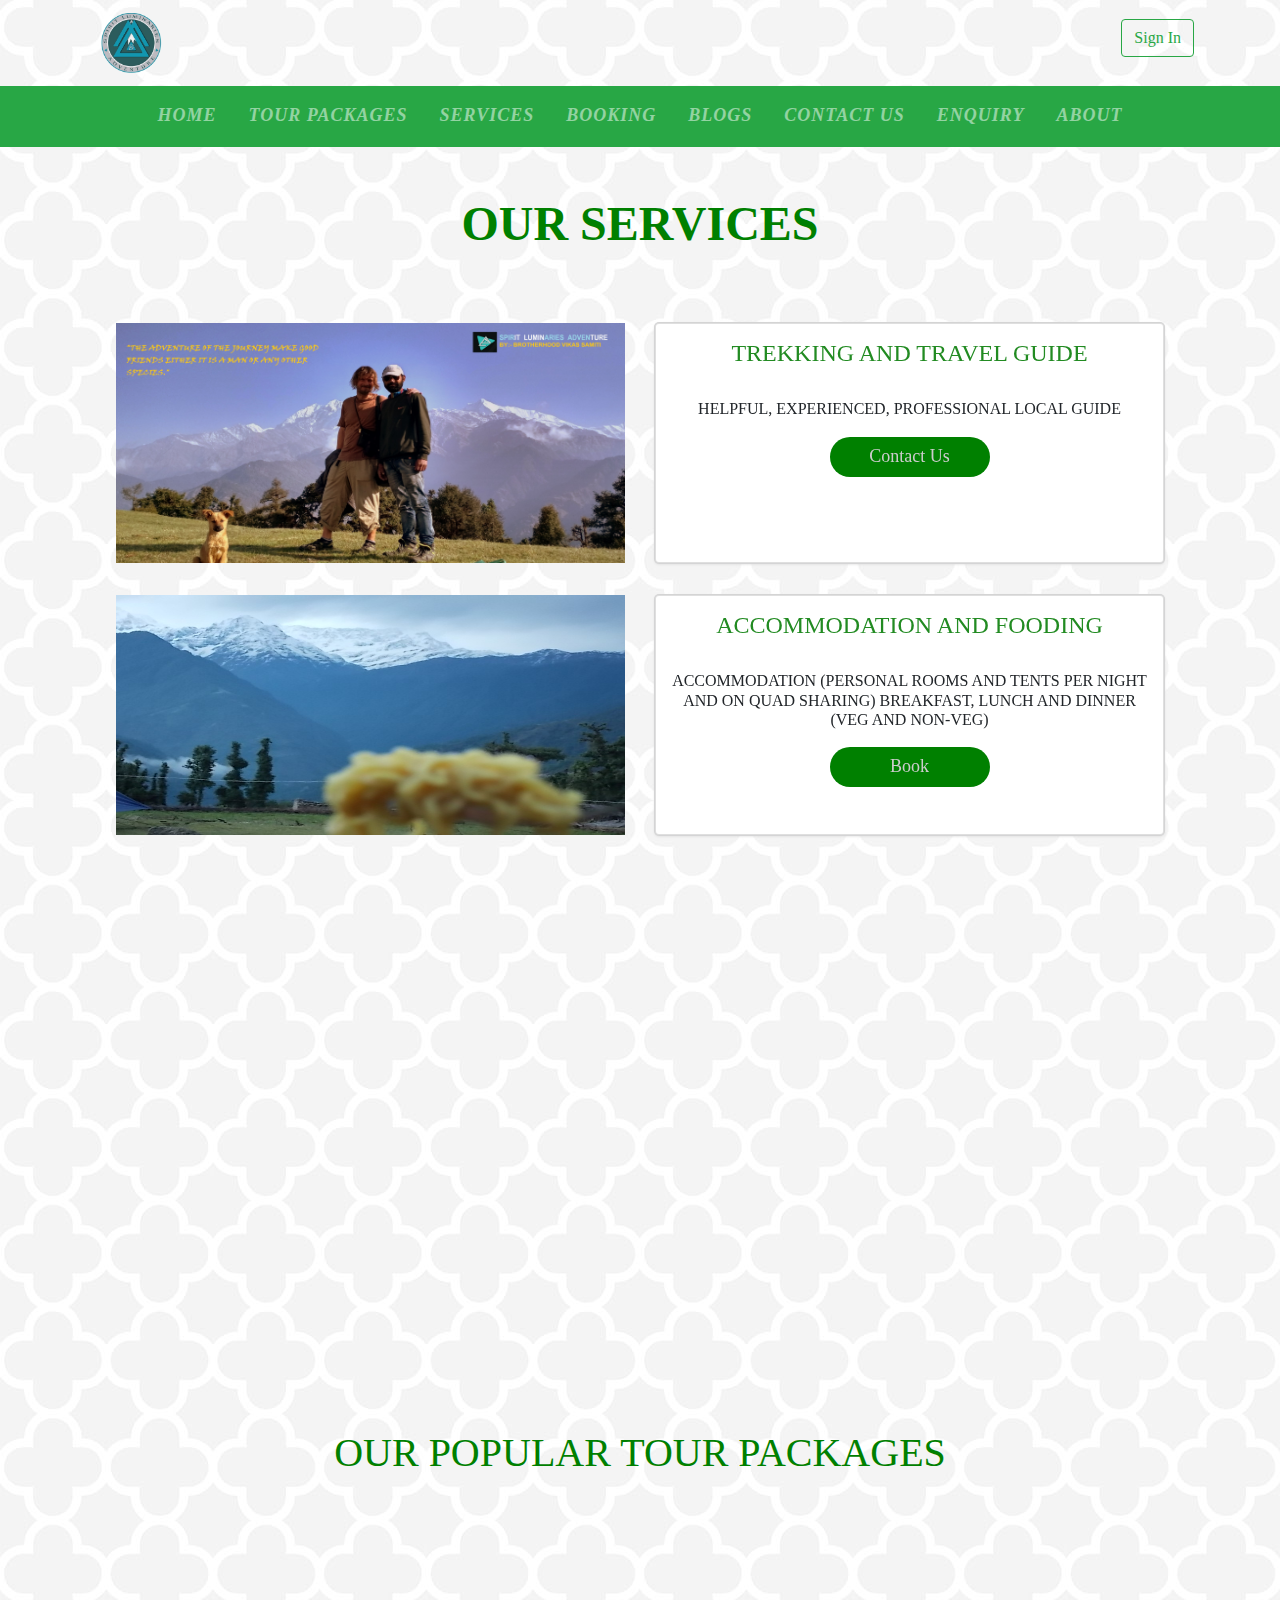
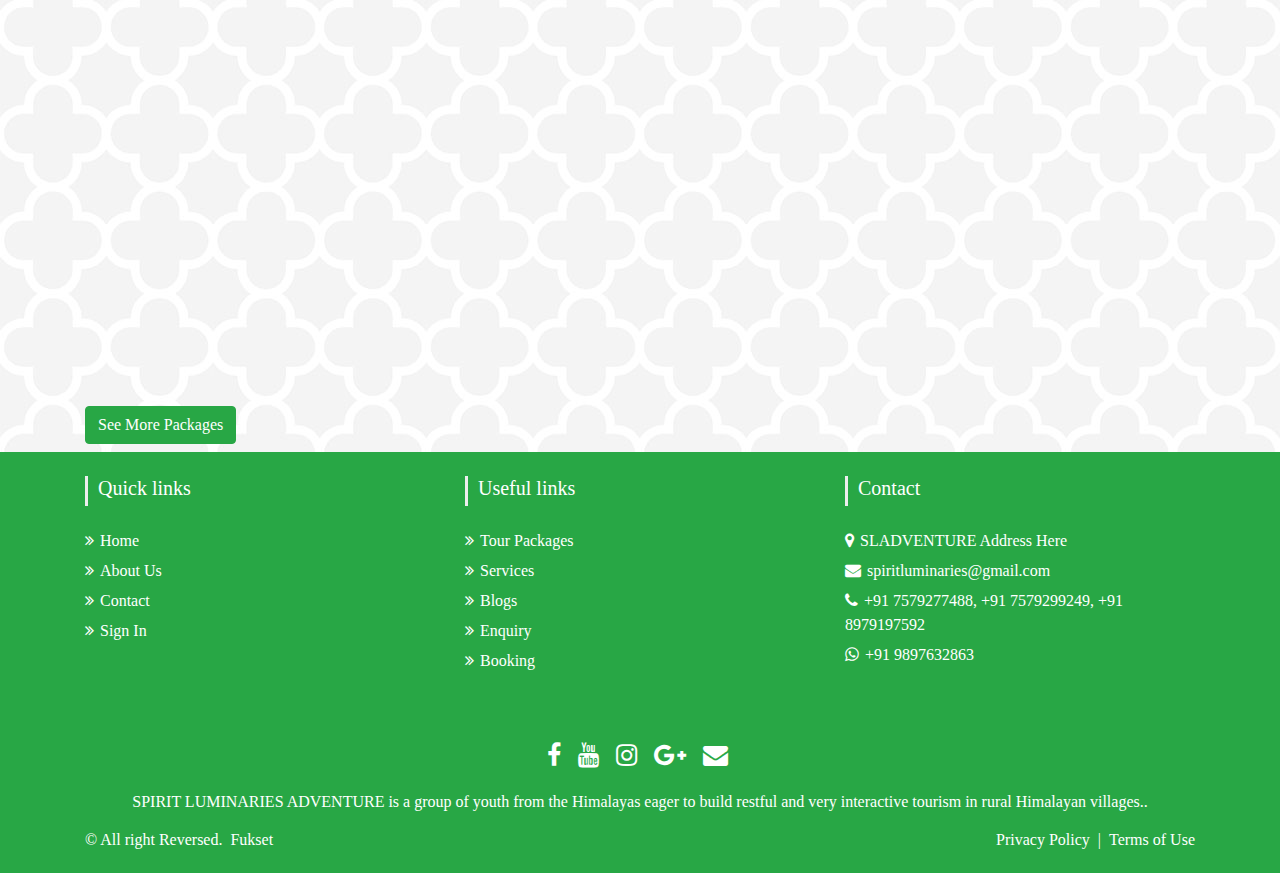
<file: services.html>
<!DOCTYPE html>
<html lang="en">

<head>
    <title>Services | SLA</title>
    <meta charset="UTF-8">
    <meta name="viewport" content="width=device-width, initial-scale=1.0">
    <!-- CSS only -->
    <link rel="stylesheet" href="css/style.css">
    <!-- bootstarp -->
    <link rel="stylesheet" href="https://stackpath.bootstrapcdn.com/bootstrap/4.5.2/css/bootstrap.min.css"
        integrity="sha384-JcKb8q3iqJ61gNV9KGb8thSsNjpSL0n8PARn9HuZOnIxN0hoP+VmmDGMN5t9UJ0Z" crossorigin="anonymous">
    <!-- font Awesome -->
    <link rel="stylesheet" href="https://maxcdn.bootstrapcdn.com/font-awesome/4.7.0/css/font-awesome.min.css">
    <!-- responsive -->
    <link rel="stylesheet" href="css/responsive.css">
    <!-- aos -->
    <link href="https://unpkg.com/aos@2.3.1/dist/aos.css" rel="stylesheet">
    <!-- favicon.ico -->
    <link rel="shortcut icon" href="img/favicon.png" type="image/x-icon">
    <link rel="icon" href="img/favicon.png" type="image/x-icon">
</head>

<body>
    <!-- Header -->

    <!-- Navbar -->
    <nav class="navbar navbar-light bg-light-transprent container">
        <a class="navbar-brand" href="index.html">
            <img src="img/logo.png" width="90" height="60" class="d-inline-block align-center" alt="" href="index.html">
        </a>
        <form>
            <button class="btn btn-outline-success ml-2" type="button" data-toggle="modal"
                data-target="#loginModal">Sign
                In</button>
            <div id="loginModal" class="modal fade" role="dialog">
                <div class="modal-dialog">
                    <div class="modal-content">
                        <div class="modal-header">
                            <button type="button" class="close" data-dismiss="modal"> &times;</button>
                        </div>
                        <div class="row loginpage">
                            <div class="col-md-12">
                                <h2>Sign In</h2>
                                <a href="#" class="social-button" id="facebook-connect"> <span>Sign In with
                                        Facebook</span></a>
                                <a href="#" class="social-button" id="google-connect"> <span>Sign In with
                                        Google</span></a>
                                <a href="#" class="social-button" id="twitter-connect"> <span>Sign In with
                                        Twitter</span></a>
                            </div>
                        </div>
                    </div>
                </div>
            </div>
        </form>
    </nav>

    <nav class="navbar sticky-top navbar-expand-lg navbar-dark navbar-primary bg-success main-nav ">
        <button class="navbar-toggler" type="button" data-toggle="collapse" data-target="#navbarTogglerDemo01"
            aria-controls="navbarTogglerDemo01" aria-expanded="false" aria-label="Toggle navigation">
            <span class="navbar-toggler-icon"></span>
        </button>
        <div class="collapse navbar-collapse" id="navbarTogglerDemo01">
            <ul class="navbar-nav mx-auto ">
                <li class="nav-item mx-2">
                    <a class="nav-link " href="index.html">Home</a>
                </li>
                <li class="nav-item mx-2">
                    <a class="nav-link" href="tourPackages.html">Tour Packages</a>
                </li>
                <li class="nav-item mx-2">
                    <a class="nav-link" href="#">Services</a>
                </li>
                <li class="nav-item mx-2">
                    <a class="nav-link" href="booking.html">Booking</a>
                </li>
                <li class="nav-item mx-2">
                    <a class="nav-link" href="blog.html">Blogs</a>
                </li>
                <li class="nav-item mx-2">
                    <a class="nav-link" href="contact.html">Contact Us</a>
                </li>
                <li class="nav-item mx-2">
                    <a class="nav-link" href="enquiry.html">Enquiry</a>
                </li>
                <li class="nav-item mx-2">
                    <a class="nav-link" href="about.html">About</a>
                </li>
            </ul>
        </div>
    </nav>
    <!-- end nav bar -->
    <h1 class="heading">
        Our Services
    </h1>
    <section>
        <div class="container" id="services">
            <div class="row" data-aos=fade-down>
                <div class="col-xs-12 col-sm-6">
                    <img src="img/trek.jpg" alt="">
                </div>
                <div class="col-xs-12 col-sm-6">
                    <div class="card" id="serviceCard">
                        <h4 class="card-title">TREKKING AND TRAVEL GUIDE</h4>
                        <h6>
                            HELPFUL, EXPERIENCED, PROFESSIONAL LOCAL GUIDE
                        </h6>
                        <a href="contact.html"><button class="mx-auto">Contact Us</button></a>
                    </div>
                </div>
            </div>

            <div class="row" data-aos=fade-up>
                <div class="col-xs-12 col-sm-6">
                    <img src="img/accomandation.jpg" alt="">
                </div>
                <div class="col-xs-12 col-sm-6">
                    <div class="card" id="serviceCard">
                        <h4 class="card-title">ACCOMMODATION AND FOODING</h4>
                        <h6>
                            ACCOMMODATION (PERSONAL ROOMS AND TENTS PER NIGHT AND ON QUAD SHARING) BREAKFAST, LUNCH AND
                            DINNER (VEG AND NON-VEG)
                        </h6>
                       <a href="accommodation-travelBooking.html"><button class="mx-auto">Book</button></a>
                    </div>
                </div>
            </div>

            <div class="row" data-aos=fade-down>
                <div class="col-xs-12 col-sm-6">
                    <img src="img/trek.jpg" alt="">
                </div>
                <div class="col-xs-12 col-sm-6">
                    <div class="card" id="serviceCard">
                        <h4 class="card-title">TOUR AND TREK ORGANIZER</h4>
                        <h6>
                            TOUR AND TREK ORGANISING IN UTTARAKHAND AND IN HIMACHAL PRADESH
                        </h6>
                        <a href="tourPackages.html"><button class="mx-auto">Our Packages</button></a>
                    </div>
                </div>
            </div>

            <div class="row" data-aos=fade-up>
                <div class="col-xs-12 col-sm-6">
                    <img src="img/tour and travel.jpg" alt="">
                </div>
                <div class="col-xs-12 col-sm-6">
                    <a href="contact.html">
                        <div class="card" id="serviceCard">
                            <h4 class="card-title">TOUR AND TRAVELS</h4>
                            <h6>
                                Contact us for Tour Management and Vehicle booking for tours.
                            </h6>
                            <a href="accommodation-travelBooking.html"><button class="mx-auto">Book</button></a>
                        </div>
                    </a>
                </div>
            </div>
        </div>
    </section>

    <!-- Packages -->
    <section id="blogLink">
        <h1 style="margin-top: 50px;">OUR POPULAR TOUR PACKAGES</h1>
        <div class="container">
            <div class=" py-3 " data-aos=fade-down>
                <!-- Card Start -->
                <div class="card">
                    <div class="row ">
                        <!-- Carousel start -->
                        <div class="col-md-4 ">
                            <div class="card" id="blogImg">
                                <img id="myImg" src="img/Pindari Glacier.jpg" class="card-img-top" alt="...">
                            </div>
                            <div id="myModal" class="modal">
                                <span class="close">&times;</span>
                                <img class="modal-content" id="img01">
                                <div id="caption"></div>
                            </div>
                        </div>
                        <!-- End of carousel -->
                        <div class="col-md-8 px-3">
                            <div class="card-block px-6">
                                <h5 class="card-title">PINDARI GLACIER TREK</h5>
                                <p>7 days 6 night trek At Rs. 12445/- per person</p>
                                <a href="tourPackages.html#PKG-17"><button class="btn btn-outline-success mr-2"
                                        type="button">Know More
                                    </button></a>
                            </div>
                        </div>
                    </div>

                </div>
            </div>
            <!-- End of card -->

            <div class=" py-3 " data-aos=fade-down>
                <!-- Card Start -->
                <div class="card">
                    <div class="row ">
                        <!-- Carousel start -->
                        <div class="col-md-4 ">
                            <div class="card" id="blogImg">
                                <img id="myImg" src="img/Pindari Glacier.jpg" class="card-img-top" alt="...">
                            </div>
                            <div id="myModal" class="modal">
                                <span class="close">&times;</span>
                                <img class="modal-content" id="img01">
                                <div id="caption"></div>
                            </div>
                        </div>
                        <!-- End of carousel -->
                        <div class="col-md-8 px-3">
                            <div class="card-block px-6">
                                <h5 class="card-title">KHALIYA TOP, MUNSYARI</h5>
                                <p>4 days trek with traveling, one day and night camping at Rs. 9245/- per person</p>
                                <a href="tourPackages.html#PKG-21"><button class="btn btn-outline-success mr-2"
                                        type="button">Know More
                                    </button></a>
                            </div>
                        </div>
                    </div>
                </div>
            </div>
            <!-- End of card -->
            <a href="tourPackages.html"><button class="btn btn-success mb-2">See More Packages</button></a>
        </div>
    </section>
    <!-- Footer -->
    <section id="footer" class="bg-success">
        <div class="container">
            <div class="row text-center text-xs-center text-sm-left text-md-left">
                <div class="col-xs-12 col-sm-4 col-md-4">
                    <h5>Quick links</h5>
                    <ul class="list-unstyled quick-links">
                        <li><a href="index.html"><i class="fa fa-angle-double-right"></i>Home</a></li>
                        <li><a href="about.html"><i class="fa fa-angle-double-right"></i>About Us</a></li>
                        <li><a href="contact.html"><i class="fa fa-angle-double-right"></i>Contact</a></li>
                        <li><a href="" data-toggle="modal" data-target="#loginModal"><i
                                    class="fa fa-angle-double-right"></i>Sign In</a></li>

                    </ul>
                </div>
                <div class="col-xs-12 col-sm-4 col-md-4">
                    <h5>Useful links</h5>
                    <ul class="list-unstyled quick-links">
                        <li><a href="tourPackages.html"><i class="fa fa-angle-double-right"></i>Tour Packages</a></li>
                        <li><a href="#"><i class="fa fa-angle-double-right"></i>Services</a></li>
                        <li><a href="blog.html"><i class="fa fa-angle-double-right"></i>Blogs</a></li>
                        <li><a href="enquiry.html"><i class="fa fa-angle-double-right"></i>Enquiry</a></li>
                        <li><a href="booking.html"><i class="fa fa-angle-double-right"></i>Booking</a></li>
                    </ul>
                </div>
                <div class="col-xs-12 col-sm-4 col-md-4">
                    <h5>Contact</h5>
                    <ul class="list-unstyled quick-links">
                        <li><i class="fa fa-map-marker"></i>SLADVENTURE Address Here</li>
                        <li><i class="fa fa-envelope"></i>spiritluminaries@gmail.com</li>
                        <li><i class="fa fa-phone"></i>+91 7579277488, +91 7579299249, +91 8979197592</li>
                        <li><i class="fa fa-whatsapp"></i>+91 9897632863 </li>

                    </ul>
                </div>

            </div>
            <div class="row">
                <div class="col-xs-12 col-sm-12 col-md-12 mt-2 mt-sm-5">
                    <ul class="list-unstyled list-inline social text-center">
                        <li class="list-inline-item"><a
                                href="https://www.facebook.com/Spirit-luminaries-Adventure-332150387208598"
                                target="_blank"><i class="fa fa-facebook"></i></a></li>
                        <li class="list-inline-item"><a href="https://www.youtube.com/channel/UCKo5G1hW7aiIVBv2n4DhBHg"
                                target="_blank"><i class="fa fa-youtube"></i></a></li>
                        <li class="list-inline-item"><a href="https://www.instagram.com/spirit_luminaries_adventure/"
                                target="_blank"><i class="fa fa-instagram"></i></a></li>
                        <li class="list-inline-item"><a href="#!" target="_blank"><i class="fa fa-google-plus"></i></a>
                        </li>
                        <li class="list-inline-item"><a href="#!" target="_blank"><i class="fa fa-envelope"></i></a>
                        </li>
                    </ul>
                </div>
                <hr>
            </div>
            <div class="text-center text-white">
                <p><u><a href="#">SPIRIT LUMINARIES ADVENTURE</a></u> is a group of
                    youth from the Himalayas eager to build restful and very interactive tourism in
                    rural Himalayan villages..</p>
            </div>
            <p class="h6 text-white">© All right Reversed.<a class="ml-2" href="#!" target="_blank">Fukset</a><span
                    style="float: right;"><a class=" mr-2" href="privacyPolicy.html">Privacy Policy</a>|<a class=" ml-2"
                        href="termsOfUse.html">Terms of Use</a></span>
            </p>
        </div>
    </section>
    <!-- JS, Popper.js, and jQuery -->
    <script src="js/main.js"></script>
    <!-- bootstarp js -->
    <script src="https://code.jquery.com/jquery-3.5.1.slim.min.js"
        integrity="sha384-DfXdz2htPH0lsSSs5nCTpuj/zy4C+OGpamoFVy38MVBnE+IbbVYUew+OrCXaRkfj"
        crossorigin="anonymous"></script>
    <script src="https://cdn.jsdelivr.net/npm/popper.js@1.16.1/dist/umd/popper.min.js"
        integrity="sha384-9/reFTGAW83EW2RDu2S0VKaIzap3H66lZH81PoYlFhbGU+6BZp6G7niu735Sk7lN"
        crossorigin="anonymous"></script>
    <script src="https://stackpath.bootstrapcdn.com/bootstrap/4.5.2/js/bootstrap.min.js"
        integrity="sha384-B4gt1jrGC7Jh4AgTPSdUtOBvfO8shuf57BaghqFfPlYxofvL8/KUEfYiJOMMV+rV"
        crossorigin="anonymous"></script>
    <!-- end bootstarp -->
    <!-- jquery -->
    <script src="//code.jquery.com/jquery-1.11.1.min.js"></script>
    <!-- aos -->
    <script src="js/main.js"></script>
    <script src="https://unpkg.com/aos@2.3.1/dist/aos.js"></script>
    <script>
        AOS.init({
            offset: 100,
            duration: 1000,
        });
    </script>
</body>

</html>
</file>
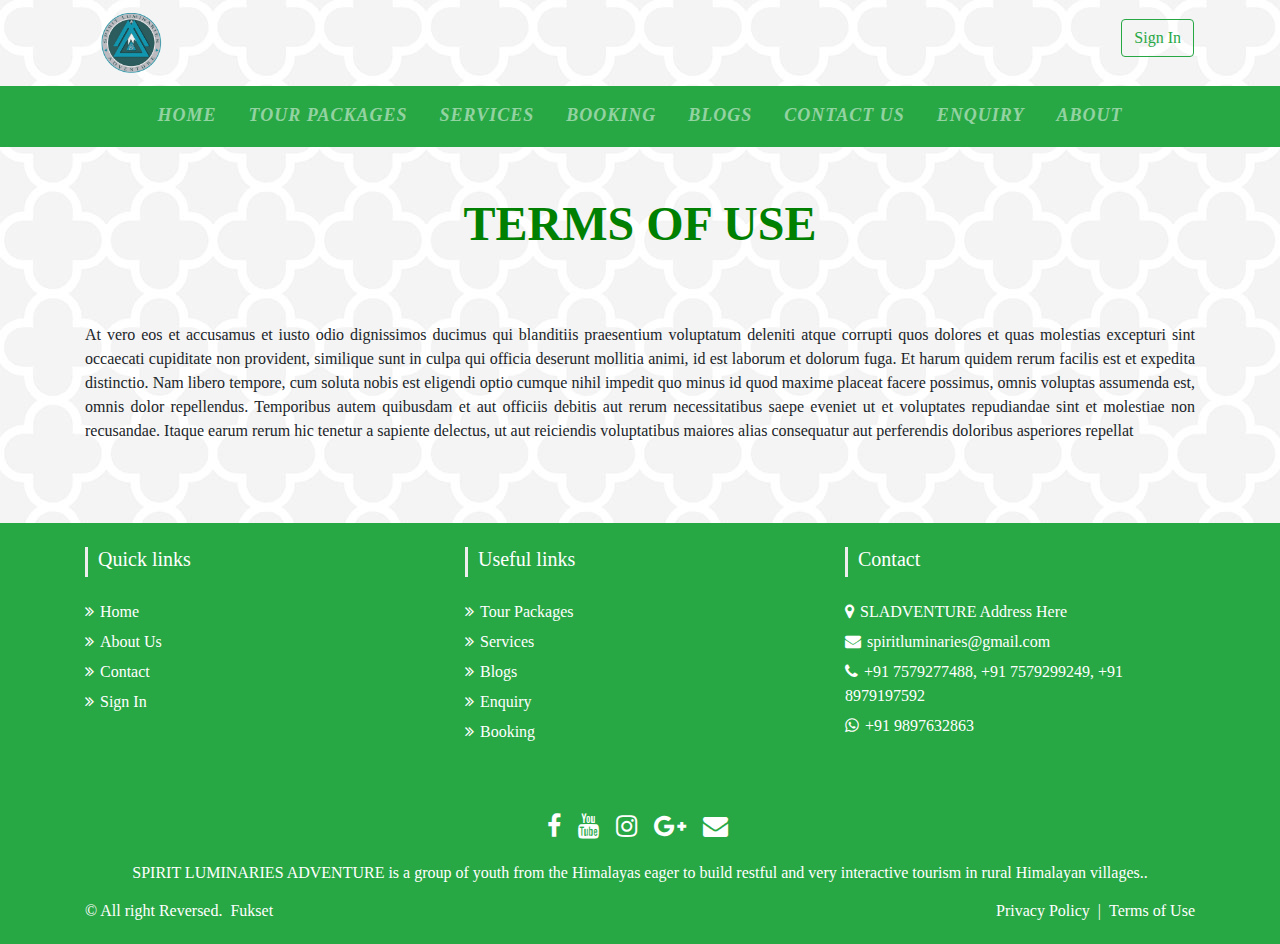
<file: termsOfUse.html>
<!DOCTYPE html>
<html lang="en">

<head>
  <title>About | SLA</title>
  <meta charset="UTF-8">
  <meta name="viewport" content="width=device-width, initial-scale=1.0">
  <!-- CSS only -->
  <link rel="stylesheet" href="css/style.css">
  <!-- bootstarp -->
  <link rel="stylesheet" href="https://stackpath.bootstrapcdn.com/bootstrap/4.5.2/css/bootstrap.min.css"
    integrity="sha384-JcKb8q3iqJ61gNV9KGb8thSsNjpSL0n8PARn9HuZOnIxN0hoP+VmmDGMN5t9UJ0Z" crossorigin="anonymous">
  <!-- font Awesome -->
  <link rel="stylesheet" href="https://maxcdn.bootstrapcdn.com/font-awesome/4.7.0/css/font-awesome.min.css">
  <!-- responsive -->
  <link rel="stylesheet" href="css/responsive.css">
  <!-- aos -->
  <link href="https://unpkg.com/aos@2.3.1/dist/aos.css" rel="stylesheet">
  <!-- favicon.ico -->
  <link rel="shortcut icon" href="img/favicon.png" type="image/x-icon">
  <link rel="icon" href="img/favicon.png" type="image/x-icon">
</head>

<body>

  <!-- Navbar -->
  <nav class="navbar navbar-light bg-light-transprent container">
    <a class="navbar-brand" href="index.html">
      <img src="img/logo.png" width="90" height="60" class="d-inline-block align-center" alt="" href="index.html">
    </a>
    <form>
      <button class="btn btn-outline-success ml-2" type="button" data-toggle="modal" data-target="#loginModal">Sign
        In</button>
      <div id="loginModal" class="modal fade" role="dialog">
        <div class="modal-dialog">
          <div class="modal-content">
            <div class="modal-header">
              <button type="button" class="close" data-dismiss="modal"> &times;</button>
            </div>
            <div class="row loginpage">
              <div class="col-md-12">
                <h2>Sign In</h2>
                <a href="#" class="social-button" id="facebook-connect"> <span>Sign In with Facebook</span></a>
                <a href="#" class="social-button" id="google-connect"> <span>Sign In with Google</span></a>
                <a href="#" class="social-button" id="twitter-connect"> <span>Sign In with Twitter</span></a>
              </div>
            </div>
          </div>
        </div>
      </div>
    </form>
  </nav>

  <nav class="navbar sticky-top navbar-expand-lg navbar-dark navbar-primary bg-success main-nav ">
    <button class="navbar-toggler" type="button" data-toggle="collapse" data-target="#navbarTogglerDemo01"
      aria-controls="navbarTogglerDemo01" aria-expanded="false" aria-label="Toggle navigation">
      <span class="navbar-toggler-icon"></span>
    </button>
    <div class="collapse navbar-collapse" id="navbarTogglerDemo01">
      <ul class="navbar-nav mx-auto ">
        <li class="nav-item mx-2">
          <a class="nav-link " href="index.html">Home</a>
        </li>
        <li class="nav-item mx-2">
          <a class="nav-link" href="tourPackages.html">Tour Packages</a>
        </li>
        <li class="nav-item mx-2">
          <a class="nav-link" href="services.html">Services</a>
        </li>
        <li class="nav-item mx-2">
          <a class="nav-link" href="booking.html">Booking</a>
        </li>
        <li class="nav-item mx-2">
          <a class="nav-link" href="blog.html">Blogs</a>
        </li>
        <li class="nav-item mx-2">
          <a class="nav-link" href="contact.html">Contact Us</a>
        </li>
        <li class="nav-item mx-2">
          <a class="nav-link" href="enquiry.html">Enquiry</a>
        </li>
        <li class="nav-item mx-2">
          <a class="nav-link" href="about.html">About</a>
        </li>
      </ul>
    </div>
  </nav>
  <!-- end nav bar -->

  <section class="wrapper">
    <h1 class="heading">
      Terms of Use
    </h1>



    <div class="container" id="aboutus">
      <p>At vero eos et accusamus et iusto odio dignissimos ducimus qui blanditiis praesentium voluptatum
        deleniti atque corrupti quos dolores et quas molestias excepturi sint occaecati cupiditate non
        provident, similique sunt in culpa qui officia deserunt mollitia animi, id est laborum et
        dolorum fuga. Et harum quidem rerum facilis est et expedita distinctio. Nam libero tempore, cum
        soluta nobis est eligendi optio cumque nihil impedit quo minus id quod maxime placeat facere
        possimus, omnis voluptas assumenda est, omnis dolor repellendus. Temporibus autem quibusdam et
        aut officiis debitis aut rerum necessitatibus saepe eveniet ut et voluptates repudiandae sint et
        molestiae non recusandae. Itaque earum rerum hic tenetur a sapiente delectus, ut aut reiciendis
        voluptatibus maiores alias consequatur aut perferendis doloribus asperiores repellat</p>
    </div>

  </section>


  <!-- Footer -->
  <section id="footer" class="bg-success">
    <div class="container">
      <div class="row text-center text-xs-center text-sm-left text-md-left">
        <div class="col-xs-12 col-sm-4 col-md-4">
          <h5>Quick links</h5>
          <ul class="list-unstyled quick-links">
            <li><a href="index.html"><i class="fa fa-angle-double-right"></i>Home</a></li>
            <li><a href="about.html"><i class="fa fa-angle-double-right"></i>About Us</a></li>
            <li><a href="contact.html"><i class="fa fa-angle-double-right"></i>Contact</a></li>
            <li><a href="" data-toggle="modal" data-target="#loginModal"><i class="fa fa-angle-double-right"></i>Sign
                In</a></li>
          </ul>
        </div>
        <div class="col-xs-12 col-sm-4 col-md-4">
          <h5>Useful links</h5>
          <ul class="list-unstyled quick-links">
            <li><a href="tourPackages.html"><i class="fa fa-angle-double-right"></i>Tour Packages</a></li>
            <li><a href="services.html"><i class="fa fa-angle-double-right"></i>Services</a></li>
            <li><a href="blog.html"><i class="fa fa-angle-double-right"></i>Blogs</a></li>
            <li><a href="enquiry.html"><i class="fa fa-angle-double-right"></i>Enquiry</a></li>
            <li><a href="booking.html"><i class="fa fa-angle-double-right"></i>Booking</a></li>
          </ul>
        </div>
        <div class="col-xs-12 col-sm-4 col-md-4">
          <h5>Contact</h5>
          <ul class="list-unstyled quick-links">
            <li><i class="fa fa-map-marker"></i>SLADVENTURE Address Here</li>
            <li><i class="fa fa-envelope"></i>spiritluminaries@gmail.com</li>
            <li><i class="fa fa-phone"></i>+91 7579277488, +91 7579299249, +91 8979197592</li>
            <li><i class="fa fa-whatsapp"></i>+91 9897632863 </li>

          </ul>
        </div>

      </div>
      <div class="row">
        <div class="col-xs-12 col-sm-12 col-md-12 mt-2 mt-sm-5">
          <ul class="list-unstyled list-inline social text-center">
            <li class="list-inline-item"><a
                href="https://www.facebook.com/Spirit-luminaries-Adventure-332150387208598" target="_blank"><i
                  class="fa fa-facebook"></i></a></li>
            <li class="list-inline-item"><a href="https://www.youtube.com/channel/UCKo5G1hW7aiIVBv2n4DhBHg" target="_blank"><i
                  class="fa fa-youtube"></i></a></li>
            <li class="list-inline-item"><a href="https://www.instagram.com/spirit_luminaries_adventure/" target="_blank"><i
                  class="fa fa-instagram"></i></a></li>
            <li class="list-inline-item"><a href="#!"target="_blank"><i class="fa fa-google-plus"></i></a></li>
            <li class="list-inline-item"><a href="#!" target="_blank"><i class="fa fa-envelope"></i></a></li>
          </ul>
        </div>
        <hr>
      </div>
      <div class="text-center text-white">
        <p><u><a href="#">SPIRIT LUMINARIES ADVENTURE</a></u> is a group of
          youth from the Himalayas eager to build restful and very interactive tourism in
          rural Himalayan villages..</p>
      </div>
      <p class="h6 text-white">© All right Reversed.<a class="ml-2" href="#!" target="_blank">Fukset</a><span
          style="float: right;"><a class=" mr-2" href="privacyPolicy.html">Privacy Policy</a>|<a class=" ml-2"
            href="#">Terms of Use</a></span>
      </p>
    </div>
  </section>
  <!-- JS, Popper.js, and jQuery -->
  <script src="js/main.js"></script>
  <!-- bootstarp js -->
  <script src="https://code.jquery.com/jquery-3.5.1.slim.min.js"
    integrity="sha384-DfXdz2htPH0lsSSs5nCTpuj/zy4C+OGpamoFVy38MVBnE+IbbVYUew+OrCXaRkfj"
    crossorigin="anonymous"></script>
  <script src="https://cdn.jsdelivr.net/npm/popper.js@1.16.1/dist/umd/popper.min.js"
    integrity="sha384-9/reFTGAW83EW2RDu2S0VKaIzap3H66lZH81PoYlFhbGU+6BZp6G7niu735Sk7lN"
    crossorigin="anonymous"></script>
  <script src="https://stackpath.bootstrapcdn.com/bootstrap/4.5.2/js/bootstrap.min.js"
    integrity="sha384-B4gt1jrGC7Jh4AgTPSdUtOBvfO8shuf57BaghqFfPlYxofvL8/KUEfYiJOMMV+rV"
    crossorigin="anonymous"></script>
  <!-- end bootstarp -->
  <!-- jquery -->
  <script src="//code.jquery.com/jquery-1.11.1.min.js"></script>
  <!-- aos -->
  <script src="js/main.js"></script>
  <script src="https://unpkg.com/aos@2.3.1/dist/aos.js"></script>
  <!-- <script>
    AOS.init({
      offset: 300,
      duration: 1000,
    });
  </script> -->
</body>

</html>
</file>
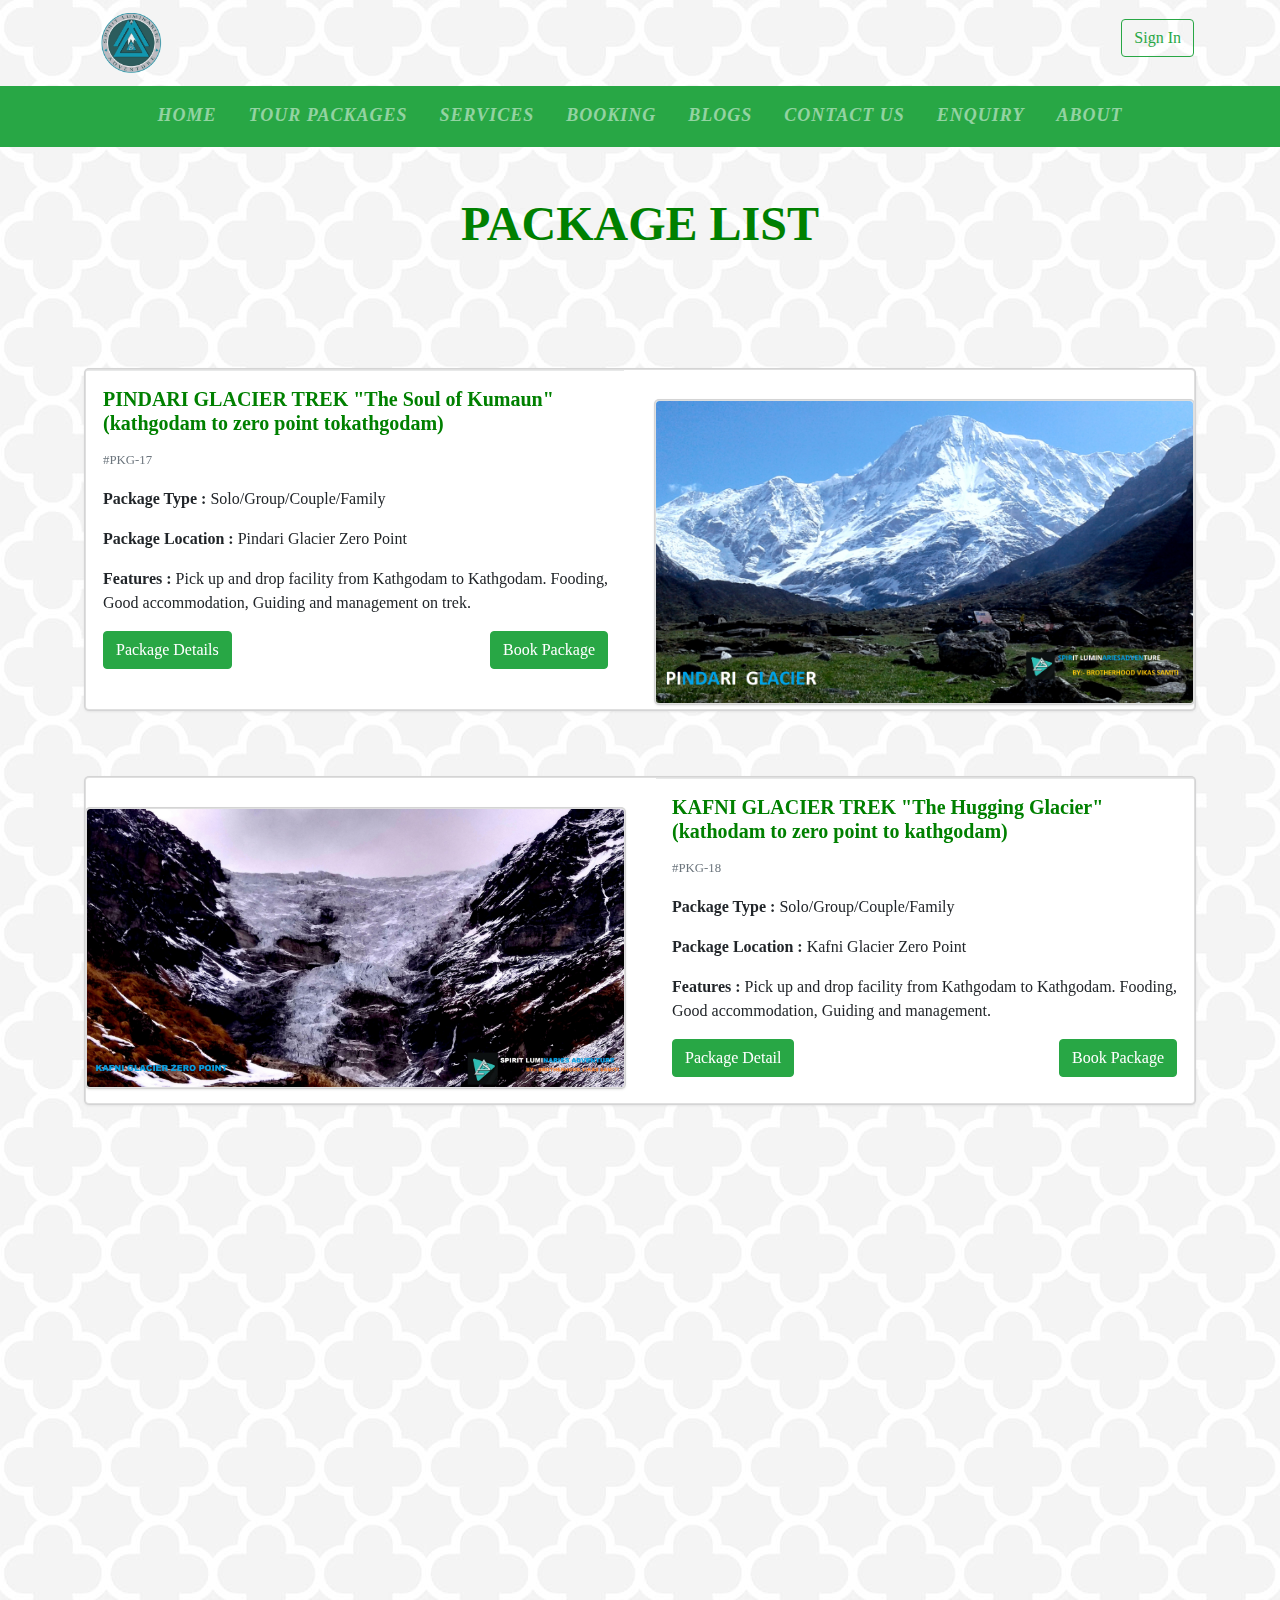
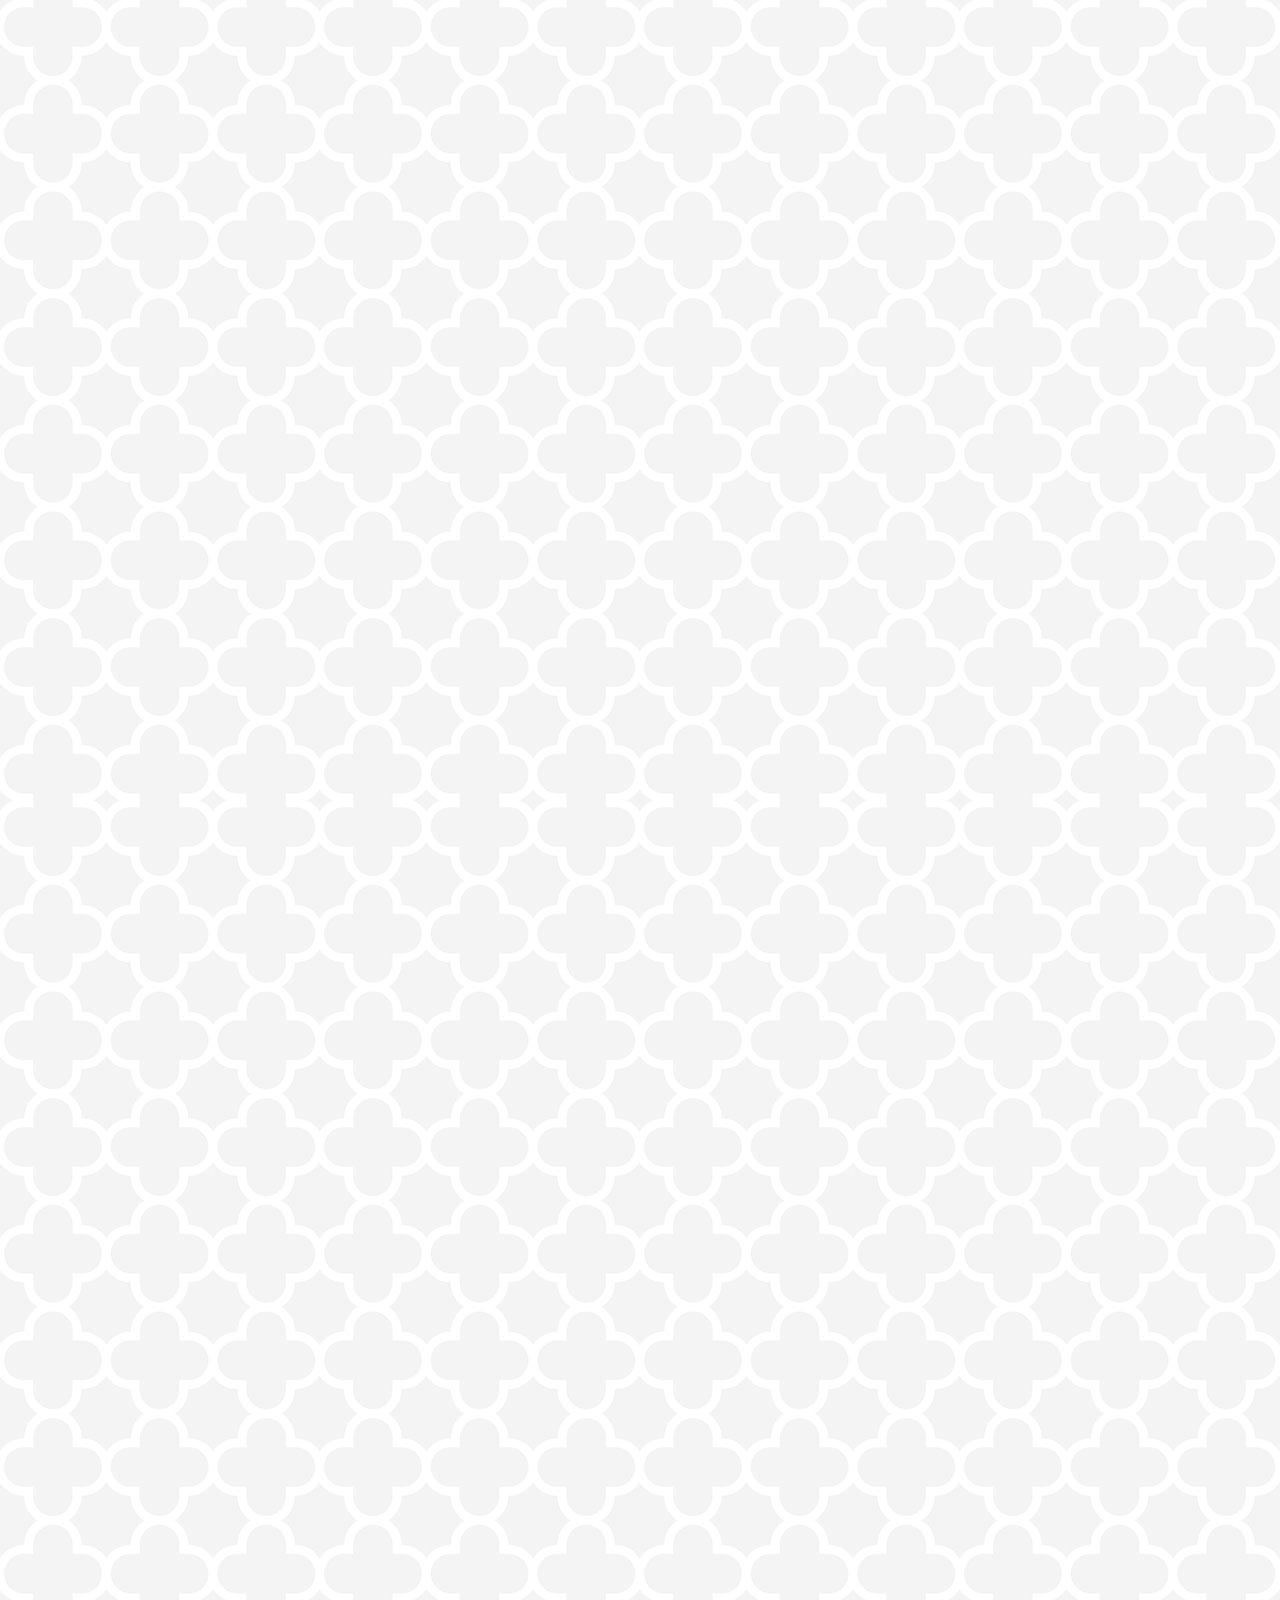
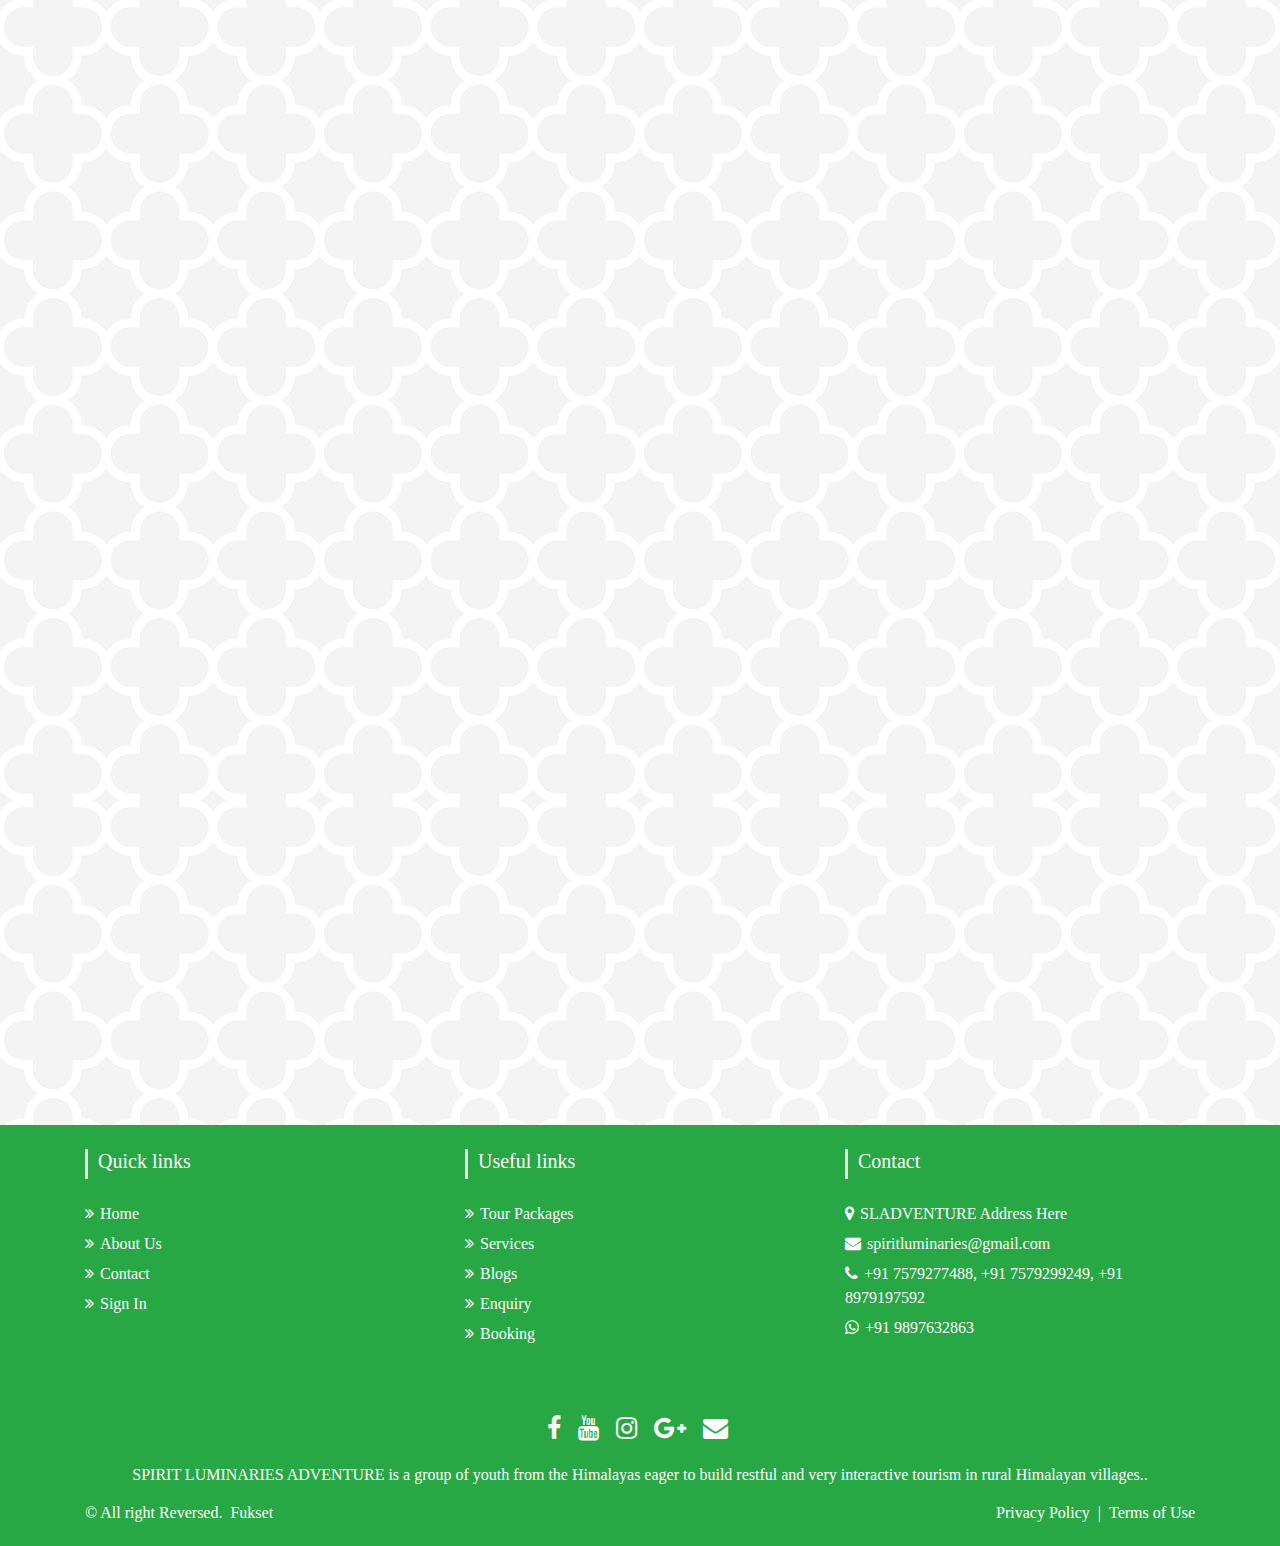
<file: tourPackages.html>
<!DOCTYPE html>
<html lang="en">

<head>
    <title>Packages | SLA</title>
    <meta charset="UTF-8">
    <meta name="viewport" content="width=device-width, initial-scale=1.0">
    <!-- CSS only -->
    <link rel="stylesheet" href="css/style.css">
    <!-- bootstarp -->
    <link rel="stylesheet" href="https://stackpath.bootstrapcdn.com/bootstrap/4.5.2/css/bootstrap.min.css"
        integrity="sha384-JcKb8q3iqJ61gNV9KGb8thSsNjpSL0n8PARn9HuZOnIxN0hoP+VmmDGMN5t9UJ0Z" crossorigin="anonymous">
    <!-- font Awesome -->
    <link rel="stylesheet" href="https://maxcdn.bootstrapcdn.com/font-awesome/4.7.0/css/font-awesome.min.css">
    <!-- responsive -->
    <link rel="stylesheet" href="css/responsive.css">
    <!-- aos -->
    <link href="https://unpkg.com/aos@2.3.1/dist/aos.css" rel="stylesheet">
    <!-- favicon.ico -->
    <link rel="shortcut icon" href="img/favicon.png" type="image/x-icon">
    <link rel="icon" href="img/favicon.png" type="image/x-icon">
</head>

<body>

    <!-- Navbar -->
    <nav class="navbar navbar-light bg-light-transprent container">
        <a class="navbar-brand" href="index.html">
            <img src="img/logo.png" width="90" height="60" class="d-inline-block align-center" alt="" href="index.html">
        </a>
        <form>
            <button class="btn btn-outline-success ml-2" type="button" data-toggle="modal"
                data-target="#loginModal">Sign
                In</button>
            <div id="loginModal" class="modal fade" role="dialog">
                <div class="modal-dialog">
                    <div class="modal-content">
                        <div class="modal-header">
                            <button type="button" class="close" data-dismiss="modal"> &times;</button>
                        </div>
                        <div class="row loginpage">
                            <div class="col-md-12">
                                <h2>Sign In</h2>
                                <a href="#" class="social-button" id="facebook-connect"> <span>Sign In with
                                        Facebook</span></a>
                                <a href="#" class="social-button" id="google-connect"> <span>Sign In with
                                        Google</span></a>
                                <a href="#" class="social-button" id="twitter-connect"> <span>Sign In with
                                        Twitter</span></a>
                            </div>
                        </div>
                    </div>
                </div>
            </div>
        </form>
    </nav>

    <nav class="navbar sticky-top navbar-expand-lg navbar-dark navbar-primary bg-success main-nav ">
        <button class="navbar-toggler" type="button" data-toggle="collapse" data-target="#navbarTogglerDemo01"
            aria-controls="navbarTogglerDemo01" aria-expanded="false" aria-label="Toggle navigation">
            <span class="navbar-toggler-icon"></span>
        </button>
        <div class="collapse navbar-collapse" id="navbarTogglerDemo01">
            <ul class="navbar-nav mx-auto ">
                <li class="nav-item mx-2">
                    <a class="nav-link " href="index.html">Home</a>
                </li>
                <li class="nav-item mx-2">
                    <a class="nav-link" href="#">Tour Packages</a>
                </li>
                <li class="nav-item mx-2">
                    <a class="nav-link" href="services.html">Services</a>
                </li>
                <li class="nav-item mx-2">
                    <a class="nav-link" href="booking.html">Booking</a>
                </li>
                <li class="nav-item mx-2">
                    <a class="nav-link" href="blog.html">Blogs</a>
                </li>
                <li class="nav-item mx-2">
                    <a class="nav-link" href="contact.html">Contact Us</a>
                </li>
                <li class="nav-item mx-2">
                    <a class="nav-link" href="enquiry.html">Enquiry</a>
                </li>
                <li class="nav-item mx-2">
                    <a class="nav-link" href="about.html">About</a>
                </li>
            </ul>
        </div>
    </nav>
    <!-- end nav bar -->

    <div class="container">
        <h1 class="heading">
            Package List
        </h1>
    </div>
    <div class="container">
        <section id="PKG-17">
            <div class=" py-3" data-aos=fade-down>
                <!-- Card Start -->
                <div class="card">
                    <div class="row ">
                        <div class="col-md-6 px-3">
                            <div class="card-block px-6">
                                <h5 class="card-title">PINDARI GLACIER TREK "The Soul of Kumaun" (kathgodam to zero
                                    point
                                    tokathgodam)</h5>
                                <p class="card-text"><small class="text-muted">#PKG-17</small></p>
                                <p class="card-text"><b> Package Type :</b> Solo/Group/Couple/Family</p>
                                <p class="card-text"><b> Package Location :</b> Pindari Glacier Zero Point</p>
                                <p class="card-text"><b> Features :</b> Pick up and drop facility from Kathgodam to
                                    Kathgodam.
                                    Fooding, Good accommodation, Guiding and management on trek.</p>
                                <!-- <h6 class="card-title">Package Details</h6> -->
                                <a class="btn btn-success" data-toggle="collapse" href="#collapseExample" role="button"
                                    aria-expanded="false" aria-controls="collapseExample">
                                    Package Details
                                </a>
                                <a href="booking.html"> <button class="btn btn-success" id="bookBtn">Book Package
                                    </button> </a>
                                <div class="collapse " id="collapseExample">
                                    <p>Itinerary <b> 7 DAYS 6 NIGHT</b> PINDARI GLACIER ZERO POINT trek At <b>Rs.
                                            12445/- per person
                                        </b> from Kathgodam
                                        to Kathgodam base camp: Pindar camp site Ddhur village, Pindari glacier route,
                                        district Bageshwar Total Trek is 33km from our Campsite to Pindari glacier Zero
                                        Point. 29km on Feet and 4km on Vehicle. If you are a solo traveler or a couple
                                        or three-person, you
                                        have to come in a sharing taxi. A taxi will be managed by us at Kathgodam
                                        railway station's gate. After reaching our office at Almora, Our representative
                                        will receive you. Advance booking will be confirmed after 40% of amount will be
                                        deposit before 48hrs prior to the arrival.</p>
                                </div>
                            </div>
                        </div>
                        <!-- Carousel start -->
                        <div class="col-md-6 ">
                            <div class="card" style="width: 100%;">
                                <img id="myImg" src="img/Pindari Glacier.jpg" class="card-img-top" alt="...">
                            </div>
                        </div>
                        <!-- End of carousel -->
                    </div>
                </div>
                <!-- End of card -->
            </div>
        </section>
        <section id="PKG-18">
            <div class=" py-3 " data-aos=fade-up>
                <!-- Card Start -->
                <div class="card">
                    <div class="row ">
                        <!-- Carousel start -->
                        <div class="col-md-6 ">
                            <div class="card" style="width: 100%;">
                                <img id="myImg" src="img/Kafni Glacier.jpg" class="card-img-top" alt="...">

                            </div>
                            <div id="myModal" class="modal">
                                <span class="close">&times;</span>
                                <img class="modal-content" id="img01">
                                <div id="caption"></div>
                            </div>
                        </div>
                        <!-- End of carousel -->
                        <div class="col-md-6 px-3">
                            <div class="card-block px-6">
                                <h5 class="card-title">KAFNI GLACIER TREK "The Hugging Glacier" (kathodam to zero point
                                    to
                                    kathgodam)</h5>
                                <p class="card-text"><small class="text-muted">#PKG-18</small></p>
                                <p class="card-text"><b> Package Type :</b> Solo/Group/Couple/Family</p>
                                <p class="card-text"><b> Package Location :</b> Kafni Glacier Zero Point</p>
                                <p class="card-text"><b> Features :</b> Pick up and drop facility from Kathgodam to
                                    Kathgodam.
                                    Fooding, Good accommodation, Guiding and management.</p>
                                <a class="btn btn-success" data-toggle="collapse" href="#collapseExample1" role="button"
                                    aria-expanded="false" aria-controls="collapseExample1">
                                    Package Detail
                                </a>
                                <a href="booking.html"> <button class="btn btn-success" id="bookBtn">Book Package
                                    </button> </a>
                                <div class="collapse " id="collapseExample1">
                                    <p>KAFNI GLACIER TREK is <b> 7 DAYS 6 NIGHT</b> long trek at <b>Rs. 12445/- per
                                            person
                                        </b> from Kathgodam to Kathgodam. It is 32km from our campsite in which 4km is
                                        from
                                        the vehicle
                                        and the rest 28km is on foot. There are 5 stoppages in the trek. If you are a
                                        solo
                                        traveler or a
                                        couple or three-person, you have to come in a sharing taxi. A taxi will be
                                        managed
                                        by us at
                                        Kathgodam railway station's gate. After reaching our office at Almora, Our
                                        representative will
                                        receive you.</p>
                                </div>
                            </div>
                        </div>

                    </div>
                </div>
                <!-- End of card -->
            </div>
        </section>
        <section id="PKG-19" data-aos=fade-down>
            <div class=" py-3">
                <!-- Card Start -->
                <div class="card">
                    <div class="row ">
                        <div class="col-md-6 px-3">
                            <div class="card-block px-6">
                                <h5 class="card-title">LOCAL JUNGLE SHORT TREK AND CAMPING AT PINDARI VALLEY</h5>
                                <p class="card-text"><small class="text-muted">#PKG-19</small></p>
                                <p class="card-text"><b> Package Type :</b> Solo/Group/Couple/Famil</p>
                                <p class="card-text"><b> Package Location :</b> SLA Dhur Campsite, Pindari Valley</p>
                                <p class="card-text"><b> Features :</b> Fooding, Good accommodation, Guiding, Management
                                    , Pickup and drop facility on demand.</p>
                                <a class="btn btn-success" data-toggle="collapse" href="#collapseExample2" role="button"
                                    aria-expanded="false" aria-controls="collapseExample2">
                                    Package Detail
                                </a>
                                <a href="booking.html"> <button class="btn btn-success" id="bookBtn">Book Package
                                    </button> </a>
                                <div class="collapse " id="collapseExample2">
                                    <p><b> 3 DAYS 2 NIGHTS </b> Night CAmping with Boonfire, Music, Adventure activity,
                                        Yoga, Bird
                                        Watching and Social activity at <b>Rs. 4000/- per person</b> . extra charges on
                                        pickup and drop
                                        facility. If you are a solo
                                        traveler or a couple or three-person, you have to come in a sharing taxi. A taxi
                                        will be managed
                                        by us at Kathgodam railway station's gate. After reaching our office at Almora,
                                        Our
                                        representative will receive you.</p>
                                </div>
                            </div>
                        </div>
                        <!-- Carousel start -->
                        <div class="col-md-6 ">
                            <div class="card" style="width: 100%;">
                                <img id="myImg" src="img/3 days 2 night.jpg" class="card-img-top" alt="...">

                            </div>
                            <div id="myModal" class="modal">
                                <span class="close">&times;</span>
                                <img class="modal-content" id="img01">
                                <div id="caption"></div>
                            </div>
                        </div>
                        <!-- End of carousel -->
                    </div>
                </div>
                <!-- End of card -->
            </div>
        </section>

        <section id="PKG-20">
            <div class=" py-3" data-aos=fade-up>
                <!-- Card Start -->
                <div class="card">
                    <div class="row ">
                        <!-- Carousel start -->
                        <div class="col-md-6 ">
                            <div class="card" style="width: 100%;">
                                <img id="myImg" src="img/sundardhunga.jpg" class="card-img-top" alt="...">

                            </div>
                            <div id="myModal" class="modal">
                                <span class="close">&times;</span>
                                <img class="modal-content" id="img01">
                                <div id="caption"></div>
                            </div>
                        </div>
                        <!-- End of carousel -->
                        <div class="col-md-6 px-3">
                            <div class="card-block px-6">
                                <h5 class="card-title">SUNDERDHUNGSA VALLEY "The Most Beautiful Valley of Kumaun"
                                </h5>
                                <p class="card-text"><small class="text-muted">#PKG-20</small></p>
                                <p class="card-text"><b> Package Type :</b> Solo/Group/Couple/Famil</p>
                                <p class="card-text"><b> Package Location :</b> Sunderdhunga Valley</p>
                                <p class="card-text"><b> Features :</b> Pickup
                                    and drop facility on demand, Fooding, Good accommodation, Guiding and Management.
                                </p>
                                <a class="btn btn-success" data-toggle="collapse" href="#collapseExample3" role="button"
                                    aria-expanded="false" aria-controls="collapseExample3">
                                    Package Detail
                                </a>
                                <a href="booking.html"> <button class="btn btn-success" id="bookBtn">Book Package
                                    </button> </a>
                                <div class="collapse " id="collapseExample3">
                                    <p>The most beautiful valley of Kumaon and the trek of <b>12 DAYS</b> at <b>Rs.
                                            14478/- per person,</b> which
                                        covers
                                        Glacier, Cave, The base camp of a peak and a top. ie; Tharkot Glacier, Devi
                                        Kund,
                                        Sukhram Cave,
                                        Mactoli base camp and Baluni top. This valley height variates from 2800m to
                                        4200m
                                        from SLA
                                        campsite Dhur to SLA campsite Dhur. If you are a solo traveler or a couple or
                                        three-person, you
                                        have to come in a sharing taxi. A taxi will be managed by us at Kathgodam
                                        railway
                                        station's
                                        gate. After reaching our office at Almora, Our representative will receive you.
                                    </p>
                                </div>
                            </div>
                        </div>

                    </div>
                </div>
                <!-- End of card -->
            </div>
        </section>
        <section id="PKG-21">
            <div class=" py-3" data-aos=fade-down>
                <!-- Card Start -->
                <div class="card">
                    <div class="row ">
                        <div class="col-md-6 px-3">
                            <div class="card-block px-6">
                                <h5 class="card-title">KHALIYA TOP, MUNSYARI
                                </h5>
                                <p class="card-text"><small class="text-muted">#PKG-21</small></p>
                                <p class="card-text"><b> Package Type :</b> Solo/Group/Couple/Famil</p>
                                <p class="card-text"><b> Package Location :</b> Khaliya Top</p>
                                <p class="card-text"><b> Features :</b> From Kathgodam to Kathgodam, Fooding, Good
                                    accommodation,
                                    Guiding and Management.</p>
                                <a class="btn btn-success" data-toggle="collapse" href="#collapseExample4" role="button"
                                    aria-expanded="false" aria-controls="collapseExample4">
                                    Package Detail
                                </a>
                                <a href="booking.html"> <button class="btn btn-success" id="bookBtn">Book Package
                                    </button> </a>
                                <div class="collapse " id="collapseExample4">
                                    <p><b>4 DAYS</b> trek with traveling, <b>one day and night camping</b> at Khuliya
                                        Top at
                                        <b>Rs. 9245/- per person</b>. At an altitude of 3500m from sea level. If you are
                                        a solo
                                        traveler
                                        or a couple or three-person, you have
                                        to come in a
                                        sharing taxi. A taxi will be managed by us at Kathgodam railway station's gate.
                                        After reaching our office at Almora, Our representative will receive you.</p>
                                </div>
                            </div>
                        </div>
                        <!-- Carousel start -->
                        <div class="col-md-6 ">
                            <div class="card" style="width: 100%;">
                                <img id="myImg" src="img/khaliya top.jpg" class="card-img-top" alt="...">

                            </div>
                            <div id="myModal" class="modal">
                                <span class="close">&times;</span>
                                <img class="modal-content" id="img01">
                                <div id="caption"></div>
                            </div>
                        </div>
                        <!-- End of carousel -->
                    </div>
                </div>
                <!-- End of card -->
            </div>
        </section>
        <section id="PKG-23">

            <div class=" py-3" data-aos=fade-up>
                <!-- Card Start -->
                <div class="card">
                    <div class="row ">
                        <!-- Carousel start -->
                        <div class="col-md-6 ">
                            <div class="card" style="width: 100%;">
                                <img id="myImg" src="img/accomandation.jpg" class="card-img-top" alt="...">

                            </div>
                            <div id="myModal" class="modal">
                                <span class="close">&times;</span>
                                <img class="modal-content" id="img01">
                                <div id="caption"></div>
                            </div>
                        </div>
                        <!-- End of carousel -->
                        <div class="col-md-6 px-3">
                            <div class="card-block px-6">
                                <h5 class="card-title">PINDARI GLACIER TREK "The Soul of Kumaun"</h5>
                                <p class="card-text"><small class="text-muted">#PKG-23</small></p>
                                <p class="card-text"><b> Package Type :</b> Solo/Group/Couple/Family</p>
                                <p class="card-text"><b> Package Location :</b> Pindari Glacier Zero Point</p>
                                <p class="card-text"><b> Features :</b> Fooding, Good accommodation, Guiding, Good
                                    management, Pick up and drop facility on demand</p>
                                <a class="btn btn-success" data-toggle="collapse" href="#collapseExample5" role="button"
                                    aria-expanded="false" aria-controls="collapseExample5">
                                    Package Detail
                                </a>
                                <a href="booking.html"> <button class="btn btn-success" id="bookBtn">Book Package
                                    </button> </a>
                                <div class="collapse " id="collapseExample5">
                                    <p><b> 7 DAYS 6 NIGHT</b> trek. at <b>Rs. 8824/- per person
                                        </b> There are mostly five stoppages in the trek and Pindari Glacier Zero Point
                                        is 33km from the campsite in which 4 km from the campsite is from vehicle and
                                        rest is on foot.
                                    </p>
                                </div>
                            </div>
                        </div>

                    </div>
                </div>
                <!-- End of card -->
            </div>
        </section>
        <section id="PKG-24">
            <div class=" py-3" data-aos=fade-down>
                <!-- Card Start -->
                <div class="card">
                    <div class="row ">
                        <div class="col-md-6 px-3">
                            <div class="card-block px-6">
                                <h5 class="card-title">PINDARI GLACIER TREK "The Soul of Kumaun"</h5>
                                <p class="card-text"><small class="text-muted">#PKG-24</small></p>
                                <p class="card-text"><b> Package Type :</b> Solo/Group/Couple/Family</p>
                                <p class="card-text"><b> Package Location :</b> Pindari Glacier Zero Point</p>
                                <p class="card-text"><b> Features :</b> Fooding, Good accommodation, Guiding,
                                    Management, Pick up and drop facility on demand</p>
                                <a class="btn btn-success" data-toggle="collapse" href="#collapseExample6" role="button"
                                    aria-expanded="false" aria-controls="collapseExample6">
                                    Package Detail
                                </a>
                                <a href="booking.html"> <button class="btn btn-success" id="bookBtn">Book Package
                                    </button></a>
                                <div class="collapse " id="collapseExample6">
                                    <p><b>1 NIGHT</b> camping with Fooding and Bonfire at Spirit Luminaries Campsite,
                                        Pindari Valley at <b>Rs. 1250/- per person</b>
                                    <p> <i>**Including:- Accommodation one night stay (tents could be on quad sharing),
                                            Dinner and complimentary Breakfast Rs1200/- per person per night.</i></p>
                                    </p>
                                </div>
                            </div>
                        </div>
                        <!-- Carousel start -->
                        <div class="col-md-6 ">
                            <div class="card" style="width: 100%;">
                                <img id="myImg" src="img/3 days 2 night.jpg" class="card-img-top" alt="...">

                            </div>
                            <div id="myModal" class="modal">
                                <span class="close">&times;</span>
                                <img class="modal-content" id="img01">
                                <div id="caption"></div>
                            </div>
                        </div>
                        <!-- End photo -->
                    </div>
                </div>
                <!-- End of card -->
            </div>
        </section>
        <section id="PKG-25">

            <div class=" py-3" data-aos=fade-up>
                <!-- Card Start -->
                <div class="card">
                    <div class="row ">
                        <!-- Carousel start -->
                        <div class="col-md-6 ">
                            <div class="card" style="width: 100%;">
                                <img id="myImg" src="img/Night camping.jpg" class="card-img-top" alt="...">

                            </div>
                            <div id="myModal" class="modal">
                                <span class="close">&times;</span>
                                <img class="modal-content" id="img01">
                                <div id="caption"></div>
                            </div>
                        </div>
                        <!-- End of carousel -->
                        <div class="col-md-6 px-3">
                            <div class="card-block px-6">
                                <h5 class="card-title">CAMPING AT PINDARI VALLEY</h5>
                                <p class="card-text"><small class="text-muted">#PKG-25</small></p>
                                <p class="card-text"><b> Package Type :</b> Solo/Group/Couple/Family</p>
                                <p class="card-text"><b> Package Location :</b> SLA Dhur Campsite, Pindari Valley</p>
                                <p class="card-text"><b> Features :</b> Fooding, Good accommodation, Guiding,
                                    Management, Pick
                                    up and drop facility from Campsite </p>
                                <a class="btn btn-success" data-toggle="collapse" href="#collapseExample7" role="button"
                                    aria-expanded="false" aria-controls="collapseExample7">
                                    Package Detail
                                </a>
                                <a href="booking.html"> <button class="btn btn-success" id="bookBtn">Book Package
                                    </button> </a>
                                <div class="collapse " id="collapseExample7">
                                    <p><b>ONE DAY ONE NIGHT</b> camping including, first night dinner, next day morning
                                        breakfast, and
                                        lunch. and a short jungle trek or rappelling. including only veg food at <b>Rs.
                                            1550/- per person</b> <i>
                                            (non-veg on demand would
                                            be chargeable)</i></p>
                                    </p>

                                </div>
                            </div>
                        </div>

                    </div>
                </div>
                <!-- End of card -->
            </div>
        </section>
        <section id="PKG-26">
            <div class=" py-3" data-aos=fade-down>
                <!-- Card Start -->
                <div class="card">
                    <div class="row ">
                        <div class="col-md-6 px-3">
                            <div class="card-block px-6">
                                <h5 class="card-title">KAFNI GLACIER TREK "The Hugging Glacier" (Campsite to Zero Point
                                    to Campsite)
                                </h5>
                                <p class="card-text"><small class="text-muted">#PKG-26</small></p>
                                <p class="card-text"><b> Package Type :</b> Solo/Group/Couple/Family</p>
                                <p class="card-text"><b> Package Location :</b> Kafni Glacier Zero Point</p>
                                <p class="card-text"><b> Features :</b> Fooding, Good accommodation, Guiding,
                                    Management, Pick
                                    up and drop facility from Campsite </p>
                                <a class="btn btn-success" data-toggle="collapse" href="#collapseExample8" role="button"
                                    aria-expanded="false" aria-controls="collapseExample8">
                                    Package Detail
                                </a>
                                <a href="booking.html"><button class="btn btn-success" id="bookBtn">Book Package
                                    </button></a>
                                <div class="collapse " id="collapseExample8">
                                    <p><b>7 DAYS</b> Kafni Glacier trek at <b>Rs. 8824/- per person</b> including stay
                                        at night and fooding (veg only). There are 4 night stop in the trekk.</p>
                                    </p>

                                </div>
                            </div>
                        </div>
                        <!-- Carousel start -->
                        <div class="col-md-6 ">
                            <div class="card" style="width: 100%;">
                                <img id="myImg" src="img/Kafni Glacier.jpg" class="card-img-top" alt="...">

                            </div>
                            <div id="myModal" class="modal">
                                <span class="close">&times;</span>
                                <img class="modal-content" id="img01">
                                <div id="caption"></div>
                            </div>
                        </div>
                        <!-- End of carousel -->
                    </div>
                </div>
                <!-- End of card -->
            </div>
        </section>
    </div>


    <!-- Footer -->
    <section id="footer" class="bg-success">
        <div class="container">
            <div class="row text-center text-xs-center text-sm-left text-md-left">
                <div class="col-xs-12 col-sm-4 col-md-4">
                    <h5>Quick links</h5>
                    <ul class="list-unstyled quick-links">
                        <li><a href="index.html"><i class="fa fa-angle-double-right"></i>Home</a></li>
                        <li><a href="about.html"><i class="fa fa-angle-double-right"></i>About Us</a></li>
                        <li><a href="contact.html"><i class="fa fa-angle-double-right"></i>Contact</a></li>
                        <li><a href="" data-toggle="modal" data-target="#loginModal"><i
                                    class="fa fa-angle-double-right"></i>Sign In</a></li>
                    </ul>
                </div>
                <div class="col-xs-12 col-sm-4 col-md-4">
                    <h5>Useful links</h5>
                    <ul class="list-unstyled quick-links">
                        <li><a href="#"><i class="fa fa-angle-double-right"></i>Tour Packages</a></li>
                        <li><a href="services.html"><i class="fa fa-angle-double-right"></i>Services</a></li>
                        <li><a href="blog.html"><i class="fa fa-angle-double-right"></i>Blogs</a></li>
                        <li><a href="enquiry.html"><i class="fa fa-angle-double-right"></i>Enquiry</a></li>
                        <li><a href="booking.html"><i class="fa fa-angle-double-right"></i>Booking</a></li>
                    </ul>
                </div>
                <div class="col-xs-12 col-sm-4 col-md-4">
                    <h5>Contact</h5>
                    <ul class="list-unstyled quick-links">
                        <li><i class="fa fa-map-marker"></i>SLADVENTURE Address Here</li>
                        <li><i class="fa fa-envelope"></i>spiritluminaries@gmail.com</li>
                        <li><i class="fa fa-phone"></i>+91 7579277488, +91 7579299249, +91 8979197592</li>
                        <li><i class="fa fa-whatsapp"></i>+91 9897632863 </li>

                    </ul>
                </div>

            </div>
            <div class="row">
                <div class="col-xs-12 col-sm-12 col-md-12 mt-2 mt-sm-5">
                    <ul class="list-unstyled list-inline social text-center">
                        <li class="list-inline-item"><a
                                href="https://www.facebook.com/Spirit-luminaries-Adventure-332150387208598"
                                target="_blank"><i class="fa fa-facebook"></i></a></li>
                        <li class="list-inline-item"><a href="https://www.youtube.com/channel/UCKo5G1hW7aiIVBv2n4DhBHg"
                                target="_blank"><i class="fa fa-youtube"></i></a></li>
                        <li class="list-inline-item"><a href="https://www.instagram.com/spirit_luminaries_adventure/"
                                target="_blank"><i class="fa fa-instagram"></i></a></li>
                        <li class="list-inline-item"><a href="#!" target="_blank"><i class="fa fa-google-plus"></i></a>
                        </li>
                        <li class="list-inline-item"><a href="#!" target="_blank"><i class="fa fa-envelope"></i></a>
                        </li>
                    </ul>
                </div>
                <hr>
            </div>
            <div class="text-center text-white">
                <p><u><a href="#">SPIRIT LUMINARIES ADVENTURE</a></u> is a group of
                    youth from the Himalayas eager to build restful and very interactive tourism in
                    rural Himalayan villages..</p>
            </div>
            <p class="h6 text-white">© All right Reversed.<a class="ml-2" href="#!" target="_blank">Fukset</a><span
                    style="float: right;"><a class=" mr-2" href="privacyPolicy.html">Privacy Policy</a>|<a class=" ml-2"
                        href="termsOfUse.html">Terms of Use</a></span>
            </p>
        </div>
    </section>
    <!-- JS, Popper.js, and jQuery -->
    <script src="js/main.js"></script>
    <!-- bootstarp js -->
    <script src="https://code.jquery.com/jquery-3.5.1.slim.min.js"
        integrity="sha384-DfXdz2htPH0lsSSs5nCTpuj/zy4C+OGpamoFVy38MVBnE+IbbVYUew+OrCXaRkfj"
        crossorigin="anonymous"></script>
    <script src="https://cdn.jsdelivr.net/npm/popper.js@1.16.1/dist/umd/popper.min.js"
        integrity="sha384-9/reFTGAW83EW2RDu2S0VKaIzap3H66lZH81PoYlFhbGU+6BZp6G7niu735Sk7lN"
        crossorigin="anonymous"></script>
    <script src="https://stackpath.bootstrapcdn.com/bootstrap/4.5.2/js/bootstrap.min.js"
        integrity="sha384-B4gt1jrGC7Jh4AgTPSdUtOBvfO8shuf57BaghqFfPlYxofvL8/KUEfYiJOMMV+rV"
        crossorigin="anonymous"></script>
    <!-- end bootstarp -->
    <!-- jquery -->
    <script src="//code.jquery.com/jquery-1.11.1.min.js"></script>
    <!-- aos -->
    <script src="js/main.js"></script>
    <script src="https://unpkg.com/aos@2.3.1/dist/aos.js"></script>
    <script>
        AOS.init({
            offset: 100,
            duration: 1000,
        });
    </script>
</body>

</html>
</file>
<file: css/style.css>
* {
  box-sizing: border-box;
  margin: 0;
  padding: 0;
  font-family: 'Noto Serif', serif;
  list-style-type: none;
  text-decoration: none;
  box-sizing: border-box;
  outline: none;
}


body {
  background:url(../img/bg.jpg);
}

h1{
  font-weight: 700;
  color: green;
  margin-top: 7rem;
  margin-bottom: 5rem;
  text-align: center;
}

.heading{
  margin-top: 3rem;
}
li a{
  color: white;
  }
li a:hover{
  font-weight: bold;
  color: white;
  /* text-decoration: underline; */
}
/*==================================================== navbar========================= */
.nav-item::after{
  content:'';
  display:block;
  width:0px;
  height:2px;
  background:#9df9ef;
  transition: 0.2s;
}
.nav-item:hover::after{
  width:100%;
}

.nav-link{
  padding:15px 5px;
  transition:0.2s;
}
.dropdown-item.active,
 .dropdown-item:active{
  color:#ffffff;
}
.dropdown-item:focus, 
.dropdown-item:hover{
  background:#9df9ef;
}
.navbar-nav{
color: #fff !important;

}

/*  */
.sticky-top{
  padding: 10px 0px 10px 0;
  letter-spacing:1px;
  font-weight:800;
  text-transform: uppercase;
  font-style: italic;
  color: #fff !important;

}
.nav-link{
  font-size: large;
}
/* ===============================Header ========================= */

header {
  position: relative;
  background-color: black;
  height: 80vh;
  min-height: 25rem;
  width: 100%;
  overflow: hidden;
}

header video {
  position: absolute;
  top: 50%;
  left: 50%;
  min-width: 100%;
  min-height: 100%;
  width: auto;
  height: auto;
  z-index: 0;
  -ms-transform: translateX(-50%) translateY(-50%);
  -moz-transform: translateX(-50%) translateY(-50%);
  -webkit-transform: translateX(-50%) translateY(-50%);
  transform: translateX(-50%) translateY(-50%);
}

header .container {
  position: relative;
  z-index: 2;
}

header .overlay {
  position: absolute;
  top: 0;
  left: 0;
  height: 100%;
  width: 100%;
  background-color: black;
  opacity: 0.8;
  z-index: 1;
}

.Hero-text h2{
  font-size: 3.2rem;
  font-weight: 800;
  font-family: 'Franklin Gothic Medium', 'Arial Narrow', Arial, sans-serif;
  color: #fff;
  margin-bottom: 2rem;
}
.Hero-text p{
  font-size: 2rem;
  font-weight: 400;
  font-family: 'Franklin Gothic Medium', 'Arial Narrow', Arial, sans-serif;
  color: #fff;
}

@media (pointer: coarse) and (hover: none) {
  
}


@media (min-width: 992px) {
  .animate {
    animation-duration: 0.3s;
    -webkit-animation-duration: 0.3s;
    animation-fill-mode: both;
    -webkit-animation-fill-mode: both;
  }
}

@keyframes slideIn {
  0% {
    transform: translateY(1rem);
    opacity: 0;
  }
  100% {
    transform:translateY(0rem);
    opacity: 1;
  }
  0% {
    transform: translateY(1rem);
    opacity: 0;
  }
}

@-webkit-keyframes slideIn {
  0% {
    -webkit-transform: transform;
    -webkit-opacity: 0;
  }
  100% {
    -webkit-transform: translateY(0);
    -webkit-opacity: 1;
  }
  0% {
    -webkit-transform: translateY(1rem);
    -webkit-opacity: 0;
  }
}

.slideIn {
  -webkit-animation-name: slideIn;
  animation-name: slideIn;
}


/* ===========================2nd section=================================== */

#service h1{
  font-weight: 700;
  font-size: 3rem;
  padding-top: 3rem;
} 

.card:hover{
  background-color: #dcf8d9;
  box-shadow: 0 8px 17px 0 rgba(0,0,0,0.2),0 6px 20px 0 rgba(0,0,0,0.19);
}

.card-deck{
  margin: 5rem 0rem 5rem 0rem;
  border: none;
}
.card-link {
  color: green;
  font-size: 1.5rem;
  text-align: center;
} 
.card-body h5{
  font-size: 1.5rem;
  font-weight: 500;
  color: green;
  text-align: center;
}
.card-body p{
  font-size: 1rem;
  text-align: center;
}
.card-footer{
  text-align: center;

}
.FAicons{
margin: auto;
margin-top: 1.5rem;
color:green;
height: 5rem;
}

/* =========================Testomoial ============================== */
.heading {
  text-align: center;
  font-size: 3rem;
  font-weight: 700;
  position: relative;
  margin-bottom: 70px;
  text-transform: uppercase;
  z-index: 999;
}
.white-heading{
  color: #ffffff;
}
.heading:after {
  content: ' ';
  position: absolute;
  top: 100%;
  left: 50%;
  height: 40px;
  width: 180px;
  border-radius: 4px;
  transform: translateX(-50%);
  background-repeat: no-repeat;
  background-position: center;
}
.white-heading:after {
  background: #000;
  background-repeat: no-repeat;
  background-position: center;
}

.heading span {
  font-size: 18px;
  display: block;
  font-weight: 500;
}
.white-heading span {
  color: #ffffff;
}
/*-----========================================Testimonial========================================-------*/
.testimonial {
  max-height: 50rem;
  position: relative;
  background: #000;
  padding-top: 1rem;
  padding-bottom: 1rem;
  background-position: center;
  background-size: cover;
}
#testimonial4 .carousel-inner:hover{
cursor: -moz-grab;
cursor: -webkit-grab;
}
 /* .carousel-item{
  height: 10rem;
} */
#testimonial4 .carousel-inner:active{
cursor: -moz-grabbing;
cursor: -webkit-grabbing;
}
#testimonial4 .carousel-inner .item{
overflow: hidden;
}

.testimonial4_indicators .carousel-indicators{
left: 0;
margin: 0;
width: 100%;
font-size: 0;
height: 20px;
bottom: 15px;
padding: 0 5px;
cursor: e-resize;
overflow-x: auto;
overflow-y: hidden;
position: absolute;
text-align: center;
white-space: nowrap;
}
.testimonial4_indicators .carousel-indicators li{
padding: 0;
width: 14px;
height: 14px;
border: none;
text-indent: 0;
margin: 2px 3px;
cursor: pointer;
display: inline-block;
background: #ffffff;
-webkit-border-radius: 100%;
border-radius: 100%;
}
.testimonial4_indicators .carousel-indicators .active{
padding: 0;
width: 14px;
height: 14px;
border: none;
margin: 2px 3px;
background-color: #9dd3af;
-webkit-border-radius: 100%;
border-radius: 100%;
}
.testimonial4_indicators .carousel-indicators::-webkit-scrollbar{
height: 3px;
}
.testimonial4_indicators .carousel-indicators::-webkit-scrollbar-thumb{
background: #eeeeee;
-webkit-border-radius: 0;
border-radius: 0;
}

.testimonial4_control_button .carousel-control{
top: 75px;
opacity: 1;
width: 40px;
bottom: auto;
height: 40px;
font-size: 10px;
cursor: pointer;
font-weight: 700;
overflow: hidden;
line-height: 38px;
text-shadow: none;
text-align: center;
position: absolute;
background: transparent;
border: 2px solid #ffffff;
text-transform: uppercase;
-webkit-border-radius: 100%;
border-radius: 100%;
-webkit-box-shadow: none;
box-shadow: none;
-webkit-transition: all 0.6s cubic-bezier(0.3,1,0,1);
transition: all 0.6s cubic-bezier(0.3,1,0,1);
}
.testimonial4_control_button .carousel-control.left{
left: 7%;
top: 50%;
right: auto;
}
.testimonial4_control_button .carousel-control.right{
right: 7%;
top: 50%;
left: auto;
}
.testimonial4_control_button .carousel-control.left:hover,
.testimonial4_control_button .carousel-control.right:hover{
color: #000;
background: #fff;
border: 2px solid #fff;
}

.testimonial4_header{
top: 0;
left: 0;
bottom: 0;
width: 550px;
display: block;
margin: 30px auto;
text-align: center;
position: relative;
}
.testimonial4_header h4{
color: #ffffff;
font-size: 30px;
font-weight: 600;
position: relative;
letter-spacing: 1px;
text-transform: uppercase;
}

.testimonial4_slide{
top: 0;
left: 0;
right: 0;
bottom: 0;
width: 70%;
margin: auto;
padding: 20px;
position: relative;
text-align: center;
}
.testimonial4_slide img {
  top: 0;
  left: 0;
  right: 0;
  width: 136px;
  height: 136px;
  margin: auto;
  display: block;
  color: #f2f2f2;
  font-size: 18px;
  line-height: 46px;
  text-align: center;
  position: relative;
  border-radius: 50%;
  box-shadow: -6px 6px 6px rgba(0, 0, 0, 0.23);
  -moz-box-shadow: -6px 6px 6px rgba(0, 0, 0, 0.23);
  -o-box-shadow: -6px 6px 6px rgba(0, 0, 0, 0.23);
  -webkit-box-shadow: -6px 6px 6px rgba(0, 0, 0, 0.23);
}
.testimonial4_slide p {
  color: #ffffff;
  font-size: 18px;
  line-height: 1.4;
  margin: 40px 0 20px 0;
}
.testimonial4_slide h4 {
color: #ffffff;
font-size: 20px;
}

.testimonial .carousel {
padding-bottom:2rem;
}
.testimonial .carousel-control-next-icon, .testimonial .carousel-control-prev-icon {
  width: 35px;
  height: 35px;
}
/* ------testimonial  close-------*/

 /* =========================================================Package================================== */

.fancy-cards{
  text-align: center;
}
.fancy-cards h1{
  font-weight: 1000;
  color: green;
  margin: 3rem 0;
}
.fancy-cards .fancy-card{
  display: inline-block;
  position: relative;
  top: 40px;
  left: 20px;
  box-sizing: border-box;
  margin: 1rem;
}

.fancy-card .top,
.fancy-card .middle,
.fancy-card .bottom{
  position: relative;
  border-radius: 3px;
  overflow: hidden;
  width: 22rem;
  height: 15rem;
  transition: transform 300ms linear-out;
}
.fancy-card .top{
  z-index: 3;
  transform: scale(1.0);
  transition: transform 300ms cubic-bezier(0.22, 0.61, 0.36, 1);
  background-size: cover;
  background-position: center;
  box-shadow: 0px 1px 3px rgba(25,25,25,0.30);
}
.fancy-card .top img{
  width: 100%;
  height: 100%;}
.fancy-card .middle{
  position: absolute;
  background: #aaa;
  top: 0px;
  z-index: 2;
  transform: rotate(0deg);
  transition: transform 250ms cubic-bezier(0.68, -0.55, 0.27, 1.55);
}
.fancy-card .bottom{
  position: absolute;
  background: #ccc;
  top: 0px;
  z-index: 1;
  transform: rotate(0deg);
  transition: transform 250ms cubic-bezier(0.68, -0.55, 0.27, 1.55);
}

.fancy-card .caption{
  overflow: hidden;
  background: rgba(255,255,255,0.75);
  padding: 15px 10px;
  position: absolute;
  bottom: 0px;
  left: 0px;
  width: 100%;
  opacity: 1;
  opacity: 0;
}
.fancy-card .caption:hover{
  overflow: hidden;
  background: rgba(255,255,255,0.75);
  padding: 15px 10px;
  position: absolute;
  bottom: 0px;
  left: 0px;
  width: 100%;
  opacity: 1;
}
.fancy-card .caption .title{
  color: #222;
  margin: 0px 0px 15px 0px;
  font-size: 1.4rem;
}
.fancy-card .caption .button{
  display: inline-block;
  color: #333;
  text-decoration: none;
  border: solid 1px #555;
  padding: 7px 13px;
  background-color: transparent;
  transition: all 300ms ease-in;
}


/*hovering*/
.fancy-card:hover .top{
  transform: scale(1.05);
}
.fancy-card:hover .middle{
 transform: rotate(-7deg);
 box-shadow: 1px 1px 2px rgba(74, 74, 74, 0.35);
}
.fancy-card:hover .bottom{
  transform: rotate(7deg);
  box-shadow: 1px 1px 2px rgba(113, 113, 113, 0.35);
}

.fancy-card:hover .button{
  background: rgba(12, 175, 6, 0.8);
  color: #fff;
  border: 0px;
}

.inline {
  display: inline;
}
.price{
  float: left;
  margin-left: 5px;
}
.detail{
  float: right;
  margin-right: 5px;
}

 /* ===================================================carousal 2 ============================================= */
 .carousal2{
   margin-top: 5rem;
   margin-bottom: 5rem;
   width: 100%;
   display: inline-block;
 }
 .carousal2 .carousel-item{
  height: 37rem;
} 
.carousal2 .carousel-item img{
  height: 37rem;
} 
 
/* Home Page Blog */
#blogLink #blogImg{
  width: 80%;
  margin: 5%;
  margin-bottom: 1rem;
}
@media (max-width:770px){
	#blogLink #blogImg {
    width: 90%;
  margin: 5%;
  margin-bottom: .5rem;
}
}

 /* ===============================================================footer============================================= */
 .bg-success{
   padding-top: 1.5rem;
 }
 #footer h5{
	padding-left: 10px;
    border-left: 3px solid #eeeeee;
    padding-bottom: 6px;
    margin-bottom: 20px;
    color:#ffffff;
}
#footer a {
    color: #ffffff;
    text-decoration: none !important;
    background-color: transparent;
    -webkit-text-decoration-skip: objects;
}
#footer ul li {
    color: #ffffff;
    text-decoration: none !important;
    background-color: transparent;
    -webkit-text-decoration-skip: objects;
}
#footer ul.social li{
	padding: 3px 0;
}
#footer ul.social li a i {
    margin-right: 5px;
	font-size:25px;
	-webkit-transition: .5s all ease;
	-moz-transition: .5s all ease;
	transition: .5s all ease;
}
#footer ul.social li:hover a i {
	font-size:30px;
	margin-top:-10px;
}
#footer ul.social li,
#footer ul.quick-links li {
	color:#ffffff;
}
#footer ul.social li:hover{
	color:#eeeeee;
}
#footer ul.quick-links li{
	padding: 3px 0;
	-webkit-transition: .5s all ease;
	-moz-transition: .5s all ease;
	transition: .5s all ease;
}
#footer ul.quick-links li:hover{
	padding: 3px 0;
	margin-left:5px;
	font-weight:700;
}
#footer ul.quick-links li i{
	margin-right: 6px;
}

#footer ul.quick-links li:hover i{
    font-weight: 700;
}
.h6 a:hover{
  font-weight: 700;
}
@media (max-width:767px){
	#footer h5 {
    padding-left: 0;
    border-left: transparent;
    padding-bottom: 0px;
    margin-bottom: 10px;
}
}
#footer{
  padding-bottom: 1rem;
}
/************************************************************************ About us page ***************************/


#aboutus p{
  font-size: 1rem;
  text-align: justify;
  margin: 1rem 0 5rem 0;
  text-overflow: inherit; 
}




/****************************************************************    tour package page  *******************************************************/
.title {
  margin-bottom: 50px;
  text-transform: uppercase;
}

.card-block {
  font-size: 1em;
  position: relative;
  margin: 0;
  padding: 1em;
  border: none;
  border-top: 1px solid rgba(34, 36, 38, .1);
  box-shadow: none;
}
.card {
  font-size: 1em;
  overflow: hidden;
  padding: 5;
  border: none;
  border-radius: .28571429rem;
  box-shadow: 0 1px 3px 0 #d4d4d5, 0 0 0 1px #d4d4d5;
  margin-top:30px;
  margin-bottom: 5px;
}
@media (max-width:770px){
  .card{
    margin-top: 5px;
    margin-bottom: 5px;
  } 
}
.card-block .card-title{
  color: green;
  font-weight: 700;
}
.btn {
margin-top: auto;
margin-bottom: 10px;
}
#bookBtn{
  float: right;
}
.collapse p{
text-align:justify;
}
.tour-package-img{
  display: block;
  width: 100% !important;
  height: 20rem; 
    animation-duration: 1.5s;
  animation-name: servicesImgAnimation;
  position: relative;
  }
 
   /* img {
    filter: gray; 
    -webkit-filter: grayscale(1); 
   
  }
  
  img:hover {
    filter: none; 
    -webkit-filter: grayscale(0); 
   
  }  */
/**************************************************************************** services page************************************************** */

#services .row{
  margin: 2rem 1rem;
}

#services .row img{
  width: 100% !important; 
  height: 15rem;
  position: relative;
  }
#services img:hover{
  box-shadow: 0 8px 17px 0 rgba(0,0,0,0.2),0 6px 20px 0 rgba(0,0,0,0.19);
  }

#services .card{
  height: 100%;
  width: 100%;
 
}
#services a{
  color: black;
  text-decoration: none !important;
}

#services h4{
  padding: 10px;
  text-align: center;
  margin-top: 5px;
  color: forestgreen;
}
#services h4, h6{
  padding: 10px;
  text-align: center;
  margin-top: 5px;
}
#services #serviceCard{
  position: relative;
  margin-top: 0rem;
  text-align: center;
}
#services button{
  background-color: green;
  color:#ccc;
  border: none;
  font-size: large;
  height: 2.5rem;
  width: 10rem;
  border-radius: 5rem;
  text-align: center;
  margin-bottom: 2rem;
}
#services button:hover{
  color:white;
  box-shadow: 0 8px 17px 0 rgba(0,0,0,0.2),0 6px 20px 0 rgba(0,0,0,0.19);
}

/*************************************************************************** contact us page ***************************************************/


/*************************************************************************** team member  ***************************************************/
.card-deck{
  text-align: center;
  justify-content: center;
  align-content: center;
}
#contact li{
  font-size: 22px;
  padding: 4px;
  margin-top: 5px;
}
#contact li i{
 font-size: larger;
 font-weight: 200;
} 
#contact li p{
  margin-left: 35px;
}
#contact ul a{
 text-decoration: none;
 color: rgb(0, 0, 0);
}
#contact ul a:hover{
  color: green;
 }

 @media (max-width:370px){
  #contact li{
    font-size: 18px;
    padding: 2px;
    margin-top: 10px;
  } 
}
@media (max-width:250px){
  #contact li{
    font-size: 15px;
    padding: 1px;
    margin-top: 8px;
  } 
}
.profile-card-4 {
  content: "";
  margin: 1rem;
  max-width: 19rem;
  background-color: #FFF;
  border-radius: 5px;
  box-shadow: 0px 0px 25px rgba(0, 0, 0, 0.1);
  overflow: hidden;
  position: relative;
  cursor: pointer;
}

.profile-card-4 img {
    transition: all 0.25s linear;
    height: 15rem;
    width: 19rem;
}

.profile-card-4 .profile-content {
    position: relative;
    padding: 15px;
    background-color: #FFF;
}

.profile-card-4 .profile-name {
    font-weight: bold;
    position: absolute;
    left: 0px;
    right: 0px;
    top: -70px;
    color: rgb(255, 255, 255);
    font-weight: 900;
    font-size: 1.3rem;
}

.profile-card-4 .profile-name p {
    font-weight: 600;
    font-size: 1.2rem;
    letter-spacing: 1.5px;
}

.profile-card-4 .profile-description {
    color: #777;
    font-size: 1rem;
    
}

.profile-card-4 .profile-overview {
    padding: 15px 0px;
    margin-left: 2rem;
}

.profile-card-4 .profile-overview h2 {
    font-size: 2rem;
    font-weight: 600;
    color: green;
    padding: 10px;
}

.profile-card-4 .profile-content::before {
    content: "";
    position: absolute;
    height: 20px;
    top: -10px;
    left: 0px;
    right: 0px;
    background-color: #FFF;
    z-index: 0;
    transform: skewY(3deg);
}

.profile-card-4:hover img {
    transform: rotate(5deg) scale(1.1, 1.1);
    filter: brightness(110%);
    box-shadow: 0 8px 17px 0 rgba(0,0,0,0.2),0 6px 20px 0 rgba(0,0,0,0.19);
}
.profile-card-4 .profile-content button{
  background-color: green;
  color:#ccc;
  border: none;
  font-size: large;
  height: 2.5rem;
  width: 10rem;
  border-radius: 5rem;
}
.profile-card-4 .profile-content button:hover{
  color:white;
  box-shadow: 0 8px 17px 0 rgba(0,0,0,0.2),0 6px 20px 0 rgba(0,0,0,0.19);
}

/*********************************************************** enquiry form page *********************************************************/
.enquiry button{
  border-radius: 1rem;
  padding: 0.8rem;
  width: 10rem;
  border: none;
}
.enquiry{
  margin: 1rem;
}

/* =======================================login button================================= */
.loginpage{
  padding: 10px;
  background-position: fixed;
  text-align: center;
}

.login-box:hover {
  box-shadow: 0 8px 17px 0 rgba(0,0,0,0.2),0 6px 20px 0 rgba(0,0,0,0.19);
}

.social-button {
  background-position: 25px 0px;
  box-sizing: border-box;
  color: rgb(255, 255, 255);
  cursor: pointer;
  display: inline-block;
  height: 50px;
  line-height: 50px;
  text-align: left;
  text-decoration: none;
  text-transform: uppercase;
  vertical-align: middle;
  width: 100%;
  border-radius: 3px;
  margin: 10px auto;
  outline: rgb(255, 255, 255) none 0px;
  padding-left: 20%;
  transition: all 0.2s cubic-bezier(0.72, 0.01, 0.56, 1) 0s;
 
}

#facebook-connect {
  background: rgb(255, 255, 255) url('https://raw.githubusercontent.com/eswarasai/social-login/master/img/facebook.svg?sanitize=true') no-repeat scroll 5px 0px / 30px 50px padding-box border-box;
  border: 1px solid rgb(60, 90, 154);
  color:  rgb(60, 90, 154) ;
}

#facebook-connect:hover {
  background-color: rgb(60, 90, 154);
  color: rgb(255, 255, 255);

}


#google-connect {
  background: rgb(255, 255, 255) url('https://raw.githubusercontent.com/eswarasai/social-login/master/img/google-plus.png') no-repeat scroll 5px 0px / 50px 50px padding-box border-box;
  border: 1px solid rgb(220, 74, 61);
  color: rgb(220, 74, 61);
}

#google-connect:hover {
  background-color: rgb(220, 74, 61);
  color: rgb(255, 255, 255);
}


#twitter-connect {
  background: rgb(255, 255, 255) url('https://raw.githubusercontent.com/eswarasai/social-login/master/img/twitter.png') no-repeat scroll 5px 1px / 45px 45px padding-box border-box;
  border: 1px solid rgb(85, 172, 238);
  color: rgb(85, 172, 238);
}

#twitter-connect:hover {
  background-color: rgb(85, 172, 238);
  color: rgb(255, 255, 255);
}

/* ************************************booking form ************************************* */
#booking h1{
  margin-top: 1em;
}
.booking-tour{
  margin: 20px 0;
}
.booking-tour.inlined {
  width: 49%;
  display: inline-block;
  float: left;
  margin-left: 1%;
}

label {
  display: block;
  padding-bottom: 1rem;
  font-size: 1.25em;
}

input, select, textarea {
  border-radius: 2px;
  border: 1px solid #777;
  box-sizing: border-box;
  font-size: 1.25em;
  width: 100%;
  padding: 10px;
}

.booking-tour .inlined input {
  width: 95%;
  display: inline-block;
}

.booking-tour.personCount {
  width: 20%;
  display: inline-block;
  float: left;
  /* margin-right: 2px; */
  margin-left: 10%;
}
.booking-tour .personCount input {
  width: 95%;
  display: inline-block;
}
textarea {
  height: 10rem;
}

hr {
  border: 1px dotted #ccc;
}
.tour_selection {
  box-sizing: border-box;
  width: 50%;
}
@media (max-width:370px){
  #booking h1{
    font-size: 26px;
  } 
}
@media (max-width:240px){
  #booking h1{
    font-size: 18px;
  } 
}
</file>
<file: css/responsive.css>
/* Extra small devices (phones, 600px and down) */
@media only screen and (max-width: 600px) {
    .navbar .form-inline {
       margin: auto;

    }
    .overlay h2{
        font-size: 1.8rem;
           } 
           .overlay{
               height: 50vh;
           }
           .overlay p{
               font-size: 1.3rem;
           }
           
           .Services{
               align-items: center;
               justify-content: center;
              
           }
           .Services .card{
               margin-top: 1rem;
               margin-bottom: 1rem;
           }
           .testimonial .carousel-inner{
               height: 20rem;
           }
           .testimonial .testimonial4_slide p{
           font-size: 1rem;
           font-weight: 200;
        }
        .fancy-cards{
            width: 100%;
        margin: 0;
        }
        .fancy-card .top, .fancy-card .middle, .fancy-card .bottom{
        justify-content: center;
        align-items: center;
        width: 89%;
        

          }
        .carousal2{
            margin-top: 5rem;
            width: 100%;
            display: inline-block;
          }
          .carousal2 .carousel-item{
           height: 18rem;
         } 
         .carousal2 .carousel-item img{
           height: 18rem;
         } 
}

/* Small devices (portrait tablets and large phones, 600px and up) */
@media (min-width: 576px) and (max-width: 767.98px) {
    .service {
        display: cover;
        font-size: 1rem;
        margin: 5rem 0rem;
        padding: 0;
    
    }
    .card {
        float: initial;
        

    }
}

/* Medium devices (landscape tablets, 768px and up) */
@media (min-width: 768px) and (max-width: 991.98px) {
    
  
}

/* Large devices (laptops/desktops, 992px and up) */
@media only  (min-width: 992px) and (max-width: 1200px) {

}

/* Extra large devices (large laptops and desktops, 1200px and up) */
@media only screen and (min-width: 1200px) {

}
</file>
